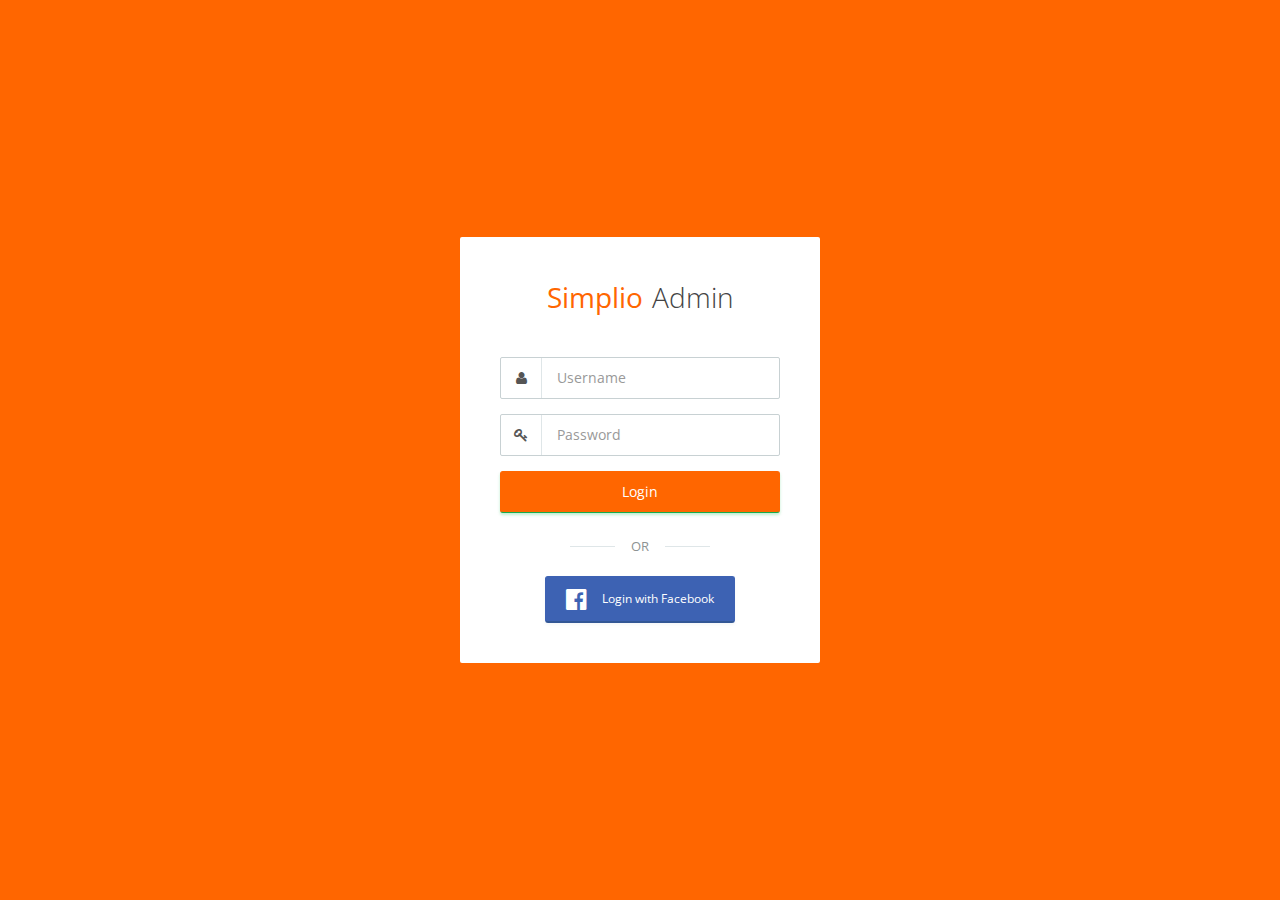
<file: app/static/pages/login.html>
<!DOCTYPE html>
<html>
<head>
  <title>Flat Admin V.3 - Free flat-design bootstrap administrator templates</title>
  
  <meta name="viewport" content="width=device-width, initial-scale=1">

  <link rel="stylesheet" type="text/css" href="../assets/css/vendor.css">
  <link rel="stylesheet" type="text/css" href="../assets/css/flat-admin.css">

  <!-- Theme -->
  <link rel="stylesheet" type="text/css" href="../assets/css/theme/blue-sky.css">
  <link rel="stylesheet" type="text/css" href="../assets/css/theme/blue.css">
  <link rel="stylesheet" type="text/css" href="../assets/css/theme/red.css">
  <link rel="stylesheet" type="text/css" href="../assets/css/theme/yellow.css">

</head>
<body>
  <div class="app app-default">

<div class="app-container app-login">
  <div class="flex-center">
    <div class="app-header"></div>
    <div class="app-body">
      <div class="loader-container text-center">
          <div class="icon">
            <div class="sk-folding-cube">
                <div class="sk-cube1 sk-cube"></div>
                <div class="sk-cube2 sk-cube"></div>
                <div class="sk-cube4 sk-cube"></div>
                <div class="sk-cube3 sk-cube"></div>
              </div>
            </div>
          <div class="title">Logging in...</div>
      </div>
      <div class="app-block">
      <div class="app-form">
        <div class="form-header">
          <div class="app-brand"><span class="highlight">Simplio</span> Admin</div>
        </div>
        <form action="/" method="POST">
            <div class="input-group">
              <span class="input-group-addon" id="basic-addon1">
                <i class="fa fa-user" aria-hidden="true"></i></span>
              <input type="text" class="form-control" placeholder="Username" aria-describedby="basic-addon1">
            </div>
            <div class="input-group">
              <span class="input-group-addon" id="basic-addon2">
                <i class="fa fa-key" aria-hidden="true"></i></span>
              <input type="text" class="form-control" placeholder="Password" aria-describedby="basic-addon2">
            </div>
            <div class="text-center">
                <input type="submit" class="btn btn-success btn-submit" value="Login">
            </div>
        </form>

        <div class="form-line">
          <div class="title">OR</div>
        </div>
        <div class="form-footer">
          <button type="button" class="btn btn-default btn-sm btn-social __facebook">
            <div class="info">
              <i class="icon fa fa-facebook-official" aria-hidden="true"></i>
              <span class="title">Login with Facebook</span>
            </div>
          </button>
        </div>
      </div>
      </div>
    </div>
    <div class="app-footer">
    </div>
  </div>
</div>

  </div>
  
  <script type="text/javascript" src="../assets/js/vendor.js"></script>
  <script type="text/javascript" src="../assets/js/app.js"></script>

</body>
</html>
</file>
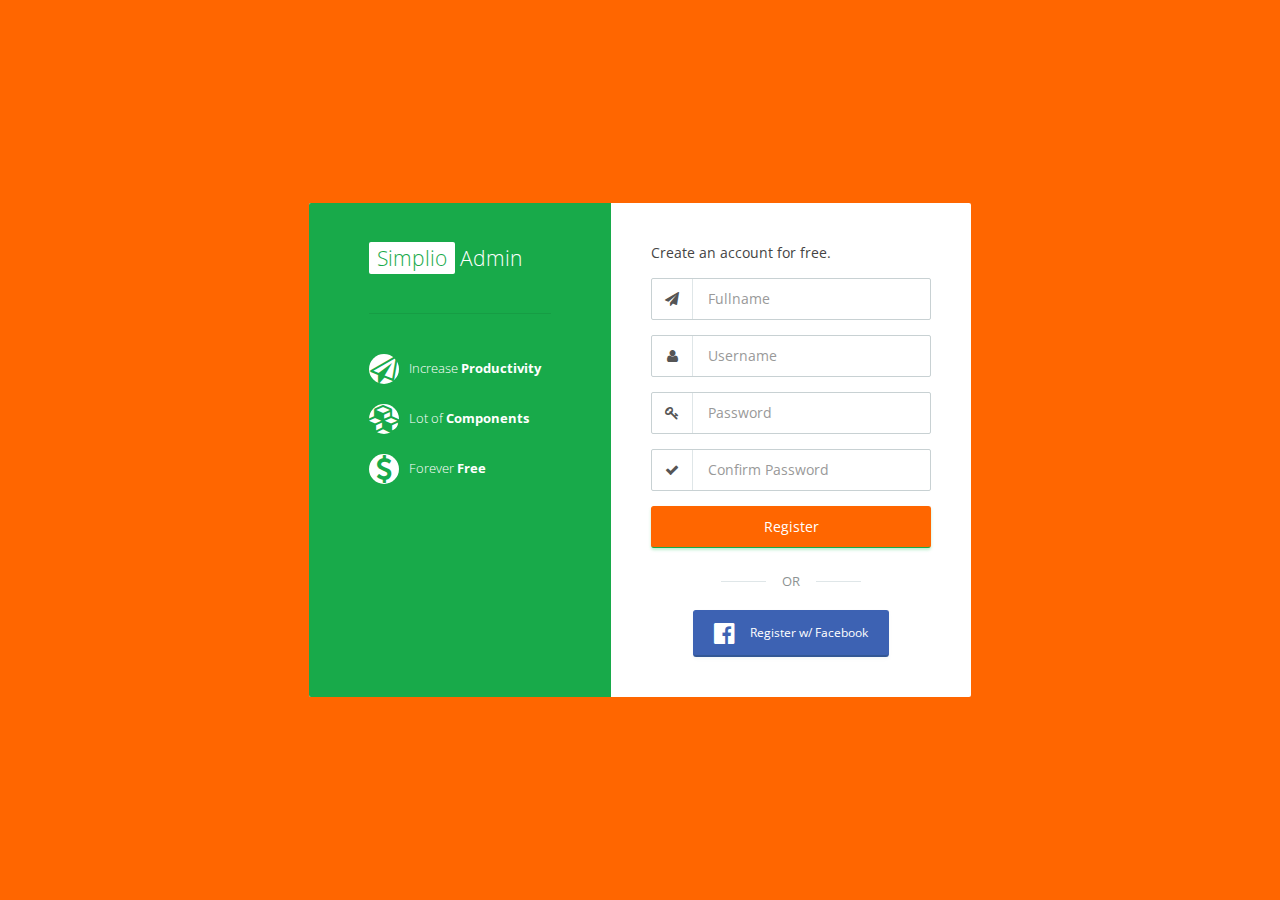
<file: app/static/pages/register.html>
<!DOCTYPE html>
<html>
<head>
  <title>Flat Admin V.3 - Free flat-design bootstrap administrator templates</title>
  
  <meta name="viewport" content="width=device-width, initial-scale=1">

  <link rel="stylesheet" type="text/css" href="../assets/css/vendor.css">
  <link rel="stylesheet" type="text/css" href="../assets/css/flat-admin.css">

  <!-- Theme -->
  <link rel="stylesheet" type="text/css" href="../assets/css/theme/blue-sky.css">
  <link rel="stylesheet" type="text/css" href="../assets/css/theme/blue.css">
  <link rel="stylesheet" type="text/css" href="../assets/css/theme/red.css">
  <link rel="stylesheet" type="text/css" href="../assets/css/theme/yellow.css">

</head>
<body>
  <div class="app app-default">

<div class="app-container app-login">
  <div class="flex-center">
    <div class="app-header"></div>
    <div class="app-body">
      <div class="loader-container text-center">
          <div class="icon">
            <div class="sk-folding-cube">
                <div class="sk-cube1 sk-cube"></div>
                <div class="sk-cube2 sk-cube"></div>
                <div class="sk-cube4 sk-cube"></div>
                <div class="sk-cube3 sk-cube"></div>
              </div>
            </div>
          <div class="title">Logging in...</div>
      </div>
      <div class="app-block">
        <div class="app-right-section">
          <div class="app-brand"><span class="highlight">Simplio</span> Admin</div>
          <div class="app-info">
            
            <ul class="list">
              <li>
                <div class="icon">
                  <i class="fa fa-paper-plane-o" aria-hidden="true"></i>
                </div>
                <div class="title">Increase <b>Productivity</b></div>
              </li>
              <li>
                <div class="icon">
                  <i class="fa fa-cubes" aria-hidden="true"></i>
                </div>
                <div class="title">Lot of <b>Components</b></div>
              </li>
              <li>
                <div class="icon">
                  <i class="fa fa-usd" aria-hidden="true"></i>
                </div>
                <div class="title">Forever <b>Free</b></div>
              </li>
            </ul>
          </div>
        </div>
        <div class="app-form">
          <div class="form-suggestion">
            Create an account for free.
          </div>
          <form action="/" method="POST">
              <div class="input-group">
                <span class="input-group-addon" id="basic-addon1">
                  <i class="fa fa-paper-plane" aria-hidden="true"></i></span>
                <input type="text" class="form-control" placeholder="Fullname" aria-describedby="basic-addon1">
              </div>
              <div class="input-group">
                <span class="input-group-addon" id="basic-addon2">
                  <i class="fa fa-user" aria-hidden="true"></i></span>
                <input type="text" class="form-control" placeholder="Username" aria-describedby="basic-addon2">
              </div>
              <div class="input-group">
                <span class="input-group-addon" id="basic-addon3">
                  <i class="fa fa-key" aria-hidden="true"></i></span>
                <input type="text" class="form-control" placeholder="Password" aria-describedby="basic-addon3">
              </div>
              <div class="input-group">
                <span class="input-group-addon" id="basic-addon4">
                  <i class="fa fa-check" aria-hidden="true"></i></span>
                <input type="text" class="form-control" placeholder="Confirm Password" aria-describedby="basic-addon4">
              </div>
              <div class="text-center">
                  <input type="submit" class="btn btn-success btn-submit" value="Register">
              </div>
          </form>
          <div class="form-line">
            <div class="title">OR</div>
          </div>
          <div class="form-footer">
            <button type="button" class="btn btn-default btn-sm btn-social __facebook">
              <div class="info">
                <i class="icon fa fa-facebook-official" aria-hidden="true"></i>
                <span class="title">Register w/ Facebook</span>
              </div>
            </button>
          </div>
        </div>
      </div>
    </div>
    <div class="app-footer">
    </div>
  </div>
</div>

  </div>
  
  <script type="text/javascript" src="../assets/js/vendor.js"></script>
  <script type="text/javascript" src="../assets/js/app.js"></script>

</body>
</html>
</file>
<file: app/static/assets/css/flat-admin.css>
@import 'https://fonts.googleapis.com/css?family=Open+Sans:300,400,600,700';
@keyframes fadeInUp {
  0% {
    opacity: 0;
    display: block;
    transform: translate(0, 25%); }
  100% {
    opacity: 1;
    display: block;
    transform: translate(0, 0); } }

@keyframes fadeInLeft {
  0% {
    opacity: 0;
    display: block;
    transform: translate(25%, 0); }
  100% {
    opacity: 1;
    display: block;
    transform: translate(0, 0); } }

@keyframes fadeOutDown {
  0% {
    opacity: 1;
    display: block;
    transform: translate(0, 0); }
  99% {
    opacity: 0;
    display: block;
    transform: translate(0, 25%); }
  100% {
    display: none; } }


body {
  font-size: 14px; }


.no-padding {
  padding: 0 !important; }

.flex-center {
  height: 100%;
  width: 100%;
  display: -ms-flexbox;
  display: flex;
  -ms-flex-direction: row;
      flex-direction: row;
  -ms-flex-wrap: nowrap;
      flex-wrap: nowrap;
  -ms-flex-align: center;
      align-items: center;
  -ms-flex-pack: center;
      justify-content: center; }

.no-border-radius {
  border-radius: 0 !important; }

.no-margin-top {
  margin-top: 0 !important; }

.a-center {
  text-align: center; }

.a-right {
  text-align: right; }


.sk-rotating-plane {
  width: 40px;
  height: 40px;
  background-color: #333;
  margin: 40px auto;
  animation: sk-rotatePlane 1.2s infinite ease-in-out; }

@keyframes sk-rotatePlane {
  0% {
    transform: perspective(120px) rotateX(0deg) rotateY(0deg); }
  50% {
    transform: perspective(120px) rotateX(-180.1deg) rotateY(0deg); }
  100% {
    transform: perspective(120px) rotateX(-180deg) rotateY(-179.9deg); } }


.sk-double-bounce {
  width: 40px;
  height: 40px;
  position: relative;
  margin: 40px auto; }
  .sk-double-bounce .sk-child {
    width: 100%;
    height: 100%;
    border-radius: 50%;
    background-color: #333;
    opacity: 0.6;
    position: absolute;
    top: 0;
    left: 0;
    animation: sk-doubleBounce 2.0s infinite ease-in-out; }
  .sk-double-bounce .sk-double-bounce2 {
    animation-delay: -1.0s; }

@keyframes sk-doubleBounce {
  0%, 100% {
    transform: scale(0); }
  50% {
    transform: scale(1); } }


.sk-wave {
  margin: 40px auto;
  width: 50px;
  height: 40px;
  text-align: center;
  font-size: 10px; }
  .sk-wave .sk-rect {
    background-color: #333;
    height: 100%;
    width: 6px;
    display: inline-block;
    animation: sk-waveStretchDelay 1.2s infinite ease-in-out; }
  .sk-wave .sk-rect1 {
    animation-delay: -1.2s; }
  .sk-wave .sk-rect2 {
    animation-delay: -1.1s; }
  .sk-wave .sk-rect3 {
    animation-delay: -1s; }
  .sk-wave .sk-rect4 {
    animation-delay: -0.9s; }
  .sk-wave .sk-rect5 {
    animation-delay: -0.8s; }

@keyframes sk-waveStretchDelay {
  0%, 40%, 100% {
    transform: scaleY(0.4); }
  20% {
    transform: scaleY(1); } }


.sk-wandering-cubes {
  margin: 40px auto;
  width: 40px;
  height: 40px;
  position: relative; }
  .sk-wandering-cubes .sk-cube {
    background-color: #333;
    width: 10px;
    height: 10px;
    position: absolute;
    top: 0;
    left: 0;
    animation: sk-wanderingCube 1.8s ease-in-out -1.8s infinite both; }
  .sk-wandering-cubes .sk-cube2 {
    animation-delay: -0.9s; }

@keyframes sk-wanderingCube {
  0% {
    transform: rotate(0deg); }
  25% {
    transform: translateX(30px) rotate(-90deg) scale(0.5); }
  50% {

    transform: translateX(30px) translateY(30px) rotate(-179deg); }
  50.1% {
    transform: translateX(30px) translateY(30px) rotate(-180deg); }
  75% {
    transform: translateX(0) translateY(30px) rotate(-270deg) scale(0.5); }
  100% {
    transform: rotate(-360deg); } }


.sk-spinner-pulse {
  width: 40px;
  height: 40px;
  margin: 40px auto;
  background-color: #333;
  border-radius: 100%;
  animation: sk-pulseScaleOut 1.0s infinite ease-in-out; }

@keyframes sk-pulseScaleOut {
  0% {
    transform: scale(0); }
  100% {
    transform: scale(1);
    opacity: 0; } }


.sk-chasing-dots {
  margin: 40px auto;
  width: 40px;
  height: 40px;
  position: relative;
  text-align: center;
  animation: sk-chasingDotsRotate 2s infinite linear; }
  .sk-chasing-dots .sk-child {
    width: 60%;
    height: 60%;
    display: inline-block;
    position: absolute;
    top: 0;
    background-color: #333;
    border-radius: 100%;
    animation: sk-chasingDotsBounce 2s infinite ease-in-out; }
  .sk-chasing-dots .sk-dot2 {
    top: auto;
    bottom: 0;
    animation-delay: -1s; }

@keyframes sk-chasingDotsRotate {
  100% {
    transform: rotate(360deg); } }

@keyframes sk-chasingDotsBounce {
  0%, 100% {
    transform: scale(0); }
  50% {
    transform: scale(1); } }


.sk-three-bounce {
  margin: 40px auto;
  width: 80px;
  text-align: center; }
  .sk-three-bounce .sk-child {
    width: 20px;
    height: 20px;
    background-color: #333;
    border-radius: 100%;
    display: inline-block;
    animation: sk-three-bounce 1.4s ease-in-out 0s infinite both; }
  .sk-three-bounce .sk-bounce1 {
    animation-delay: -0.32s; }
  .sk-three-bounce .sk-bounce2 {
    animation-delay: -0.16s; }

@keyframes sk-three-bounce {
  0%, 80%, 100% {
    transform: scale(0); }
  40% {
    transform: scale(1); } }


.sk-circle {
  margin: 40px auto;
  width: 40px;
  height: 40px;
  position: relative; }
  .sk-circle .sk-child {
    width: 100%;
    height: 100%;
    position: absolute;
    left: 0;
    top: 0; }
  .sk-circle .sk-child:before {
    content: '';
    display: block;
    margin: 0 auto;
    width: 15%;
    height: 15%;
    background-color: #333;
    border-radius: 100%;
    animation: sk-circleBounceDelay 1.2s infinite ease-in-out both; }
  .sk-circle .sk-circle2 {
    transform: rotate(30deg); }
  .sk-circle .sk-circle3 {
    transform: rotate(60deg); }
  .sk-circle .sk-circle4 {
    transform: rotate(90deg); }
  .sk-circle .sk-circle5 {
    transform: rotate(120deg); }
  .sk-circle .sk-circle6 {
    transform: rotate(150deg); }
  .sk-circle .sk-circle7 {
    transform: rotate(180deg); }
  .sk-circle .sk-circle8 {
    transform: rotate(210deg); }
  .sk-circle .sk-circle9 {
    transform: rotate(240deg); }
  .sk-circle .sk-circle10 {
    transform: rotate(270deg); }
  .sk-circle .sk-circle11 {
    transform: rotate(300deg); }
  .sk-circle .sk-circle12 {
    transform: rotate(330deg); }
  .sk-circle .sk-circle2:before {
    animation-delay: -1.1s; }
  .sk-circle .sk-circle3:before {
    animation-delay: -1s; }
  .sk-circle .sk-circle4:before {
    animation-delay: -0.9s; }
  .sk-circle .sk-circle5:before {
    animation-delay: -0.8s; }
  .sk-circle .sk-circle6:before {
    animation-delay: -0.7s; }
  .sk-circle .sk-circle7:before {
    animation-delay: -0.6s; }
  .sk-circle .sk-circle8:before {
    animation-delay: -0.5s; }
  .sk-circle .sk-circle9:before {
    animation-delay: -0.4s; }
  .sk-circle .sk-circle10:before {
    animation-delay: -0.3s; }
  .sk-circle .sk-circle11:before {
    animation-delay: -0.2s; }
  .sk-circle .sk-circle12:before {
    animation-delay: -0.1s; }

@keyframes sk-circleBounceDelay {
  0%, 80%, 100% {
    transform: scale(0); }
  40% {
    transform: scale(1); } }


.sk-cube-grid {
  width: 40px;
  height: 40px;
  margin: 40px auto;
   }
  .sk-cube-grid .sk-cube {
    width: 33.33%;
    height: 33.33%;
    background-color: #333;
    float: left;
    animation: sk-cubeGridScaleDelay 1.3s infinite ease-in-out; }
  .sk-cube-grid .sk-cube1 {
    animation-delay: 0.2s; }
  .sk-cube-grid .sk-cube2 {
    animation-delay: 0.3s; }
  .sk-cube-grid .sk-cube3 {
    animation-delay: 0.4s; }
  .sk-cube-grid .sk-cube4 {
    animation-delay: 0.1s; }
  .sk-cube-grid .sk-cube5 {
    animation-delay: 0.2s; }
  .sk-cube-grid .sk-cube6 {
    animation-delay: 0.3s; }
  .sk-cube-grid .sk-cube7 {
    animation-delay: 0.0s; }
  .sk-cube-grid .sk-cube8 {
    animation-delay: 0.1s; }
  .sk-cube-grid .sk-cube9 {
    animation-delay: 0.2s; }

@keyframes sk-cubeGridScaleDelay {
  0%, 70%, 100% {
    transform: scale3D(1, 1, 1); }
  35% {
    transform: scale3D(0, 0, 1); } }


.sk-fading-circle {
  margin: 40px auto;
  width: 40px;
  height: 40px;
  position: relative; }
  .sk-fading-circle .sk-circle {
    width: 100%;
    height: 100%;
    position: absolute;
    left: 0;
    top: 0; }
  .sk-fading-circle .sk-circle:before {
    content: '';
    display: block;
    margin: 0 auto;
    width: 15%;
    height: 15%;
    background-color: #333;
    border-radius: 100%;
    animation: sk-circleFadeDelay 1.2s infinite ease-in-out both; }
  .sk-fading-circle .sk-circle2 {
    transform: rotate(30deg); }
  .sk-fading-circle .sk-circle3 {
    transform: rotate(60deg); }
  .sk-fading-circle .sk-circle4 {
    transform: rotate(90deg); }
  .sk-fading-circle .sk-circle5 {
    transform: rotate(120deg); }
  .sk-fading-circle .sk-circle6 {
    transform: rotate(150deg); }
  .sk-fading-circle .sk-circle7 {
    transform: rotate(180deg); }
  .sk-fading-circle .sk-circle8 {
    transform: rotate(210deg); }
  .sk-fading-circle .sk-circle9 {
    transform: rotate(240deg); }
  .sk-fading-circle .sk-circle10 {
    transform: rotate(270deg); }
  .sk-fading-circle .sk-circle11 {
    transform: rotate(300deg); }
  .sk-fading-circle .sk-circle12 {
    transform: rotate(330deg); }
  .sk-fading-circle .sk-circle2:before {
    animation-delay: -1.1s; }
  .sk-fading-circle .sk-circle3:before {
    animation-delay: -1s; }
  .sk-fading-circle .sk-circle4:before {
    animation-delay: -0.9s; }
  .sk-fading-circle .sk-circle5:before {
    animation-delay: -0.8s; }
  .sk-fading-circle .sk-circle6:before {
    animation-delay: -0.7s; }
  .sk-fading-circle .sk-circle7:before {
    animation-delay: -0.6s; }
  .sk-fading-circle .sk-circle8:before {
    animation-delay: -0.5s; }
  .sk-fading-circle .sk-circle9:before {
    animation-delay: -0.4s; }
  .sk-fading-circle .sk-circle10:before {
    animation-delay: -0.3s; }
  .sk-fading-circle .sk-circle11:before {
    animation-delay: -0.2s; }
  .sk-fading-circle .sk-circle12:before {
    animation-delay: -0.1s; }

@keyframes sk-circleFadeDelay {
  0%, 39%, 100% {
    opacity: 0; }
  40% {
    opacity: 1; } }


.sk-folding-cube {
  margin: 40px auto;
  width: 40px;
  height: 40px;
  position: relative;
  transform: rotateZ(45deg); }
  .sk-folding-cube .sk-cube {
    float: left;
    width: 50%;
    height: 50%;
    position: relative;
    transform: scale(1.1); }
  .sk-folding-cube .sk-cube:before {
    content: '';
    position: absolute;
    top: 0;
    left: 0;
    width: 100%;
    height: 100%;
    background-color: #333;
    animation: sk-foldCubeAngle 2.4s infinite linear both;
    transform-origin: 100% 100%; }
  .sk-folding-cube .sk-cube2 {
    transform: scale(1.1) rotateZ(90deg); }
  .sk-folding-cube .sk-cube3 {
    transform: scale(1.1) rotateZ(180deg); }
  .sk-folding-cube .sk-cube4 {
    transform: scale(1.1) rotateZ(270deg); }
  .sk-folding-cube .sk-cube2:before {
    animation-delay: 0.3s; }
  .sk-folding-cube .sk-cube3:before {
    animation-delay: 0.6s; }
  .sk-folding-cube .sk-cube4:before {
    animation-delay: 0.9s; }

@keyframes sk-foldCubeAngle {
  0%, 10% {
    transform: perspective(140px) rotateX(-180deg);
    opacity: 0; }
  25%, 75% {
    transform: perspective(140px) rotateX(0deg);
    opacity: 1; }
  90%, 100% {
    transform: perspective(140px) rotateY(180deg);
    opacity: 0; } }

.flag-icon {
  background-size: contain;
  background-position: 50%;
  background-repeat: no-repeat;
  position: relative;
  display: inline-block;
  width: 1.33333em;
  line-height: 1em; }
  .flag-icon:before {
    content: '\00a0'; }
  .flag-icon.flag-icon-squared {
    width: 1em; }

.flag-icon-ad {
  background-image: url(flags/4x3/ad.svg); }
  .flag-icon-ad.flag-icon-squared {
    background-image: url(flags/1x1/ad.svg); }

.flag-icon-ae {
  background-image: url(flags/4x3/ae.svg); }
  .flag-icon-ae.flag-icon-squared {
    background-image: url(flags/1x1/ae.svg); }

.flag-icon-af {
  background-image: url(flags/4x3/af.svg); }
  .flag-icon-af.flag-icon-squared {
    background-image: url(flags/1x1/af.svg); }

.flag-icon-ag {
  background-image: url(flags/4x3/ag.svg); }
  .flag-icon-ag.flag-icon-squared {
    background-image: url(flags/1x1/ag.svg); }

.flag-icon-ai {
  background-image: url(flags/4x3/ai.svg); }
  .flag-icon-ai.flag-icon-squared {
    background-image: url(flags/1x1/ai.svg); }

.flag-icon-al {
  background-image: url(flags/4x3/al.svg); }
  .flag-icon-al.flag-icon-squared {
    background-image: url(flags/1x1/al.svg); }

.flag-icon-am {
  background-image: url(flags/4x3/am.svg); }
  .flag-icon-am.flag-icon-squared {
    background-image: url(flags/1x1/am.svg); }

.flag-icon-ao {
  background-image: url(flags/4x3/ao.svg); }
  .flag-icon-ao.flag-icon-squared {
    background-image: url(flags/1x1/ao.svg); }

.flag-icon-aq {
  background-image: url(flags/4x3/aq.svg); }
  .flag-icon-aq.flag-icon-squared {
    background-image: url(flags/1x1/aq.svg); }

.flag-icon-ar {
  background-image: url(flags/4x3/ar.svg); }
  .flag-icon-ar.flag-icon-squared {
    background-image: url(flags/1x1/ar.svg); }

.flag-icon-as {
  background-image: url(flags/4x3/as.svg); }
  .flag-icon-as.flag-icon-squared {
    background-image: url(flags/1x1/as.svg); }

.flag-icon-at {
  background-image: url(flags/4x3/at.svg); }
  .flag-icon-at.flag-icon-squared {
    background-image: url(flags/1x1/at.svg); }

.flag-icon-au {
  background-image: url(flags/4x3/au.svg); }
  .flag-icon-au.flag-icon-squared {
    background-image: url(flags/1x1/au.svg); }

.flag-icon-aw {
  background-image: url(flags/4x3/aw.svg); }
  .flag-icon-aw.flag-icon-squared {
    background-image: url(flags/1x1/aw.svg); }

.flag-icon-ax {
  background-image: url(flags/4x3/ax.svg); }
  .flag-icon-ax.flag-icon-squared {
    background-image: url(flags/1x1/ax.svg); }

.flag-icon-az {
  background-image: url(flags/4x3/az.svg); }
  .flag-icon-az.flag-icon-squared {
    background-image: url(flags/1x1/az.svg); }

.flag-icon-ba {
  background-image: url(flags/4x3/ba.svg); }
  .flag-icon-ba.flag-icon-squared {
    background-image: url(flags/1x1/ba.svg); }

.flag-icon-bb {
  background-image: url(flags/4x3/bb.svg); }
  .flag-icon-bb.flag-icon-squared {
    background-image: url(flags/1x1/bb.svg); }

.flag-icon-bd {
  background-image: url(flags/4x3/bd.svg); }
  .flag-icon-bd.flag-icon-squared {
    background-image: url(flags/1x1/bd.svg); }

.flag-icon-be {
  background-image: url(flags/4x3/be.svg); }
  .flag-icon-be.flag-icon-squared {
    background-image: url(flags/1x1/be.svg); }

.flag-icon-bf {
  background-image: url(flags/4x3/bf.svg); }
  .flag-icon-bf.flag-icon-squared {
    background-image: url(flags/1x1/bf.svg); }

.flag-icon-bg {
  background-image: url(flags/4x3/bg.svg); }
  .flag-icon-bg.flag-icon-squared {
    background-image: url(flags/1x1/bg.svg); }

.flag-icon-bh {
  background-image: url(flags/4x3/bh.svg); }
  .flag-icon-bh.flag-icon-squared {
    background-image: url(flags/1x1/bh.svg); }

.flag-icon-bi {
  background-image: url(flags/4x3/bi.svg); }
  .flag-icon-bi.flag-icon-squared {
    background-image: url(flags/1x1/bi.svg); }

.flag-icon-bj {
  background-image: url(flags/4x3/bj.svg); }
  .flag-icon-bj.flag-icon-squared {
    background-image: url(flags/1x1/bj.svg); }

.flag-icon-bl {
  background-image: url(flags/4x3/bl.svg); }
  .flag-icon-bl.flag-icon-squared {
    background-image: url(flags/1x1/bl.svg); }

.flag-icon-bm {
  background-image: url(flags/4x3/bm.svg); }
  .flag-icon-bm.flag-icon-squared {
    background-image: url(flags/1x1/bm.svg); }

.flag-icon-bn {
  background-image: url(flags/4x3/bn.svg); }
  .flag-icon-bn.flag-icon-squared {
    background-image: url(flags/1x1/bn.svg); }

.flag-icon-bo {
  background-image: url(flags/4x3/bo.svg); }
  .flag-icon-bo.flag-icon-squared {
    background-image: url(flags/1x1/bo.svg); }

.flag-icon-bq {
  background-image: url(flags/4x3/bq.svg); }
  .flag-icon-bq.flag-icon-squared {
    background-image: url(flags/1x1/bq.svg); }

.flag-icon-br {
  background-image: url(flags/4x3/br.svg); }
  .flag-icon-br.flag-icon-squared {
    background-image: url(flags/1x1/br.svg); }

.flag-icon-bs {
  background-image: url(flags/4x3/bs.svg); }
  .flag-icon-bs.flag-icon-squared {
    background-image: url(flags/1x1/bs.svg); }

.flag-icon-bt {
  background-image: url(flags/4x3/bt.svg); }
  .flag-icon-bt.flag-icon-squared {
    background-image: url(flags/1x1/bt.svg); }

.flag-icon-bv {
  background-image: url(flags/4x3/bv.svg); }
  .flag-icon-bv.flag-icon-squared {
    background-image: url(flags/1x1/bv.svg); }

.flag-icon-bw {
  background-image: url(flags/4x3/bw.svg); }
  .flag-icon-bw.flag-icon-squared {
    background-image: url(flags/1x1/bw.svg); }

.flag-icon-by {
  background-image: url(flags/4x3/by.svg); }
  .flag-icon-by.flag-icon-squared {
    background-image: url(flags/1x1/by.svg); }

.flag-icon-bz {
  background-image: url(flags/4x3/bz.svg); }
  .flag-icon-bz.flag-icon-squared {
    background-image: url(flags/1x1/bz.svg); }

.flag-icon-ca {
  background-image: url(flags/4x3/ca.svg); }
  .flag-icon-ca.flag-icon-squared {
    background-image: url(flags/1x1/ca.svg); }

.flag-icon-cc {
  background-image: url(flags/4x3/cc.svg); }
  .flag-icon-cc.flag-icon-squared {
    background-image: url(flags/1x1/cc.svg); }

.flag-icon-cd {
  background-image: url(flags/4x3/cd.svg); }
  .flag-icon-cd.flag-icon-squared {
    background-image: url(flags/1x1/cd.svg); }

.flag-icon-cf {
  background-image: url(flags/4x3/cf.svg); }
  .flag-icon-cf.flag-icon-squared {
    background-image: url(flags/1x1/cf.svg); }

.flag-icon-cg {
  background-image: url(flags/4x3/cg.svg); }
  .flag-icon-cg.flag-icon-squared {
    background-image: url(flags/1x1/cg.svg); }

.flag-icon-ch {
  background-image: url(flags/4x3/ch.svg); }
  .flag-icon-ch.flag-icon-squared {
    background-image: url(flags/1x1/ch.svg); }

.flag-icon-ci {
  background-image: url(flags/4x3/ci.svg); }
  .flag-icon-ci.flag-icon-squared {
    background-image: url(flags/1x1/ci.svg); }

.flag-icon-ck {
  background-image: url(flags/4x3/ck.svg); }
  .flag-icon-ck.flag-icon-squared {
    background-image: url(flags/1x1/ck.svg); }

.flag-icon-cl {
  background-image: url(flags/4x3/cl.svg); }
  .flag-icon-cl.flag-icon-squared {
    background-image: url(flags/1x1/cl.svg); }

.flag-icon-cm {
  background-image: url(flags/4x3/cm.svg); }
  .flag-icon-cm.flag-icon-squared {
    background-image: url(flags/1x1/cm.svg); }

.flag-icon-cn {
  background-image: url(flags/4x3/cn.svg); }
  .flag-icon-cn.flag-icon-squared {
    background-image: url(flags/1x1/cn.svg); }

.flag-icon-co {
  background-image: url(flags/4x3/co.svg); }
  .flag-icon-co.flag-icon-squared {
    background-image: url(flags/1x1/co.svg); }

.flag-icon-cr {
  background-image: url(flags/4x3/cr.svg); }
  .flag-icon-cr.flag-icon-squared {
    background-image: url(flags/1x1/cr.svg); }

.flag-icon-cu {
  background-image: url(flags/4x3/cu.svg); }
  .flag-icon-cu.flag-icon-squared {
    background-image: url(flags/1x1/cu.svg); }

.flag-icon-cv {
  background-image: url(flags/4x3/cv.svg); }
  .flag-icon-cv.flag-icon-squared {
    background-image: url(flags/1x1/cv.svg); }

.flag-icon-cw {
  background-image: url(flags/4x3/cw.svg); }
  .flag-icon-cw.flag-icon-squared {
    background-image: url(flags/1x1/cw.svg); }

.flag-icon-cx {
  background-image: url(flags/4x3/cx.svg); }
  .flag-icon-cx.flag-icon-squared {
    background-image: url(flags/1x1/cx.svg); }

.flag-icon-cy {
  background-image: url(flags/4x3/cy.svg); }
  .flag-icon-cy.flag-icon-squared {
    background-image: url(flags/1x1/cy.svg); }

.flag-icon-cz {
  background-image: url(flags/4x3/cz.svg); }
  .flag-icon-cz.flag-icon-squared {
    background-image: url(flags/1x1/cz.svg); }

.flag-icon-de {
  background-image: url(flags/4x3/de.svg); }
  .flag-icon-de.flag-icon-squared {
    background-image: url(flags/1x1/de.svg); }

.flag-icon-dj {
  background-image: url(flags/4x3/dj.svg); }
  .flag-icon-dj.flag-icon-squared {
    background-image: url(flags/1x1/dj.svg); }

.flag-icon-dk {
  background-image: url(flags/4x3/dk.svg); }
  .flag-icon-dk.flag-icon-squared {
    background-image: url(flags/1x1/dk.svg); }

.flag-icon-dm {
  background-image: url(flags/4x3/dm.svg); }
  .flag-icon-dm.flag-icon-squared {
    background-image: url(flags/1x1/dm.svg); }

.flag-icon-do {
  background-image: url(flags/4x3/do.svg); }
  .flag-icon-do.flag-icon-squared {
    background-image: url(flags/1x1/do.svg); }

.flag-icon-dz {
  background-image: url(flags/4x3/dz.svg); }
  .flag-icon-dz.flag-icon-squared {
    background-image: url(flags/1x1/dz.svg); }

.flag-icon-ec {
  background-image: url(flags/4x3/ec.svg); }
  .flag-icon-ec.flag-icon-squared {
    background-image: url(flags/1x1/ec.svg); }

.flag-icon-ee {
  background-image: url(flags/4x3/ee.svg); }
  .flag-icon-ee.flag-icon-squared {
    background-image: url(flags/1x1/ee.svg); }

.flag-icon-eg {
  background-image: url(flags/4x3/eg.svg); }
  .flag-icon-eg.flag-icon-squared {
    background-image: url(flags/1x1/eg.svg); }

.flag-icon-eh {
  background-image: url(flags/4x3/eh.svg); }
  .flag-icon-eh.flag-icon-squared {
    background-image: url(flags/1x1/eh.svg); }

.flag-icon-er {
  background-image: url(flags/4x3/er.svg); }
  .flag-icon-er.flag-icon-squared {
    background-image: url(flags/1x1/er.svg); }

.flag-icon-es {
  background-image: url(flags/4x3/es.svg); }
  .flag-icon-es.flag-icon-squared {
    background-image: url(flags/1x1/es.svg); }

.flag-icon-et {
  background-image: url(flags/4x3/et.svg); }
  .flag-icon-et.flag-icon-squared {
    background-image: url(flags/1x1/et.svg); }

.flag-icon-fi {
  background-image: url(flags/4x3/fi.svg); }
  .flag-icon-fi.flag-icon-squared {
    background-image: url(flags/1x1/fi.svg); }

.flag-icon-fj {
  background-image: url(flags/4x3/fj.svg); }
  .flag-icon-fj.flag-icon-squared {
    background-image: url(flags/1x1/fj.svg); }

.flag-icon-fk {
  background-image: url(flags/4x3/fk.svg); }
  .flag-icon-fk.flag-icon-squared {
    background-image: url(flags/1x1/fk.svg); }

.flag-icon-fm {
  background-image: url(flags/4x3/fm.svg); }
  .flag-icon-fm.flag-icon-squared {
    background-image: url(flags/1x1/fm.svg); }

.flag-icon-fo {
  background-image: url(flags/4x3/fo.svg); }
  .flag-icon-fo.flag-icon-squared {
    background-image: url(flags/1x1/fo.svg); }

.flag-icon-fr {
  background-image: url(flags/4x3/fr.svg); }
  .flag-icon-fr.flag-icon-squared {
    background-image: url(flags/1x1/fr.svg); }

.flag-icon-ga {
  background-image: url(flags/4x3/ga.svg); }
  .flag-icon-ga.flag-icon-squared {
    background-image: url(flags/1x1/ga.svg); }

.flag-icon-gb {
  background-image: url(flags/4x3/gb.svg); }
  .flag-icon-gb.flag-icon-squared {
    background-image: url(flags/1x1/gb.svg); }

.flag-icon-gd {
  background-image: url(flags/4x3/gd.svg); }
  .flag-icon-gd.flag-icon-squared {
    background-image: url(flags/1x1/gd.svg); }

.flag-icon-ge {
  background-image: url(flags/4x3/ge.svg); }
  .flag-icon-ge.flag-icon-squared {
    background-image: url(flags/1x1/ge.svg); }

.flag-icon-gf {
  background-image: url(flags/4x3/gf.svg); }
  .flag-icon-gf.flag-icon-squared {
    background-image: url(flags/1x1/gf.svg); }

.flag-icon-gg {
  background-image: url(flags/4x3/gg.svg); }
  .flag-icon-gg.flag-icon-squared {
    background-image: url(flags/1x1/gg.svg); }

.flag-icon-gh {
  background-image: url(flags/4x3/gh.svg); }
  .flag-icon-gh.flag-icon-squared {
    background-image: url(flags/1x1/gh.svg); }

.flag-icon-gi {
  background-image: url(flags/4x3/gi.svg); }
  .flag-icon-gi.flag-icon-squared {
    background-image: url(flags/1x1/gi.svg); }

.flag-icon-gl {
  background-image: url(flags/4x3/gl.svg); }
  .flag-icon-gl.flag-icon-squared {
    background-image: url(flags/1x1/gl.svg); }

.flag-icon-gm {
  background-image: url(flags/4x3/gm.svg); }
  .flag-icon-gm.flag-icon-squared {
    background-image: url(flags/1x1/gm.svg); }

.flag-icon-gn {
  background-image: url(flags/4x3/gn.svg); }
  .flag-icon-gn.flag-icon-squared {
    background-image: url(flags/1x1/gn.svg); }

.flag-icon-gp {
  background-image: url(flags/4x3/gp.svg); }
  .flag-icon-gp.flag-icon-squared {
    background-image: url(flags/1x1/gp.svg); }

.flag-icon-gq {
  background-image: url(flags/4x3/gq.svg); }
  .flag-icon-gq.flag-icon-squared {
    background-image: url(flags/1x1/gq.svg); }

.flag-icon-gr {
  background-image: url(flags/4x3/gr.svg); }
  .flag-icon-gr.flag-icon-squared {
    background-image: url(flags/1x1/gr.svg); }

.flag-icon-gs {
  background-image: url(flags/4x3/gs.svg); }
  .flag-icon-gs.flag-icon-squared {
    background-image: url(flags/1x1/gs.svg); }

.flag-icon-gt {
  background-image: url(flags/4x3/gt.svg); }
  .flag-icon-gt.flag-icon-squared {
    background-image: url(flags/1x1/gt.svg); }

.flag-icon-gu {
  background-image: url(flags/4x3/gu.svg); }
  .flag-icon-gu.flag-icon-squared {
    background-image: url(flags/1x1/gu.svg); }

.flag-icon-gw {
  background-image: url(flags/4x3/gw.svg); }
  .flag-icon-gw.flag-icon-squared {
    background-image: url(flags/1x1/gw.svg); }

.flag-icon-gy {
  background-image: url(flags/4x3/gy.svg); }
  .flag-icon-gy.flag-icon-squared {
    background-image: url(flags/1x1/gy.svg); }

.flag-icon-hk {
  background-image: url(flags/4x3/hk.svg); }
  .flag-icon-hk.flag-icon-squared {
    background-image: url(flags/1x1/hk.svg); }

.flag-icon-hm {
  background-image: url(flags/4x3/hm.svg); }
  .flag-icon-hm.flag-icon-squared {
    background-image: url(flags/1x1/hm.svg); }

.flag-icon-hn {
  background-image: url(flags/4x3/hn.svg); }
  .flag-icon-hn.flag-icon-squared {
    background-image: url(flags/1x1/hn.svg); }

.flag-icon-hr {
  background-image: url(flags/4x3/hr.svg); }
  .flag-icon-hr.flag-icon-squared {
    background-image: url(flags/1x1/hr.svg); }

.flag-icon-ht {
  background-image: url(flags/4x3/ht.svg); }
  .flag-icon-ht.flag-icon-squared {
    background-image: url(flags/1x1/ht.svg); }

.flag-icon-hu {
  background-image: url(flags/4x3/hu.svg); }
  .flag-icon-hu.flag-icon-squared {
    background-image: url(flags/1x1/hu.svg); }

.flag-icon-id {
  background-image: url(flags/4x3/id.svg); }
  .flag-icon-id.flag-icon-squared {
    background-image: url(flags/1x1/id.svg); }

.flag-icon-ie {
  background-image: url(flags/4x3/ie.svg); }
  .flag-icon-ie.flag-icon-squared {
    background-image: url(flags/1x1/ie.svg); }

.flag-icon-il {
  background-image: url(flags/4x3/il.svg); }
  .flag-icon-il.flag-icon-squared {
    background-image: url(flags/1x1/il.svg); }

.flag-icon-im {
  background-image: url(flags/4x3/im.svg); }
  .flag-icon-im.flag-icon-squared {
    background-image: url(flags/1x1/im.svg); }

.flag-icon-in {
  background-image: url(flags/4x3/in.svg); }
  .flag-icon-in.flag-icon-squared {
    background-image: url(flags/1x1/in.svg); }

.flag-icon-io {
  background-image: url(flags/4x3/io.svg); }
  .flag-icon-io.flag-icon-squared {
    background-image: url(flags/1x1/io.svg); }

.flag-icon-iq {
  background-image: url(flags/4x3/iq.svg); }
  .flag-icon-iq.flag-icon-squared {
    background-image: url(flags/1x1/iq.svg); }

.flag-icon-ir {
  background-image: url(flags/4x3/ir.svg); }
  .flag-icon-ir.flag-icon-squared {
    background-image: url(flags/1x1/ir.svg); }

.flag-icon-is {
  background-image: url(flags/4x3/is.svg); }
  .flag-icon-is.flag-icon-squared {
    background-image: url(flags/1x1/is.svg); }

.flag-icon-it {
  background-image: url(flags/4x3/it.svg); }
  .flag-icon-it.flag-icon-squared {
    background-image: url(flags/1x1/it.svg); }

.flag-icon-je {
  background-image: url(flags/4x3/je.svg); }
  .flag-icon-je.flag-icon-squared {
    background-image: url(flags/1x1/je.svg); }

.flag-icon-jm {
  background-image: url(flags/4x3/jm.svg); }
  .flag-icon-jm.flag-icon-squared {
    background-image: url(flags/1x1/jm.svg); }

.flag-icon-jo {
  background-image: url(flags/4x3/jo.svg); }
  .flag-icon-jo.flag-icon-squared {
    background-image: url(flags/1x1/jo.svg); }

.flag-icon-jp {
  background-image: url(flags/4x3/jp.svg); }
  .flag-icon-jp.flag-icon-squared {
    background-image: url(flags/1x1/jp.svg); }

.flag-icon-ke {
  background-image: url(flags/4x3/ke.svg); }
  .flag-icon-ke.flag-icon-squared {
    background-image: url(flags/1x1/ke.svg); }

.flag-icon-kg {
  background-image: url(flags/4x3/kg.svg); }
  .flag-icon-kg.flag-icon-squared {
    background-image: url(flags/1x1/kg.svg); }

.flag-icon-kh {
  background-image: url(flags/4x3/kh.svg); }
  .flag-icon-kh.flag-icon-squared {
    background-image: url(flags/1x1/kh.svg); }

.flag-icon-ki {
  background-image: url(flags/4x3/ki.svg); }
  .flag-icon-ki.flag-icon-squared {
    background-image: url(flags/1x1/ki.svg); }

.flag-icon-km {
  background-image: url(flags/4x3/km.svg); }
  .flag-icon-km.flag-icon-squared {
    background-image: url(flags/1x1/km.svg); }

.flag-icon-kn {
  background-image: url(flags/4x3/kn.svg); }
  .flag-icon-kn.flag-icon-squared {
    background-image: url(flags/1x1/kn.svg); }

.flag-icon-kp {
  background-image: url(flags/4x3/kp.svg); }
  .flag-icon-kp.flag-icon-squared {
    background-image: url(flags/1x1/kp.svg); }

.flag-icon-kr {
  background-image: url(flags/4x3/kr.svg); }
  .flag-icon-kr.flag-icon-squared {
    background-image: url(flags/1x1/kr.svg); }

.flag-icon-kw {
  background-image: url(flags/4x3/kw.svg); }
  .flag-icon-kw.flag-icon-squared {
    background-image: url(flags/1x1/kw.svg); }

.flag-icon-ky {
  background-image: url(flags/4x3/ky.svg); }
  .flag-icon-ky.flag-icon-squared {
    background-image: url(flags/1x1/ky.svg); }

.flag-icon-kz {
  background-image: url(flags/4x3/kz.svg); }
  .flag-icon-kz.flag-icon-squared {
    background-image: url(flags/1x1/kz.svg); }

.flag-icon-la {
  background-image: url(flags/4x3/la.svg); }
  .flag-icon-la.flag-icon-squared {
    background-image: url(flags/1x1/la.svg); }

.flag-icon-lb {
  background-image: url(flags/4x3/lb.svg); }
  .flag-icon-lb.flag-icon-squared {
    background-image: url(flags/1x1/lb.svg); }

.flag-icon-lc {
  background-image: url(flags/4x3/lc.svg); }
  .flag-icon-lc.flag-icon-squared {
    background-image: url(flags/1x1/lc.svg); }

.flag-icon-li {
  background-image: url(flags/4x3/li.svg); }
  .flag-icon-li.flag-icon-squared {
    background-image: url(flags/1x1/li.svg); }

.flag-icon-lk {
  background-image: url(flags/4x3/lk.svg); }
  .flag-icon-lk.flag-icon-squared {
    background-image: url(flags/1x1/lk.svg); }

.flag-icon-lr {
  background-image: url(flags/4x3/lr.svg); }
  .flag-icon-lr.flag-icon-squared {
    background-image: url(flags/1x1/lr.svg); }

.flag-icon-ls {
  background-image: url(flags/4x3/ls.svg); }
  .flag-icon-ls.flag-icon-squared {
    background-image: url(flags/1x1/ls.svg); }

.flag-icon-lt {
  background-image: url(flags/4x3/lt.svg); }
  .flag-icon-lt.flag-icon-squared {
    background-image: url(flags/1x1/lt.svg); }

.flag-icon-lu {
  background-image: url(flags/4x3/lu.svg); }
  .flag-icon-lu.flag-icon-squared {
    background-image: url(flags/1x1/lu.svg); }

.flag-icon-lv {
  background-image: url(flags/4x3/lv.svg); }
  .flag-icon-lv.flag-icon-squared {
    background-image: url(flags/1x1/lv.svg); }

.flag-icon-ly {
  background-image: url(flags/4x3/ly.svg); }
  .flag-icon-ly.flag-icon-squared {
    background-image: url(flags/1x1/ly.svg); }

.flag-icon-ma {
  background-image: url(flags/4x3/ma.svg); }
  .flag-icon-ma.flag-icon-squared {
    background-image: url(flags/1x1/ma.svg); }

.flag-icon-mc {
  background-image: url(flags/4x3/mc.svg); }
  .flag-icon-mc.flag-icon-squared {
    background-image: url(flags/1x1/mc.svg); }

.flag-icon-md {
  background-image: url(flags/4x3/md.svg); }
  .flag-icon-md.flag-icon-squared {
    background-image: url(flags/1x1/md.svg); }

.flag-icon-me {
  background-image: url(flags/4x3/me.svg); }
  .flag-icon-me.flag-icon-squared {
    background-image: url(flags/1x1/me.svg); }

.flag-icon-mf {
  background-image: url(flags/4x3/mf.svg); }
  .flag-icon-mf.flag-icon-squared {
    background-image: url(flags/1x1/mf.svg); }

.flag-icon-mg {
  background-image: url(flags/4x3/mg.svg); }
  .flag-icon-mg.flag-icon-squared {
    background-image: url(flags/1x1/mg.svg); }

.flag-icon-mh {
  background-image: url(flags/4x3/mh.svg); }
  .flag-icon-mh.flag-icon-squared {
    background-image: url(flags/1x1/mh.svg); }

.flag-icon-mk {
  background-image: url(flags/4x3/mk.svg); }
  .flag-icon-mk.flag-icon-squared {
    background-image: url(flags/1x1/mk.svg); }

.flag-icon-ml {
  background-image: url(flags/4x3/ml.svg); }
  .flag-icon-ml.flag-icon-squared {
    background-image: url(flags/1x1/ml.svg); }

.flag-icon-mm {
  background-image: url(flags/4x3/mm.svg); }
  .flag-icon-mm.flag-icon-squared {
    background-image: url(flags/1x1/mm.svg); }

.flag-icon-mn {
  background-image: url(flags/4x3/mn.svg); }
  .flag-icon-mn.flag-icon-squared {
    background-image: url(flags/1x1/mn.svg); }

.flag-icon-mo {
  background-image: url(flags/4x3/mo.svg); }
  .flag-icon-mo.flag-icon-squared {
    background-image: url(flags/1x1/mo.svg); }

.flag-icon-mp {
  background-image: url(flags/4x3/mp.svg); }
  .flag-icon-mp.flag-icon-squared {
    background-image: url(flags/1x1/mp.svg); }

.flag-icon-mq {
  background-image: url(flags/4x3/mq.svg); }
  .flag-icon-mq.flag-icon-squared {
    background-image: url(flags/1x1/mq.svg); }

.flag-icon-mr {
  background-image: url(flags/4x3/mr.svg); }
  .flag-icon-mr.flag-icon-squared {
    background-image: url(flags/1x1/mr.svg); }

.flag-icon-ms {
  background-image: url(flags/4x3/ms.svg); }
  .flag-icon-ms.flag-icon-squared {
    background-image: url(flags/1x1/ms.svg); }

.flag-icon-mt {
  background-image: url(flags/4x3/mt.svg); }
  .flag-icon-mt.flag-icon-squared {
    background-image: url(flags/1x1/mt.svg); }

.flag-icon-mu {
  background-image: url(flags/4x3/mu.svg); }
  .flag-icon-mu.flag-icon-squared {
    background-image: url(flags/1x1/mu.svg); }

.flag-icon-mv {
  background-image: url(flags/4x3/mv.svg); }
  .flag-icon-mv.flag-icon-squared {
    background-image: url(flags/1x1/mv.svg); }

.flag-icon-mw {
  background-image: url(flags/4x3/mw.svg); }
  .flag-icon-mw.flag-icon-squared {
    background-image: url(flags/1x1/mw.svg); }

.flag-icon-mx {
  background-image: url(flags/4x3/mx.svg); }
  .flag-icon-mx.flag-icon-squared {
    background-image: url(flags/1x1/mx.svg); }

.flag-icon-my {
  background-image: url(flags/4x3/my.svg); }
  .flag-icon-my.flag-icon-squared {
    background-image: url(flags/1x1/my.svg); }

.flag-icon-mz {
  background-image: url(flags/4x3/mz.svg); }
  .flag-icon-mz.flag-icon-squared {
    background-image: url(flags/1x1/mz.svg); }

.flag-icon-na {
  background-image: url(flags/4x3/na.svg); }
  .flag-icon-na.flag-icon-squared {
    background-image: url(flags/1x1/na.svg); }

.flag-icon-nc {
  background-image: url(flags/4x3/nc.svg); }
  .flag-icon-nc.flag-icon-squared {
    background-image: url(flags/1x1/nc.svg); }

.flag-icon-ne {
  background-image: url(flags/4x3/ne.svg); }
  .flag-icon-ne.flag-icon-squared {
    background-image: url(flags/1x1/ne.svg); }

.flag-icon-nf {
  background-image: url(flags/4x3/nf.svg); }
  .flag-icon-nf.flag-icon-squared {
    background-image: url(flags/1x1/nf.svg); }

.flag-icon-ng {
  background-image: url(flags/4x3/ng.svg); }
  .flag-icon-ng.flag-icon-squared {
    background-image: url(flags/1x1/ng.svg); }

.flag-icon-ni {
  background-image: url(flags/4x3/ni.svg); }
  .flag-icon-ni.flag-icon-squared {
    background-image: url(flags/1x1/ni.svg); }

.flag-icon-nl {
  background-image: url(flags/4x3/nl.svg); }
  .flag-icon-nl.flag-icon-squared {
    background-image: url(flags/1x1/nl.svg); }

.flag-icon-no {
  background-image: url(flags/4x3/no.svg); }
  .flag-icon-no.flag-icon-squared {
    background-image: url(flags/1x1/no.svg); }

.flag-icon-np {
  background-image: url(flags/4x3/np.svg); }
  .flag-icon-np.flag-icon-squared {
    background-image: url(flags/1x1/np.svg); }

.flag-icon-nr {
  background-image: url(flags/4x3/nr.svg); }
  .flag-icon-nr.flag-icon-squared {
    background-image: url(flags/1x1/nr.svg); }

.flag-icon-nu {
  background-image: url(flags/4x3/nu.svg); }
  .flag-icon-nu.flag-icon-squared {
    background-image: url(flags/1x1/nu.svg); }

.flag-icon-nz {
  background-image: url(flags/4x3/nz.svg); }
  .flag-icon-nz.flag-icon-squared {
    background-image: url(flags/1x1/nz.svg); }

.flag-icon-om {
  background-image: url(flags/4x3/om.svg); }
  .flag-icon-om.flag-icon-squared {
    background-image: url(flags/1x1/om.svg); }

.flag-icon-pa {
  background-image: url(flags/4x3/pa.svg); }
  .flag-icon-pa.flag-icon-squared {
    background-image: url(flags/1x1/pa.svg); }

.flag-icon-pe {
  background-image: url(flags/4x3/pe.svg); }
  .flag-icon-pe.flag-icon-squared {
    background-image: url(flags/1x1/pe.svg); }

.flag-icon-pf {
  background-image: url(flags/4x3/pf.svg); }
  .flag-icon-pf.flag-icon-squared {
    background-image: url(flags/1x1/pf.svg); }

.flag-icon-pg {
  background-image: url(flags/4x3/pg.svg); }
  .flag-icon-pg.flag-icon-squared {
    background-image: url(flags/1x1/pg.svg); }

.flag-icon-ph {
  background-image: url(flags/4x3/ph.svg); }
  .flag-icon-ph.flag-icon-squared {
    background-image: url(flags/1x1/ph.svg); }

.flag-icon-pk {
  background-image: url(flags/4x3/pk.svg); }
  .flag-icon-pk.flag-icon-squared {
    background-image: url(flags/1x1/pk.svg); }

.flag-icon-pl {
  background-image: url(flags/4x3/pl.svg); }
  .flag-icon-pl.flag-icon-squared {
    background-image: url(flags/1x1/pl.svg); }

.flag-icon-pm {
  background-image: url(flags/4x3/pm.svg); }
  .flag-icon-pm.flag-icon-squared {
    background-image: url(flags/1x1/pm.svg); }

.flag-icon-pn {
  background-image: url(flags/4x3/pn.svg); }
  .flag-icon-pn.flag-icon-squared {
    background-image: url(flags/1x1/pn.svg); }

.flag-icon-pr {
  background-image: url(flags/4x3/pr.svg); }
  .flag-icon-pr.flag-icon-squared {
    background-image: url(flags/1x1/pr.svg); }

.flag-icon-ps {
  background-image: url(flags/4x3/ps.svg); }
  .flag-icon-ps.flag-icon-squared {
    background-image: url(flags/1x1/ps.svg); }

.flag-icon-pt {
  background-image: url(flags/4x3/pt.svg); }
  .flag-icon-pt.flag-icon-squared {
    background-image: url(flags/1x1/pt.svg); }

.flag-icon-pw {
  background-image: url(flags/4x3/pw.svg); }
  .flag-icon-pw.flag-icon-squared {
    background-image: url(flags/1x1/pw.svg); }

.flag-icon-py {
  background-image: url(flags/4x3/py.svg); }
  .flag-icon-py.flag-icon-squared {
    background-image: url(flags/1x1/py.svg); }

.flag-icon-qa {
  background-image: url(flags/4x3/qa.svg); }
  .flag-icon-qa.flag-icon-squared {
    background-image: url(flags/1x1/qa.svg); }

.flag-icon-re {
  background-image: url(flags/4x3/re.svg); }
  .flag-icon-re.flag-icon-squared {
    background-image: url(flags/1x1/re.svg); }

.flag-icon-ro {
  background-image: url(flags/4x3/ro.svg); }
  .flag-icon-ro.flag-icon-squared {
    background-image: url(flags/1x1/ro.svg); }

.flag-icon-rs {
  background-image: url(flags/4x3/rs.svg); }
  .flag-icon-rs.flag-icon-squared {
    background-image: url(flags/1x1/rs.svg); }

.flag-icon-ru {
  background-image: url(flags/4x3/ru.svg); }
  .flag-icon-ru.flag-icon-squared {
    background-image: url(flags/1x1/ru.svg); }

.flag-icon-rw {
  background-image: url(flags/4x3/rw.svg); }
  .flag-icon-rw.flag-icon-squared {
    background-image: url(flags/1x1/rw.svg); }

.flag-icon-sa {
  background-image: url(flags/4x3/sa.svg); }
  .flag-icon-sa.flag-icon-squared {
    background-image: url(flags/1x1/sa.svg); }

.flag-icon-sb {
  background-image: url(flags/4x3/sb.svg); }
  .flag-icon-sb.flag-icon-squared {
    background-image: url(flags/1x1/sb.svg); }

.flag-icon-sc {
  background-image: url(flags/4x3/sc.svg); }
  .flag-icon-sc.flag-icon-squared {
    background-image: url(flags/1x1/sc.svg); }

.flag-icon-sd {
  background-image: url(flags/4x3/sd.svg); }
  .flag-icon-sd.flag-icon-squared {
    background-image: url(flags/1x1/sd.svg); }

.flag-icon-se {
  background-image: url(flags/4x3/se.svg); }
  .flag-icon-se.flag-icon-squared {
    background-image: url(flags/1x1/se.svg); }

.flag-icon-sg {
  background-image: url(flags/4x3/sg.svg); }
  .flag-icon-sg.flag-icon-squared {
    background-image: url(flags/1x1/sg.svg); }

.flag-icon-sh {
  background-image: url(flags/4x3/sh.svg); }
  .flag-icon-sh.flag-icon-squared {
    background-image: url(flags/1x1/sh.svg); }

.flag-icon-si {
  background-image: url(flags/4x3/si.svg); }
  .flag-icon-si.flag-icon-squared {
    background-image: url(flags/1x1/si.svg); }

.flag-icon-sj {
  background-image: url(flags/4x3/sj.svg); }
  .flag-icon-sj.flag-icon-squared {
    background-image: url(flags/1x1/sj.svg); }

.flag-icon-sk {
  background-image: url(flags/4x3/sk.svg); }
  .flag-icon-sk.flag-icon-squared {
    background-image: url(flags/1x1/sk.svg); }

.flag-icon-sl {
  background-image: url(flags/4x3/sl.svg); }
  .flag-icon-sl.flag-icon-squared {
    background-image: url(flags/1x1/sl.svg); }

.flag-icon-sm {
  background-image: url(flags/4x3/sm.svg); }
  .flag-icon-sm.flag-icon-squared {
    background-image: url(flags/1x1/sm.svg); }

.flag-icon-sn {
  background-image: url(flags/4x3/sn.svg); }
  .flag-icon-sn.flag-icon-squared {
    background-image: url(flags/1x1/sn.svg); }

.flag-icon-so {
  background-image: url(flags/4x3/so.svg); }
  .flag-icon-so.flag-icon-squared {
    background-image: url(flags/1x1/so.svg); }

.flag-icon-sr {
  background-image: url(flags/4x3/sr.svg); }
  .flag-icon-sr.flag-icon-squared {
    background-image: url(flags/1x1/sr.svg); }

.flag-icon-ss {
  background-image: url(flags/4x3/ss.svg); }
  .flag-icon-ss.flag-icon-squared {
    background-image: url(flags/1x1/ss.svg); }

.flag-icon-st {
  background-image: url(flags/4x3/st.svg); }
  .flag-icon-st.flag-icon-squared {
    background-image: url(flags/1x1/st.svg); }

.flag-icon-sv {
  background-image: url(flags/4x3/sv.svg); }
  .flag-icon-sv.flag-icon-squared {
    background-image: url(flags/1x1/sv.svg); }

.flag-icon-sx {
  background-image: url(flags/4x3/sx.svg); }
  .flag-icon-sx.flag-icon-squared {
    background-image: url(flags/1x1/sx.svg); }

.flag-icon-sy {
  background-image: url(flags/4x3/sy.svg); }
  .flag-icon-sy.flag-icon-squared {
    background-image: url(flags/1x1/sy.svg); }

.flag-icon-sz {
  background-image: url(flags/4x3/sz.svg); }
  .flag-icon-sz.flag-icon-squared {
    background-image: url(flags/1x1/sz.svg); }

.flag-icon-tc {
  background-image: url(flags/4x3/tc.svg); }
  .flag-icon-tc.flag-icon-squared {
    background-image: url(flags/1x1/tc.svg); }

.flag-icon-td {
  background-image: url(flags/4x3/td.svg); }
  .flag-icon-td.flag-icon-squared {
    background-image: url(flags/1x1/td.svg); }

.flag-icon-tf {
  background-image: url(flags/4x3/tf.svg); }
  .flag-icon-tf.flag-icon-squared {
    background-image: url(flags/1x1/tf.svg); }

.flag-icon-tg {
  background-image: url(flags/4x3/tg.svg); }
  .flag-icon-tg.flag-icon-squared {
    background-image: url(flags/1x1/tg.svg); }

.flag-icon-th {
  background-image: url(flags/4x3/th.svg); }
  .flag-icon-th.flag-icon-squared {
    background-image: url(flags/1x1/th.svg); }

.flag-icon-tj {
  background-image: url(flags/4x3/tj.svg); }
  .flag-icon-tj.flag-icon-squared {
    background-image: url(flags/1x1/tj.svg); }

.flag-icon-tk {
  background-image: url(flags/4x3/tk.svg); }
  .flag-icon-tk.flag-icon-squared {
    background-image: url(flags/1x1/tk.svg); }

.flag-icon-tl {
  background-image: url(flags/4x3/tl.svg); }
  .flag-icon-tl.flag-icon-squared {
    background-image: url(flags/1x1/tl.svg); }

.flag-icon-tm {
  background-image: url(flags/4x3/tm.svg); }
  .flag-icon-tm.flag-icon-squared {
    background-image: url(flags/1x1/tm.svg); }

.flag-icon-tn {
  background-image: url(flags/4x3/tn.svg); }
  .flag-icon-tn.flag-icon-squared {
    background-image: url(flags/1x1/tn.svg); }

.flag-icon-to {
  background-image: url(flags/4x3/to.svg); }
  .flag-icon-to.flag-icon-squared {
    background-image: url(flags/1x1/to.svg); }

.flag-icon-tr {
  background-image: url(flags/4x3/tr.svg); }
  .flag-icon-tr.flag-icon-squared {
    background-image: url(flags/1x1/tr.svg); }

.flag-icon-tt {
  background-image: url(flags/4x3/tt.svg); }
  .flag-icon-tt.flag-icon-squared {
    background-image: url(flags/1x1/tt.svg); }

.flag-icon-tv {
  background-image: url(flags/4x3/tv.svg); }
  .flag-icon-tv.flag-icon-squared {
    background-image: url(flags/1x1/tv.svg); }

.flag-icon-tw {
  background-image: url(flags/4x3/tw.svg); }
  .flag-icon-tw.flag-icon-squared {
    background-image: url(flags/1x1/tw.svg); }

.flag-icon-tz {
  background-image: url(flags/4x3/tz.svg); }
  .flag-icon-tz.flag-icon-squared {
    background-image: url(flags/1x1/tz.svg); }

.flag-icon-ua {
  background-image: url(flags/4x3/ua.svg); }
  .flag-icon-ua.flag-icon-squared {
    background-image: url(flags/1x1/ua.svg); }

.flag-icon-ug {
  background-image: url(flags/4x3/ug.svg); }
  .flag-icon-ug.flag-icon-squared {
    background-image: url(flags/1x1/ug.svg); }

.flag-icon-um {
  background-image: url(flags/4x3/um.svg); }
  .flag-icon-um.flag-icon-squared {
    background-image: url(flags/1x1/um.svg); }

.flag-icon-us {
  background-image: url(flags/4x3/us.svg); }
  .flag-icon-us.flag-icon-squared {
    background-image: url(flags/1x1/us.svg); }

.flag-icon-uy {
  background-image: url(flags/4x3/uy.svg); }
  .flag-icon-uy.flag-icon-squared {
    background-image: url(flags/1x1/uy.svg); }

.flag-icon-uz {
  background-image: url(flags/4x3/uz.svg); }
  .flag-icon-uz.flag-icon-squared {
    background-image: url(flags/1x1/uz.svg); }

.flag-icon-va {
  background-image: url(flags/4x3/va.svg); }
  .flag-icon-va.flag-icon-squared {
    background-image: url(flags/1x1/va.svg); }

.flag-icon-vc {
  background-image: url(flags/4x3/vc.svg); }
  .flag-icon-vc.flag-icon-squared {
    background-image: url(flags/1x1/vc.svg); }

.flag-icon-ve {
  background-image: url(flags/4x3/ve.svg); }
  .flag-icon-ve.flag-icon-squared {
    background-image: url(flags/1x1/ve.svg); }

.flag-icon-vg {
  background-image: url(flags/4x3/vg.svg); }
  .flag-icon-vg.flag-icon-squared {
    background-image: url(flags/1x1/vg.svg); }

.flag-icon-vi {
  background-image: url(flags/4x3/vi.svg); }
  .flag-icon-vi.flag-icon-squared {
    background-image: url(flags/1x1/vi.svg); }

.flag-icon-vn {
  background-image: url(flags/4x3/vn.svg); }
  .flag-icon-vn.flag-icon-squared {
    background-image: url(flags/1x1/vn.svg); }

.flag-icon-vu {
  background-image: url(flags/4x3/vu.svg); }
  .flag-icon-vu.flag-icon-squared {
    background-image: url(flags/1x1/vu.svg); }

.flag-icon-wf {
  background-image: url(flags/4x3/wf.svg); }
  .flag-icon-wf.flag-icon-squared {
    background-image: url(flags/1x1/wf.svg); }

.flag-icon-ws {
  background-image: url(flags/4x3/ws.svg); }
  .flag-icon-ws.flag-icon-squared {
    background-image: url(flags/1x1/ws.svg); }

.flag-icon-ye {
  background-image: url(flags/4x3/ye.svg); }
  .flag-icon-ye.flag-icon-squared {
    background-image: url(flags/1x1/ye.svg); }

.flag-icon-yt {
  background-image: url(flags/4x3/yt.svg); }
  .flag-icon-yt.flag-icon-squared {
    background-image: url(flags/1x1/yt.svg); }

.flag-icon-za {
  background-image: url(flags/4x3/za.svg); }
  .flag-icon-za.flag-icon-squared {
    background-image: url(flags/1x1/za.svg); }

.flag-icon-zm {
  background-image: url(flags/4x3/zm.svg); }
  .flag-icon-zm.flag-icon-squared {
    background-image: url(flags/1x1/zm.svg); }

.flag-icon-zw {
  background-image: url(flags/4x3/zw.svg); }
  .flag-icon-zw.flag-icon-squared {
    background-image: url(flags/1x1/zw.svg); }

.flag-icon-eu {
  background-image: url(flags/4x3/eu.svg); }
  .flag-icon-eu.flag-icon-squared {
    background-image: url(flags/1x1/eu.svg); }

.flag-icon-gb-eng {
  background-image: url(flags/4x3/gb-eng.svg); }
  .flag-icon-gb-eng.flag-icon-squared {
    background-image: url(flags/1x1/gb-eng.svg); }

.flag-icon-gb-nir {
  background-image: url(flags/4x3/gb-nir.svg); }
  .flag-icon-gb-nir.flag-icon-squared {
    background-image: url(flags/1x1/gb-nir.svg); }

.flag-icon-gb-sct {
  background-image: url(flags/4x3/gb-sct.svg); }
  .flag-icon-gb-sct.flag-icon-squared {
    background-image: url(flags/1x1/gb-sct.svg); }

.flag-icon-gb-wls {
  background-image: url(flags/4x3/gb-wls.svg); }
  .flag-icon-gb-wls.flag-icon-squared {
    background-image: url(flags/1x1/gb-wls.svg); }

.flag-icon-un {
  background-image: url(flags/4x3/un.svg); }
  .flag-icon-un.flag-icon-squared {
    background-image: url(flags/1x1/un.svg); }

html, body {
  width: 100%;
  font-family: 'Open Sans', sans-serif;
  color: #444;
  position: relative; }

body {
  min-height: 100vh;
  background-color: #e7edee;
  overflow-x: hidden; }
  body .app {
    min-height: 100vh; }
  body .app-container {
    padding: 0px;
    min-height: 100vh;
    position: relative;
    overflow-x: hidden;
    padding-left: 180px; }
    body .app-container .content-heading {
      margin-bottom: 30px; }
      body .app-container .content-heading .title {
        font-size: 1.75em;
        font-weight: 200; }
    body .app-container > div:first-child, body .app-container > ui-view > div:first-child, body .app-container > ui-view > ui-view > div:first-child, body .app-container > ui-view > ui-view > ui-view > div:first-child {
      margin-top: 30px; }
    body .app-container > div.row, body .app-container > ui-view > div.row, body .app-container > ui-view > ui-view > div.row, body .app-container > ui-view > ui-view > ui-view > div.row {
      padding-left: 30px;
      padding-right: 30px; }
      body .app-container > div.row > [class*="col-"], body .app-container > ui-view > div.row > [class*="col-"], body .app-container > ui-view > ui-view > div.row > [class*="col-"], body .app-container > ui-view > ui-view > ui-view > div.row > [class*="col-"] {
        margin-bottom: 30px; }
    body .app-container .app-heading {
      display: -ms-flexbox;
      display: flex;
      -ms-flex-direction: row;
          flex-direction: row;
      -ms-flex-wrap: nowrap;
          flex-wrap: nowrap;
      -ms-flex-align: center;
          align-items: center;
      -ms-flex-pack: start;
          justify-content: flex-start;
      padding-left: 30px;
      padding-right: 30px; }
      body .app-container .app-heading .profile-img {
        width: 80px;
        height: 80px;
        border-radius: 50%;
        margin-right: 30px; }
      body .app-container .app-heading .app-title {
        -ms-flex: 1;
            flex: 1; }
        body .app-container .app-heading .app-title .title {
          font-size: 2em;
          font-weight: 200; }
          body .app-container .app-heading .app-title .title .highlight {
            color: #ff6600; }
        body .app-container .app-heading .app-title .description {
          margin-top: 5px;
          color: #8d9293; }
    body .app-container.app-login {
      min-height: 100vh !important; }
      body .app-container.app-login > div:first-child, body .app-container.app-login > ui-view > div:first-child, body .app-container.app-login > ui-view > ui-view > div:first-child, body .app-container.app-login > ui-view > ui-view > ui-view > div:first-child {
        margin-top: 0;
        min-height: 100vh !important; }
    body .app-container.app-full {
      height: 100vh !important;
      display: -ms-flexbox;
      display: flex;
      -ms-flex-direction: column;
          flex-direction: column;
      -ms-flex-wrap: nowrap;
          flex-wrap: nowrap;
      -ms-flex-align: start;
          align-items: flex-start;
      -ms-flex-pack: start;
          justify-content: flex-start; }
      body .app-container.app-full > ui-view {
        display: -ms-flexbox;
        display: flex;
        -ms-flex-direction: column;
            flex-direction: column;
        -ms-flex-wrap: nowrap;
            flex-wrap: nowrap;
        -ms-flex-align: start;
            align-items: flex-start;
        -ms-flex-pack: start;
            justify-content: flex-start;
        padding: 0 30px;
        margin-bottom: 30px;
        -ms-flex: 1;
            flex: 1; }
      body .app-container.app-full > div:first-child, body .app-container.app-full > ui-view > div:first-child, body .app-container.app-full > ui-view > ui-view > div:first-child, body .app-container.app-full > ui-view > ui-view > ui-view > div:first-child {
        margin-top: 0; }
      body .app-container.app-full > * {
        width: 100%; }

* {
  box-sizing: border-box; }

*:focus {
  outline: 0; }

a:hover {
  text-decoration: none; }

.full-height {
  height: 100%; }

.row {
  margin-bottom: 0; }
  .row > [class*="col-"] {
    padding-left: 15px;
    padding-right: 15px; }
  .row.full-height {
    height: 100%; }
    .row.full-height > [class*="col-"] {
      height: 100%; }
  .row.no-gap {
    margin-left: 0;
    margin-right: 0; }
    .row.no-gap > [class*="col-"] {
      padding-left: 0;
      padding-right: 0; }
  .row.full-width {
    padding-left: 0px !important;
    padding-right: 0px !important; }

@media (max-width: 767px) {
  .row {
    margin-left: -10.75px;
    margin-right: -10.75px; }
    .row > [class*="col-"] {
      padding-left: 10.75px;
      padding-right: 10.75px; }
  body .app-container {
    padding-left: 0;
    padding-top: 90px; }
    body .app-container .app-heading {
      padding-left: 15px;
      padding-right: 15px; }
    body .app-container.app-full {
      padding-top: 70px; }
    body .app-container > div:first-child, body .app-container > ui-view > div:first-child, body .app-container > ui-view > ui-view > div:first-child, body .app-container > ui-view > ui-view > ui-view > div:first-child {
      margin-top: 0px; }
    body .app-container > div.app-heading-container, body .app-container > ui-view > div.app-heading-container, body .app-container > ui-view > ui-view > div.app-heading-container, body .app-container > ui-view > ui-view > ui-view > div.app-heading-container {
      margin-top: 0; }
      body .app-container > div.app-heading-container .app-heading, body .app-container > ui-view > div.app-heading-container .app-heading, body .app-container > ui-view > ui-view > div.app-heading-container .app-heading, body .app-container > ui-view > ui-view > ui-view > div.app-heading-container .app-heading {
        padding: 30px; }
      body .app-container > div.app-heading-container ul.app-tab, body .app-container > ui-view > div.app-heading-container ul.app-tab, body .app-container > ui-view > ui-view > div.app-heading-container ul.app-tab, body .app-container > ui-view > ui-view > ui-view > div.app-heading-container ul.app-tab {
        margin-bottom: 15px;
        padding: 0px 15px; }
    body .app-container > div.row, body .app-container > ui-view > div.row, body .app-container > ui-view > ui-view > div.row, body .app-container > ui-view > ui-view > ui-view > div.row {
      padding-left: 15px;
      padding-right: 15px; }
      body .app-container > div.row > [class*="col-"], body .app-container > ui-view > div.row > [class*="col-"], body .app-container > ui-view > ui-view > div.row > [class*="col-"], body .app-container > ui-view > ui-view > ui-view > div.row > [class*="col-"] {
        margin-bottom: 15px;
        padding-left: 7.5px;
        padding-right: 7.5px; } }

.colorbox {
  width: 100%;
  overflow: hidden;
  background-color: #FFF;
  border-radius: 3px;
  box-shadow: 0 1px 2px rgba(0, 0, 0, 0.2);
  margin-bottom: 30px; }
  .colorbox .color1, .colorbox .color2 {
    width: 50%;
    float: left; }
    .colorbox .color1 .color, .colorbox .color2 .color {
      width: 100%;
      min-height: 60px; }
  .colorbox .heading {
    text-align: center;
    padding: 5px 10px; }
    .colorbox .heading .title {
      font-size: 0.9em; }
    .colorbox .heading .subtitle {
      font-size: 0.7em; }

@media (max-width: 767px) {
  .colorbox {
    margin-bottom: 10px; } }

.navbar {
  height: 90px;
  z-index: 100008;
  background-color: transparent;
  border-bottom: 0 solid transparent;
  border-top: 0;
  border-radius: 0;
  margin-bottom: 0;
  padding: 0 15px;
  margin-bottom: 30px; }
  .navbar .navbar-header {
    height: 90px;
    padding: 0px;
    width: 180px;
    margin-left: -15px;
    position: relative;
    text-align: center;
    display: -ms-flexbox;
    display: flex;
    -ms-flex-direction: row;
        flex-direction: row;
    -ms-flex-wrap: nowrap;
        flex-wrap: nowrap;
    -ms-flex-align: start;
        align-items: flex-start;
    -ms-flex-pack: start;
        justify-content: flex-start; }
    .navbar .navbar-header .navbar-toggle {
      position: relative;
      display: none;
      height: 100%;
      border: 0;
      border-right: 1px solid #dfe6e8;
      padding: 2rem;
      margin: 0;
      border-radius: 0;
      z-index: 1; }
      .navbar .navbar-header .navbar-toggle:hover, .navbar .navbar-header .navbar-toggle:focus {
        cursor: pointer;
        background-color: transparent; }
    .navbar .navbar-header .navbar-brand {
      display: -ms-flexbox;
      display: flex;
      -ms-flex-direction: row;
          flex-direction: row;
      -ms-flex-wrap: nowrap;
          flex-wrap: nowrap;
      -ms-flex-align: center;
          align-items: center;
      -ms-flex-pack: center;
          justify-content: center;
      height: 90px;
      font-size: 1.2em;
      font-weight: 300;
      position: relative;
      margin: 0 auto;
      width: 100%;
      text-align: center;
      color: #444; }
      .navbar .navbar-header .navbar-brand .highlight {
        padding: 2px 5px;
        font-weight: 200;
        color: #FFF;
        border-radius: 2px;
        margin-right: 5px; }
  .navbar .navbar-collapse {
    background-color: #FFF;
    border-radius: 2px;
    border-top-left-radius: 0;
    border-top-right-radius: 0;
    box-shadow: 0 1px 2px #c8d1d3; }
    .navbar .navbar-collapse .navbar-nav {
      height: 89px;
      border-bottom: 1px solid transparent;
      display: -ms-flexbox;
      display: flex;
      -ms-flex-direction: row;
          flex-direction: row;
      -ms-flex-wrap: nowrap;
          flex-wrap: nowrap;
      -ms-flex-align: center;
          align-items: center;
      -ms-flex-pack: start;
          justify-content: flex-start;
      margin-top: 0;
      margin-bottom: 0; }
      .navbar .navbar-collapse .navbar-nav > li {
        display: -ms-flexbox;
        display: flex;
        -ms-flex-direction: row;
            flex-direction: row;
        -ms-flex-wrap: nowrap;
            flex-wrap: nowrap;
        -ms-flex-align: center;
            align-items: center;
        -ms-flex-pack: start;
            justify-content: flex-start;
        height: 100%; }
        .navbar .navbar-collapse .navbar-nav > li a, .navbar .navbar-collapse .navbar-nav > li a:hover, .navbar .navbar-collapse .navbar-nav > li a:focus {
          background-color: transparent;
          font-size: 1.1em;
          font-family: 'Open Sans', sans-serif; }
        .navbar .navbar-collapse .navbar-nav > li.navbar-title {
          display: -ms-flexbox;
          display: flex;
          -ms-flex-direction: row;
              flex-direction: row;
          -ms-flex-wrap: nowrap;
              flex-wrap: nowrap;
          -ms-flex-align: center;
              align-items: center;
          -ms-flex-pack: start;
              justify-content: flex-start;
          font-weight: 300;
          font-size: 1.3em;
          height: 50%;
          padding: 0 6rem;
          padding-left: 45px; }
          .navbar .navbar-collapse .navbar-nav > li.navbar-title span {
            padding: 0.5rem 0; }
          .navbar .navbar-collapse .navbar-nav > li.navbar-title .highlight {
            font-weight: 400; }
        .navbar .navbar-collapse .navbar-nav > li.navbar-search input {
          border: none;
          height: 40px;
          padding: 0 20px;
          font-weight: 200;
          border-top-left-radius: 20px;
          border-bottom-left-radius: 20px;
          border: 1px solid #dfe6e8;
          border-right: none;
          background-color: transparent; }
        .navbar .navbar-collapse .navbar-nav > li.navbar-search .btn-search {
          width: 40px;
          height: 40px;
          border-top-right-radius: 20px;
          border-bottom-right-radius: 20px;
          border: 1px solid #dfe6e8;
          border-left: none;
          background-color: transparent;
          color: #dfe6e8;
          font-size: 1.4em; }
        .navbar .navbar-collapse .navbar-nav > li.dropdown:after {
          position: absolute;
          top: auto;
          left: 50%;
          bottom: 0;
          right: auto;
          width: 100%;
          height: 100%;
          content: '';
          display: block;
          width: 0;
          height: 0;
          opacity: 0;
          visibility: hidden;
          border-left: 16px solid transparent;
          border-right: 16px solid transparent;
          border-bottom: 16px solid #dfe6e8;
          transform: translate(-50%, 0);
          transition: all 0.3s ease; }
        .navbar .navbar-collapse .navbar-nav > li.dropdown:hover .dropdown-menu {
          display: block;
          visibility: visible;
          opacity: 1;
          transform: translate(0, -24px); }
        .navbar .navbar-collapse .navbar-nav > li.dropdown:hover:after {
          display: block;
          visibility: visible;
          opacity: 1;
          transform: translate(-50%, -22px); }
        .navbar .navbar-collapse .navbar-nav > li.dropdown .dropdown-menu {
          display: block;
          visibility: hidden;
          position: absolute;
          right: 0;
          top: 100%;
          opacity: 0;
          min-width: 300px;
          transition: all 0.3s ease;
          transform: translate(0, 0);
          padding-top: 0;
          padding-bottom: 0;
          border: 1px solid #dfe6e8; }
          .navbar .navbar-collapse .navbar-nav > li.dropdown .dropdown-menu .profile-info .username {
            margin-top: 0;
            margin-bottom: 0;
            background-color: rgba(141, 146, 147, 0.1);
            color: #444;
            border-radius: 3px;
            padding: 1.2rem;
            font-size: 1.6em;
            width: 100%;
            overflow: hidden;
            text-overflow: ellipsis;
            white-space: nowrap;
            margin: 0 auto;
            font-weight: 200; }
          .navbar .navbar-collapse .navbar-nav > li.dropdown .dropdown-menu > ul {
            list-style: none;
            padding: 0;
            margin: 0; }
            .navbar .navbar-collapse .navbar-nav > li.dropdown .dropdown-menu > ul > li {
              border: 0;
              border-radius: 0;
              padding: 0;
              border-bottom: 1px solid rgba(141, 146, 147, 0.1);
              margin-bottom: 0;
              font-weight: 300;
              font-size: 0.9em; }
              .navbar .navbar-collapse .navbar-nav > li.dropdown .dropdown-menu > ul > li a {
                display: block;
                text-decoration: none;
                color: #444;
                padding: 1.2rem;
                font-weight: 400; }
                .navbar .navbar-collapse .navbar-nav > li.dropdown .dropdown-menu > ul > li a .message {
                  display: -ms-flexbox;
                  display: flex;
                  -ms-flex-direction: row;
                      flex-direction: row;
                  -ms-flex-wrap: nowrap;
                      flex-wrap: nowrap;
                  -ms-flex-align: center;
                      align-items: center;
                  -ms-flex-pack: start;
                      justify-content: flex-start;
                  padding-right: 40px; }
                  .navbar .navbar-collapse .navbar-nav > li.dropdown .dropdown-menu > ul > li a .message .content {
                    -ms-flex: 1;
                        flex: 1; }
                    .navbar .navbar-collapse .navbar-nav > li.dropdown .dropdown-menu > ul > li a .message .content .title {
                      font-weight: 400;
                      font-size: 1em; }
                    .navbar .navbar-collapse .navbar-nav > li.dropdown .dropdown-menu > ul > li a .message .content .description {
                      font-weight: 400;
                      font-size: 0.85em;
                      opacity: 0.4; }
                  .navbar .navbar-collapse .navbar-nav > li.dropdown .dropdown-menu > ul > li a .message .profile {
                    width: 30px;
                    height: 30px;
                    border-radius: 50%;
                    margin-right: 8px; }
              .navbar .navbar-collapse .navbar-nav > li.dropdown .dropdown-menu > ul > li span.badge {
                border-radius: 3px;
                font-weight: 400;
                font-weight: 1.4em; }
              .navbar .navbar-collapse .navbar-nav > li.dropdown .dropdown-menu > ul > li:hover a {
                background-color: rgba(141, 146, 147, 0.1);
                color: #222;
                cursor: pointer; }
              .navbar .navbar-collapse .navbar-nav > li.dropdown .dropdown-menu > ul > li.empty {
                color: #8d9293;
                font-weight: 200; }
              .navbar .navbar-collapse .navbar-nav > li.dropdown .dropdown-menu > ul > li.dropdown-header {
                background: transparent;
                padding: 1.2rem;
                color: #222;
                font-weight: 400;
                background-color: rgba(141, 146, 147, 0.1);
                border-bottom: none; }
              .navbar .navbar-collapse .navbar-nav > li.dropdown .dropdown-menu > ul > li.dropdown-footer {
                background-color: transparent;
                border-top: 0;
                font-weight: 300;
                font-size: 0.9em;
                text-align: right; }
                .navbar .navbar-collapse .navbar-nav > li.dropdown .dropdown-menu > ul > li.dropdown-footer a {
                  color: #8d9293;
                  padding: 1.2rem; }
              .navbar .navbar-collapse .navbar-nav > li.dropdown .dropdown-menu > ul > li:last-child {
                border-bottom: 0; }
              .navbar .navbar-collapse .navbar-nav > li.dropdown .dropdown-menu > ul > li.dropdown-empty {
                padding: 2rem;
                text-align: center; }
        .navbar .navbar-collapse .navbar-nav > li.dropdown.notification a.dropdown-toggle {
          text-align: center;
          display: block;
          padding: 0 8px; }
          .navbar .navbar-collapse .navbar-nav > li.dropdown.notification a.dropdown-toggle .icon {
            font-size: 1.6em;
            width: 45px;
            height: 45px;
            background-color: rgba(141, 146, 147, 0.15);
            color: rgba(141, 146, 147, 0.3);
            transition: all 0.2s ease;
            border-radius: 50%;
            display: -ms-flexbox;
            display: flex;
            -ms-flex-direction: row;
                flex-direction: row;
            -ms-flex-wrap: nowrap;
                flex-wrap: nowrap;
            -ms-flex-align: center;
                align-items: center;
            -ms-flex-pack: center;
                justify-content: center; }
          .navbar .navbar-collapse .navbar-nav > li.dropdown.notification a.dropdown-toggle .count {
            position: absolute;
            top: 0;
            left: auto;
            bottom: auto;
            right: 0;
            width: 100%;
            height: 100%;
            display: -ms-flexbox;
            display: flex;
            -ms-flex-direction: row;
                flex-direction: row;
            -ms-flex-wrap: nowrap;
                flex-wrap: nowrap;
            -ms-flex-align: center;
                align-items: center;
            -ms-flex-pack: center;
                justify-content: center;
            font-size: 0.70em;
            font-weight: 400;
            color: #FFF;
            background-color: rgba(141, 146, 147, 0.6);
            box-shadow: 0 1px 2px rgba(141, 146, 147, 0.1);
            padding: 3px;
            border-radius: 50%;
            width: 20px;
            height: 20px;
            line-height: 1em; }
          .navbar .navbar-collapse .navbar-nav > li.dropdown.notification a.dropdown-toggle .title {
            display: none; }
          .navbar .navbar-collapse .navbar-nav > li.dropdown.notification a.dropdown-toggle:hover .icon {
            transform: scale(1.1) rotate(7deg); }
        .navbar .navbar-collapse .navbar-nav > li.dropdown.notification.danger a.dropdown-toggle .icon {
          background-color: rgba(231, 76, 60, 0.15);
          color: rgba(231, 76, 60, 0.3); }
        .navbar .navbar-collapse .navbar-nav > li.dropdown.notification.danger a.dropdown-toggle .count {
          background-color: rgba(231, 76, 60, 0.7);
          box-shadow: 0 1px 2px rgba(231, 76, 60, 0.1); }
        .navbar .navbar-collapse .navbar-nav > li.dropdown.notification.warning a.dropdown-toggle .icon {
          background-color: rgba(252, 130, 41, 0.15);
          color: rgba(252, 130, 41, 0.3); }
        .navbar .navbar-collapse .navbar-nav > li.dropdown.notification.warning a.dropdown-toggle .count {
          background-color: rgba(252, 130, 41, 0.7);
          box-shadow: 0 1px 2px rgba(252, 130, 41, 0.1); }
        .navbar .navbar-collapse .navbar-nav > li.dropdown.profile > a {
          display: -ms-flexbox;
          display: flex;
          -ms-flex-direction: row;
              flex-direction: row;
          -ms-flex-wrap: nowrap;
              flex-wrap: nowrap;
          -ms-flex-align: center;
              align-items: center;
          -ms-flex-pack: start;
              justify-content: flex-start; }
          .navbar .navbar-collapse .navbar-nav > li.dropdown.profile > a .profile-img {
            width: 60px;
            height: 60px;
            border-radius: 50%; }
          .navbar .navbar-collapse .navbar-nav > li.dropdown.profile > a .title {
            display: none; }
        .navbar .navbar-collapse .navbar-nav > li.dropdown.open > a, .navbar .navbar-collapse .navbar-nav > li.dropdown.open > a:hover, .navbar .navbar-collapse .navbar-nav > li.dropdown.open > a a:focus {
          background-color: transparent; }
      .navbar .navbar-collapse .navbar-nav.navbar-mobile {
        display: -ms-flexbox;
        display: flex;
        -ms-flex-direction: row;
            flex-direction: row;
        -ms-flex-wrap: nowrap;
            flex-wrap: nowrap;
        -ms-flex-align: start;
            align-items: flex-start;
        -ms-flex-pack: start;
            justify-content: flex-start;
        display: none;
        position: relative; }
        .navbar .navbar-collapse .navbar-nav.navbar-mobile > li {
          height: 100%; }
          .navbar .navbar-collapse .navbar-nav.navbar-mobile > li .navbar-toggle, .navbar .navbar-collapse .navbar-nav.navbar-mobile > li .sidebar-toggle {
            height: 100%;
            border: 0;
            margin-top: 0;
            margin-right: 0;
            margin-bottom: 0;
            border-radius: 0;
            padding: 0 15px;
            display: block;
            background-color: transparent;
            font-size: 1.4em;
            display: -ms-flexbox;
            display: flex;
            -ms-flex-direction: row;
                flex-direction: row;
            -ms-flex-wrap: nowrap;
                flex-wrap: nowrap;
            -ms-flex-align: center;
                align-items: center;
            -ms-flex-pack: center;
                justify-content: center; }
            .navbar .navbar-collapse .navbar-nav.navbar-mobile > li .navbar-toggle .profile-img, .navbar .navbar-collapse .navbar-nav.navbar-mobile > li .sidebar-toggle .profile-img {
              width: 40px;
              height: 40px;
              border-radius: 50%; }
          .navbar .navbar-collapse .navbar-nav.navbar-mobile > li .sidebar-toggle {
            position: absolute;
            top: 0;
            left: 0;
            bottom: auto;
            right: auto;
            width: auto;
            height: 100%;
            z-index: 100010; }
          .navbar .navbar-collapse .navbar-nav.navbar-mobile > li .navbar-toggle {
            position: absolute;
            top: 0;
            left: auto;
            bottom: auto;
            right: 0;
            width: auto;
            height: 100%;
            z-index: 100010; }
          .navbar .navbar-collapse .navbar-nav.navbar-mobile > li.logo {
            -ms-flex: 1;
                flex: 1; }
        .navbar .navbar-collapse .navbar-nav.navbar-mobile .navbar-brand {
          display: -ms-flexbox;
          display: flex;
          -ms-flex-direction: row;
              flex-direction: row;
          -ms-flex-wrap: nowrap;
              flex-wrap: nowrap;
          -ms-flex-align: center;
              align-items: center;
          -ms-flex-pack: center;
              justify-content: center;
          height: 90px;
          font-size: 1.2em;
          font-weight: 300;
          position: relative;
          margin: 0 auto;
          width: 100%;
          text-align: center;
          color: #444; }
          .navbar .navbar-collapse .navbar-nav.navbar-mobile .navbar-brand .highlight {
            padding: 2px 5px;
            font-weight: 200;
            color: #FFF;
            border-radius: 2px;
            margin-right: 5px;
            background-color: #ff6600; }

.app-landing .navbar .navbar-collapse {
  background-color: transparent;
  box-shadow: none; }

@media (max-width: 767px) {
  .navbar {
    position: fixed;
    top: 0;
    left: 0;
    bottom: auto;
    right: auto;
    width: 100%;
    height: 100%;
    transform: translateZ(0);
    height: 70px;
    padding: 0px; }
    .navbar .navbar-header {
      height: 70px;
      width: auto; }
      .navbar .navbar-header .navbar-brand {
        height: 70px; }
      .navbar .navbar-header .navbar-toggle {
        display: block; }
    .navbar .navbar-collapse {
      border-radius: 0; }
      .navbar .navbar-collapse .navbar-nav {
        height: 70px;
        display: none; }
        .navbar .navbar-collapse .navbar-nav > li.dropdown:after, .navbar .navbar-collapse .navbar-nav > li.dropdown > .dropdown-menu {
          display: none !important; }
        .navbar .navbar-collapse .navbar-nav > li.dropdown.notification a.dropdown-toggle {
          padding: 10px;
          width: 100%;
          display: -ms-flexbox;
          display: flex;
          -ms-flex-direction: row;
              flex-direction: row;
          -ms-flex-wrap: nowrap;
              flex-wrap: nowrap;
          -ms-flex-align: center;
              align-items: center;
          -ms-flex-pack: start;
              justify-content: flex-start; }
          .navbar .navbar-collapse .navbar-nav > li.dropdown.notification a.dropdown-toggle .icon {
            margin-right: 10px;
            background-color: transparent !important; }
          .navbar .navbar-collapse .navbar-nav > li.dropdown.notification a.dropdown-toggle .count {
            position: relative;
            font-size: 0.9em;
            width: 30px;
            height: 30px; }
          .navbar .navbar-collapse .navbar-nav > li.dropdown.notification a.dropdown-toggle .title {
            -ms-flex: 1;
                flex: 1;
            text-align: left;
            display: block; }
        .navbar .navbar-collapse .navbar-nav > li.dropdown.profile {
          border-bottom: none !important; }
          .navbar .navbar-collapse .navbar-nav > li.dropdown.profile > a {
            width: 100%; }
            .navbar .navbar-collapse .navbar-nav > li.dropdown.profile > a .profile-img {
              width: 40px;
              height: 40px;
              margin-right: 10px; }
            .navbar .navbar-collapse .navbar-nav > li.dropdown.profile > a .title {
              display: block; }
        .navbar .navbar-collapse .navbar-nav.navbar-mobile {
          display: -ms-flexbox;
          display: flex; }
  .app-container.__navbar .navbar .navbar-collapse .navbar-nav {
    height: auto;
    display: -ms-flexbox;
    display: flex;
    -ms-flex-direction: column;
        flex-direction: column; }
    .app-container.__navbar .navbar .navbar-collapse .navbar-nav > li {
      width: 100%;
      border-bottom: 1px solid #f0f4f5; }
      .app-container.__navbar .navbar .navbar-collapse .navbar-nav > li.navbar-title {
        display: none; }
      .app-container.__navbar .navbar .navbar-collapse .navbar-nav > li.navbar-search {
        padding: 4px;
        background-color: #dfe6e8; }
        .app-container.__navbar .navbar .navbar-collapse .navbar-nav > li.navbar-search input {
          padding: 15px;
          width: 100%;
          background-color: #FFF; }
        .app-container.__navbar .navbar .navbar-collapse .navbar-nav > li.navbar-search .btn-search {
          background-color: #FFF; }
  .app-container.__navbar .navbar .navbar-collapse .navbar-mobile {
    height: 70px;
    -ms-flex-direction: row;
        flex-direction: row;
    border-bottom: none; }
    .app-container.__navbar .navbar .navbar-collapse .navbar-mobile > li {
      width: auto; } }

@media (max-width: 480px) {
  .navbar .navbar-header .navbar-toggle {
    position: absolute; } }

.navbar .navbar-header .navbar-brand .highlight, .navbar .navbar-mobile .navbar-brand .highlight {
  background-color: #ff6600; }

.navbar.__inverse .navbar-header .navbar-brand, .navbar.__inverse .navbar-mobile .navbar-brand {
  color: #FFF; }
  .navbar.__inverse .navbar-header .navbar-brand .highlight, .navbar.__inverse .navbar-mobile .navbar-brand .highlight {
    background-color: #ff6600; }

aside.app-sidebar {
  position: absolute;
  top: auto;
  left: 0;
  bottom: auto;
  right: auto;
  width: auto;
  height: 100%;
  display: -ms-flexbox;
  display: flex;
  -ms-flex-direction: column;
      flex-direction: column;
  -ms-flex-wrap: nowrap;
      flex-wrap: nowrap;
  -ms-flex-align: start;
      align-items: flex-start;
  -ms-flex-pack: start;
      justify-content: flex-start;
  z-index: 100108;
  min-height: 100vh;
  background-color: #FFF;
  box-shadow: 0 2px 2px rgba(68, 68, 68, 0.2);
  transition: all 0.3s ease; }
  aside.app-sidebar .sidebar-header {
    height: 90px;
    width: 180px;
    padding: 0 10px;
    position: relative; }
    aside.app-sidebar .sidebar-header .sidebar-brand {
      display: -ms-flexbox;
      display: flex;
      -ms-flex-direction: row;
          flex-direction: row;
      -ms-flex-wrap: nowrap;
          flex-wrap: nowrap;
      -ms-flex-align: center;
          align-items: center;
      -ms-flex-pack: center;
          justify-content: center;
      height: 90px;
      font-size: 1.2em;
      font-weight: 300;
      color: #444; }
      aside.app-sidebar .sidebar-header .sidebar-brand .highlight {
        padding: 2px 5px;
        font-weight: 200;
        color: #FFF;
        border-radius: 2px;
        margin-right: 5px; }
    aside.app-sidebar .sidebar-header .sidebar-toggle {
      display: none;
      position: absolute;
      top: 0;
      left: auto;
      bottom: auto;
      right: 0;
      width: auto;
      height: 100%;
      height: 100%;
      border: 0;
      border-radius: 0;
      padding: 0 15px;
      background-color: transparent;
      font-size: 1.4em; }
  aside.app-sidebar .sidebar-menu {
    display: -ms-flexbox;
    display: flex;
    -ms-flex-direction: column;
        flex-direction: column;
    -ms-flex-wrap: nowrap;
        flex-wrap: nowrap;
    -ms-flex-align: center;
        align-items: center;
    -ms-flex-pack: start;
        justify-content: flex-start;
    width: 180px;
    -ms-flex: 1;
        flex: 1; }
    aside.app-sidebar .sidebar-menu ul.sidebar-nav {
      display: -ms-flexbox;
      display: flex;
      -ms-flex-direction: column;
          flex-direction: column;
      -ms-flex-wrap: nowrap;
          flex-wrap: nowrap;
      -ms-flex-align: center;
          align-items: center;
      -ms-flex-pack: start;
          justify-content: flex-start;
      height: 100%;
      width: 100%;
      list-style: none;
      margin: 0;
      padding: 4rem 0; }
      aside.app-sidebar .sidebar-menu ul.sidebar-nav > li {
        width: 100%; }
        aside.app-sidebar .sidebar-menu ul.sidebar-nav > li > a {
          padding: 1rem 0;
          display: block;
          text-align: center;
          color: #444;
          text-decoration: none; }
          aside.app-sidebar .sidebar-menu ul.sidebar-nav > li > a .icon {
            display: -ms-flexbox;
            display: flex;
            -ms-flex-direction: row;
                flex-direction: row;
            -ms-flex-wrap: nowrap;
                flex-wrap: nowrap;
            -ms-flex-align: center;
                align-items: center;
            -ms-flex-pack: center;
                justify-content: center;
            display: block;
            margin: 0 auto;
            width: 60px;
            height: 60px;
            border-radius: 50%;
            color: #FFF;
            margin-bottom: 0.6em; }
            aside.app-sidebar .sidebar-menu ul.sidebar-nav > li > a .icon i.fa, aside.app-sidebar .sidebar-menu ul.sidebar-nav > li > a .icon i.ion {
              width: 100%;
              height: 100%;
              font-size: 2em;
              display: -ms-flexbox;
              display: flex;
              -ms-flex-direction: row;
                  flex-direction: row;
              -ms-flex-wrap: nowrap;
                  flex-wrap: nowrap;
              -ms-flex-align: center;
                  align-items: center;
              -ms-flex-pack: center;
                  justify-content: center;
              transition: transform 0.2s ease; }
          aside.app-sidebar .sidebar-menu ul.sidebar-nav > li > a .title {
            font-weight: 400;
            font-size: 0.95em;
            color: #8d9293;
            text-transform: uppercase; }
          aside.app-sidebar .sidebar-menu ul.sidebar-nav > li > a:hover .icon i.fa, aside.app-sidebar .sidebar-menu ul.sidebar-nav > li > a:hover .icon i.ion {
            transform: scale(1.25); }
        aside.app-sidebar .sidebar-menu ul.sidebar-nav > li.dropdown .dropdown-toggle {
          position: relative; }
          aside.app-sidebar .sidebar-menu ul.sidebar-nav > li.dropdown .dropdown-toggle:before {
            position: absolute;
            top: 0;
            left: auto;
            bottom: auto;
            right: 30px;
            width: auto;
            height: 100%;
            display: -ms-flexbox;
            display: flex;
            -ms-flex-direction: row;
                flex-direction: row;
            -ms-flex-wrap: nowrap;
                flex-wrap: nowrap;
            -ms-flex-align: center;
                align-items: center;
            -ms-flex-pack: center;
                justify-content: center;
            font-family: FontAwesome;
            content: "\f107";
            color: #dfe6e8;
            font-size: 1.4em;
            transition: all 0.3s ease;
            display: none; }
        aside.app-sidebar .sidebar-menu ul.sidebar-nav > li.dropdown .dropdown-menu {
          display: block;
          visibility: hidden;
          position: absolute;
          opacity: 0;
          left: 100%;
          top: 50%;
          min-width: 300px;
          transition: all 0.3s ease;
          transform: translate(0px, -50%);
          border: 1px solid #dfe6e8; }
          aside.app-sidebar .sidebar-menu ul.sidebar-nav > li.dropdown .dropdown-menu > ul {
            list-style: none;
            padding: 1rem 2rem;
            margin: 0; }
            aside.app-sidebar .sidebar-menu ul.sidebar-nav > li.dropdown .dropdown-menu > ul:after {
              position: absolute;
              top: 50%;
              left: 0;
              bottom: auto;
              right: auto;
              width: 100%;
              height: 100%;
              content: '';
              display: block;
              width: 0;
              height: 0;
              transform: translate(-100%, -100%);
              border-top: 15px solid transparent;
              border-bottom: 15px solid transparent;
              border-right: 15px solid #dfe6e8; }
            aside.app-sidebar .sidebar-menu ul.sidebar-nav > li.dropdown .dropdown-menu > ul > li {
              border: 0;
              border-radius: 0;
              padding: 0;
              margin-bottom: 0;
              font-weight: 400;
              font-size: 1em; }
              aside.app-sidebar .sidebar-menu ul.sidebar-nav > li.dropdown .dropdown-menu > ul > li.section {
                padding: 1rem;
                padding-left: 3rem;
                font-weight: 300;
                font-size: 1.1em;
                position: relative; }
                aside.app-sidebar .sidebar-menu ul.sidebar-nav > li.dropdown .dropdown-menu > ul > li.section i {
                  position: absolute;
                  top: 0;
                  left: 0;
                  bottom: auto;
                  right: auto;
                  width: auto;
                  height: 100%;
                  display: -ms-flexbox;
                  display: flex;
                  -ms-flex-direction: row;
                      flex-direction: row;
                  -ms-flex-wrap: nowrap;
                      flex-wrap: nowrap;
                  -ms-flex-align: center;
                      align-items: center;
                  -ms-flex-pack: center;
                      justify-content: center;
                  font-size: 1.2em; }
              aside.app-sidebar .sidebar-menu ul.sidebar-nav > li.dropdown .dropdown-menu > ul > li.line {
                height: 1px;
                background-color: rgba(223, 230, 232, 0.5);
                position: relative;
                width: 100%;
                margin-top: 1rem;
                margin-bottom: 1rem; }
              aside.app-sidebar .sidebar-menu ul.sidebar-nav > li.dropdown .dropdown-menu > ul > li a {
                display: block;
                text-decoration: none;
                color: #666;
                padding: 1rem 1rem;
                padding-left: 3rem;
                position: relative; }
                aside.app-sidebar .sidebar-menu ul.sidebar-nav > li.dropdown .dropdown-menu > ul > li a:before {
                  position: absolute;
                  top: 0;
                  left: auto;
                  bottom: auto;
                  right: 15px;
                  width: auto;
                  height: 100%;
                  display: -ms-flexbox;
                  display: flex;
                  -ms-flex-direction: row;
                      flex-direction: row;
                  -ms-flex-wrap: nowrap;
                      flex-wrap: nowrap;
                  -ms-flex-align: center;
                      align-items: center;
                  -ms-flex-pack: center;
                      justify-content: center;
                  font-family: FontAwesome;
                  content: "\f105";
                  color: #666;
                  opacity: 0;
                  transition: all 0.3s ease;
                  transform: translate(50%, 0); }
                aside.app-sidebar .sidebar-menu ul.sidebar-nav > li.dropdown .dropdown-menu > ul > li a:hover {
                  color: #666; }
                  aside.app-sidebar .sidebar-menu ul.sidebar-nav > li.dropdown .dropdown-menu > ul > li a:hover:before {
                    opacity: 1;
                    transform: translate(0, 0); }
  aside.app-sidebar .sidebar-footer {
    width: 180px;
    padding: 0;
    position: relative;
    box-shadow: 0 -1px 2px #dfe6e8; }
    aside.app-sidebar .sidebar-footer ul.menu {
      list-style: none;
      margin: 0;
      padding: 0;
      display: -ms-flexbox;
      display: flex;
      -ms-flex-direction: row;
          flex-direction: row;
      -ms-flex-wrap: nowrap;
          flex-wrap: nowrap;
      -ms-flex-align: start;
          align-items: flex-start;
      -ms-flex-pack: center;
          justify-content: center; }
      aside.app-sidebar .sidebar-footer ul.menu > li > a {
        padding: 15px 8px;
        font-size: 1em;
        display: block;
        color: #c8d1d3; }
        aside.app-sidebar .sidebar-footer ul.menu > li > a .flag-icon {
          border-radius: 50%;
          height: 15px;
          width: 15px;
          box-shadow: none; }
      aside.app-sidebar .sidebar-footer ul.menu > li.dropdown {
        position: static !important; }
        aside.app-sidebar .sidebar-footer ul.menu > li.dropdown > a {
          position: relative; }
        aside.app-sidebar .sidebar-footer ul.menu > li.dropdown .dropdown-menu {
          width: 100%;
          left: 0;
          padding: 0;
          top: auto;
          bottom: 100%;
          z-index: 100113;
          border-radius: 2px;
          border: 0;
          box-shadow: none; }
          aside.app-sidebar .sidebar-footer ul.menu > li.dropdown .dropdown-menu > li {
            border: 0;
            border-radius: 0;
            padding: 0;
            margin-bottom: 0;
            font-weight: 300;
            border-bottom: 1px solid rgba(200, 209, 211, 0.2);
            font-size: 0.9em;
            background-color: #FFF; }
            aside.app-sidebar .sidebar-footer ul.menu > li.dropdown .dropdown-menu > li a {
              display: block;
              text-decoration: none;
              color: #666;
              padding: 0.9rem 1.5rem; }
              aside.app-sidebar .sidebar-footer ul.menu > li.dropdown .dropdown-menu > li a:hover {
                background-color: #FFF;
                color: #18aa4a; }
  aside.app-sidebar.active {
    transform: translate(0, 0); }

@media (min-width: 767.01px) {
  aside.app-sidebar .sidebar-menu ul.sidebar-nav > li.dropdown:hover .dropdown-menu {
    display: block;
    visibility: visible;
    opacity: 1;
    transform: translate(-40px, -50%); } }

@media (max-width: 767px) {
  aside.app-sidebar {
    transform: translate(-100%, 0);
    box-shadow: none;
    width: 100%; }
    aside.app-sidebar .sidebar-header, aside.app-sidebar .sidebar-menu, aside.app-sidebar .sidebar-footer {
      width: 100%; }
    aside.app-sidebar .sidebar-header {
      height: 70px;
      border-bottom: 1px solid #f0f4f5; }
      aside.app-sidebar .sidebar-header .sidebar-brand {
        height: 70px; }
      aside.app-sidebar .sidebar-header .sidebar-toggle {
        display: block; }
    aside.app-sidebar .sidebar-menu {
      position: relative;
      overflow: auto; }
      aside.app-sidebar .sidebar-menu ul.sidebar-nav {
        padding: 0; }
        aside.app-sidebar .sidebar-menu ul.sidebar-nav > li > a {
          display: -ms-flexbox;
          display: flex;
          -ms-flex-direction: row;
              flex-direction: row;
          -ms-flex-wrap: nowrap;
              flex-wrap: nowrap;
          -ms-flex-align: center;
              align-items: center;
          -ms-flex-pack: start;
              justify-content: flex-start;
          padding: 15px;
          border-bottom: 1px solid #f0f4f5; }
          aside.app-sidebar .sidebar-menu ul.sidebar-nav > li > a .icon {
            margin: 0;
            background-color: transparent !important;
            border-radius: 0;
            margin-right: 15px;
            width: 40px;
            height: 40px; }
        aside.app-sidebar .sidebar-menu ul.sidebar-nav > li.dropdown .dropdown-toggle:before {
          display: -ms-flexbox;
          display: flex; }
        aside.app-sidebar .sidebar-menu ul.sidebar-nav > li.dropdown .dropdown-menu {
          display: none;
          visibility: visible;
          opacity: 1;
          width: 100%;
          left: 0;
          position: relative;
          transform: translate(0, 0);
          margin-top: 0;
          border-radius: 0;
          border: 0;
          box-shadow: none;
          padding: 0;
          background-color: rgba(223, 230, 232, 0.2); }
          aside.app-sidebar .sidebar-menu ul.sidebar-nav > li.dropdown .dropdown-menu > ul {
            padding: 0; }
            aside.app-sidebar .sidebar-menu ul.sidebar-nav > li.dropdown .dropdown-menu > ul > li {
              border-bottom: 1px solid rgba(223, 230, 232, 0.5); }
              aside.app-sidebar .sidebar-menu ul.sidebar-nav > li.dropdown .dropdown-menu > ul > li a {
                padding: 15px;
                padding-left: 70px; }
              aside.app-sidebar .sidebar-menu ul.sidebar-nav > li.dropdown .dropdown-menu > ul > li.section {
                padding: 15px;
                padding-left: 70px; }
                aside.app-sidebar .sidebar-menu ul.sidebar-nav > li.dropdown .dropdown-menu > ul > li.section > i {
                  left: 15px;
                  margin-right: 15px;
                  width: 40px;
                  height: 100%; }
              aside.app-sidebar .sidebar-menu ul.sidebar-nav > li.dropdown .dropdown-menu > ul > li.line {
                display: none; }
        aside.app-sidebar .sidebar-menu ul.sidebar-nav > li.dropdown.open .dropdown-toggle:before {
          content: "\f106"; }
        aside.app-sidebar .sidebar-menu ul.sidebar-nav > li.dropdown.open .dropdown-menu {
          display: block; }
    aside.app-sidebar.active {
      transform: translate(0, 0); }
  .app-container.__sidebar {
    overflow: hidden;
    height: 100vh; }
    .app-container.__sidebar .app-container {
      height: 100vh;
      overflow: hidden; } }


aside.app-sidebar {
  background-color: #FFF; }
  aside.app-sidebar .sidebar-header .sidebar-brand .highlight {
    background-color: #ff6600; }
  aside.app-sidebar .sidebar-menu ul.sidebar-nav > li > a .icon {
    background-color: rgba(141, 146, 147, 0.15);
    color: rgba(141, 146, 147, 0.45); }
  aside.app-sidebar .sidebar-menu ul.sidebar-nav > li > a .title {
    color: #8d9293; }
  aside.app-sidebar .sidebar-menu ul.sidebar-nav > li.active > a .icon {
    /*background-color: rgba(41, 199, 95, 0.25);*/
    color: rgba(255, 102, 0, 0.75); }
  aside.app-sidebar .sidebar-menu ul.sidebar-nav > li.active > a .title {
    color: #ff6600; }
  aside.app-sidebar .sidebar-menu ul.sidebar-nav > li.dropdown > .dropdown-menu > ul > li.section {
    color: #ff6600; }
  aside.app-sidebar .sidebar-menu ul.sidebar-nav > li.dropdown.open > a:after {
    border-right-color: #FFF; }
  aside.app-sidebar .sidebar-footer {
    border-top-color: rgba(0, 0, 0, 0.1);
    background-color: #FFF; }
    aside.app-sidebar .sidebar-footer ul.menu > li.dropdown .dropdown-menu {
      border-bottom-color: #ff6600; }

.app-login {
  background: #ff6600;
  padding: 0 !important; }
  .app-login .app-body {
    position: relative;
    display: -ms-flexbox;
    display: flex; }
    .app-login .app-body .app-block {
      transition: all 0.2s ease;
      background-color: #FFF;
      border-radius: 2px;
      position: relative;
      display: -ms-flexbox;
      display: flex;
      -ms-flex-direction: row;
          flex-direction: row;
      -ms-flex-wrap: nowrap;
          flex-wrap: nowrap;
      -ms-flex-align: center;
          align-items: center;
      -ms-flex-pack: center;
          justify-content: center; }
      .app-login .app-body .app-block .app-right-section {
        background-color: #18aa4a;
        border-top-left-radius: 2px;
        border-bottom-left-radius: 2px;
        height: 100%;
        position: relative;
        padding: 4rem 6rem; }
        .app-login .app-body .app-block .app-right-section .app-brand {
          font-size: 1.5em;
          font-weight: 200;
          color: #FFF;
          padding-bottom: 4rem;
          margin-bottom: 4rem;
          border-bottom: 1px solid rgba(15, 121, 51, 0.25); }
          .app-login .app-body .app-block .app-right-section .app-brand .highlight {
            color: #18aa4a;
            background-color: white;
            border-radius: 2px;
            padding: 2px 8px;
            font-weight: 200; }
        .app-login .app-body .app-block .app-right-section .app-info ul.list {
          list-style: none;
          padding: 0;
          margin: 0; }
          .app-login .app-body .app-block .app-right-section .app-info ul.list li {
            margin-bottom: 2rem;
            display: -ms-flexbox;
            display: flex;
            -ms-flex-direction: row;
                flex-direction: row;
            -ms-flex-wrap: nowrap;
                flex-wrap: nowrap;
            -ms-flex-align: center;
                align-items: center;
            -ms-flex-pack: start;
                justify-content: flex-start; }
            .app-login .app-body .app-block .app-right-section .app-info ul.list li .icon {
              display: -ms-flexbox;
              display: flex;
              -ms-flex-direction: row;
                  flex-direction: row;
              -ms-flex-wrap: nowrap;
                  flex-wrap: nowrap;
              -ms-flex-align: center;
                  align-items: center;
              -ms-flex-pack: center;
                  justify-content: center;
              display: block;
              margin: 0 auto;
              background-color: #FFF;
              color: #18aa4a;
              width: 30px;
              height: 30px;
              border-radius: 50%;
              transition: all 0.2s ease; }
              .app-login .app-body .app-block .app-right-section .app-info ul.list li .icon i.fa, .app-login .app-body .app-block .app-right-section .app-info ul.list li .icon i.ion {
                width: 100%;
                height: 100%;
                font-size: 2em;
                display: -ms-flexbox;
                display: flex;
                -ms-flex-direction: row;
                    flex-direction: row;
                -ms-flex-wrap: nowrap;
                    flex-wrap: nowrap;
                -ms-flex-align: center;
                    align-items: center;
                -ms-flex-pack: center;
                    justify-content: center;
                transition: all 0.2s ease; }
            .app-login .app-body .app-block .app-right-section .app-info ul.list li .title {
              -ms-flex: 1;
                  flex: 1;
              font-weight: 300;
              padding: 0 1rem;
              font-size: 0.9em;
              color: #FFF; }
      .app-login .app-body .app-block .app-form {
        padding: 4rem;
        position: relative;
        -ms-flex: 1;
            flex: 1; }
        .app-login .app-body .app-block .app-form .form-header {
          display: -ms-flexbox;
          display: flex;
          -ms-flex-direction: row;
              flex-direction: row;
          -ms-flex-wrap: nowrap;
              flex-wrap: nowrap;
          -ms-flex-align: center;
              align-items: center;
          -ms-flex-pack: center;
              justify-content: center;
          font-size: 2em;
          font-weight: 200;
          color: #444;
          margin-bottom: 4rem; }
          .app-login .app-body .app-block .app-form .form-header .highlight {
            font-weight: 400;
            color: #ff6600;
            margin-right: 2px; }
        .app-login .app-body .app-block .app-form .form-suggestion {
          margin-bottom: 15px; }
        .app-login .app-body .app-block .app-form form {
          min-width: 280px; }
          .app-login .app-body .app-block .app-form form .btn-submit {
            width: 100%; }
        .app-login .app-body .app-block .app-form .form-line {
          width: 100%;
          position: relative;
          text-align: center;
          font-size: 0.9em;
          z-index: 2;
          margin-top: 20px;
          margin-bottom: 20px;
          color: #8d9293; }
          .app-login .app-body .app-block .app-form .form-line .title {
            background-color: #FFF;
            position: relative;
            z-index: 2;
            width: 50px;
            margin: 0 auto; }
          .app-login .app-body .app-block .app-form .form-line:after {
            content: '';
            position: absolute;
            width: 50%;
            bottom: 50%;
            left: 50%;
            transform: translate(-50%, 0);
            z-index: 1;
            border-bottom: 1px solid #dfe6e8; }
        .app-login .app-body .app-block .app-form .form-footer {
          text-align: center; }
          .app-login .app-body .app-block .app-form .form-footer .btn {
            margin: 0 auto; }
  .app-login.__loading .app-block {
    filter: url("/assets/images/blur.svg#blur");
    -webkit-filter: blur(2px);
    filter: blur(2px);
    transform: scale(0.8); }
  .app-login.__loading .loader-container {
    color: #FFF;
    font-size: 2em;
    font-weight: 200; }
    .app-login.__loading .loader-container .sk-folding-cube .sk-cube:before {
      background-color: #FFF; }
  .app-login.__loading:after {
    background-color: rgba(255, 102, 0, 0.75); }

ul.icons {
  list-style: none;
  padding: 0;
  margin-bottom: 30px;
  overflow: auto; }
  ul.icons > li {
    float: left;
    width: 100px;
    height: 100px;
    border: 1px solid #e7edee;
    text-align: center;
    padding: 5px;
    margin-bottom: 5px;
    margin-right: 5px;
    font-size: 0.8em; }
    ul.icons > li .fa {
      font-size: 2.5em;
      padding: 15px; }
    ul.icons > li div {
      display: block; }

@media (max-width: 767px) {
  ul.icons {
    margin-bottom: 15px; }
    ul.icons > li {
      width: 60px;
      height: 60px;
      display: -ms-flexbox;
      display: flex;
      -ms-flex-direction: row;
          flex-direction: row;
      -ms-flex-wrap: nowrap;
          flex-wrap: nowrap;
      -ms-flex-align: center;
          align-items: center;
      -ms-flex-pack: center;
          justify-content: center; }
      ul.icons > li .fa {
        font-size: 1.5em;
        padding: 0; }
      ul.icons > li div {
        display: none; } }

.app-inbox .messaging {
  display: -ms-flexbox;
  display: flex;
  -ms-flex-direction: column;
      flex-direction: column;
  -ms-flex-wrap: nowrap;
      flex-wrap: nowrap;
  -ms-flex-align: start;
      align-items: flex-start;
  -ms-flex-pack: start;
      justify-content: flex-start;
  height: 100%;
  width: 100%; }
  .app-inbox .messaging > .heading {
    padding: 20px;
    width: 100%;
    background-color: #FFF;
    color: #8d9293;
    border-bottom: 1px solid #dfe6e8; }
    .app-inbox .messaging > .heading .badge {
      margin-left: 10px;
      font-size: 0.7em; }
      .app-inbox .messaging > .heading .badge.badge-success {
        background-color: #ff6600; }
  .app-inbox .messaging ul.chat {
    -ms-flex: 1;
        flex: 1;
    display: -ms-flexbox;
    display: flex;
    -ms-flex-direction: column;
        flex-direction: column;
    -ms-flex-wrap: nowrap;
        flex-wrap: nowrap;
    -ms-flex-align: start;
        align-items: flex-start;
    -ms-flex-pack: start;
        justify-content: flex-start;
    background-color: #FFF;
    width: 100%;
    list-style: none;
    padding: 0;
    margin: 0;
    overflow: auto; }
    .app-inbox .messaging ul.chat > li {
      padding: 20px;
      padding-top: 0;
      padding-right: 20%; }
      .app-inbox .messaging ul.chat > li .message {
        background-color: #e7edee;
        border-radius: 3px;
        padding: 15px; }
      .app-inbox .messaging ul.chat > li .info {
        padding: 5px 0;
        font-size: 0.85em;
        color: #8d9293;
        display: -ms-flexbox;
        display: flex;
        -ms-flex-direction: row;
            flex-direction: row;
        -ms-flex-wrap: nowrap;
            flex-wrap: nowrap;
        -ms-flex-align: start;
            align-items: flex-start;
        -ms-flex-pack: start;
            justify-content: flex-start; }
        .app-inbox .messaging ul.chat > li .info > * {
          margin-right: 10px; }
      .app-inbox .messaging ul.chat > li.right {
        -ms-flex-item-align: end;
            align-self: flex-end;
        padding-left: 20%;
        padding-right: 20px;
        text-align: right; }
        .app-inbox .messaging ul.chat > li.right .message {
          text-align: left; }
        .app-inbox .messaging ul.chat > li.right .info {
          display: -ms-flexbox;
          display: flex;
          -ms-flex-direction: row;
              flex-direction: row;
          -ms-flex-wrap: nowrap;
              flex-wrap: nowrap;
          -ms-flex-align: start;
              align-items: flex-start;
          -ms-flex-pack: end;
              justify-content: flex-end; }
          .app-inbox .messaging ul.chat > li.right .info > * {
            margin-left: 10px;
            margin-right: 0px; }
      .app-inbox .messaging ul.chat > li.line {
        width: 100%;
        position: relative;
        text-align: center;
        font-size: 0.9em;
        z-index: 2;
        padding-right: 20px;
        padding-top: 20px;
        color: #8d9293; }
        .app-inbox .messaging ul.chat > li.line .title {
          background-color: #FFF;
          position: relative;
          z-index: 2;
          width: 140px;
          margin: 0 auto; }
        .app-inbox .messaging ul.chat > li.line:after {
          content: '';
          position: absolute;
          width: 50%;
          bottom: 50%;
          left: 50%;
          transform: translate(-50%, 0);
          z-index: 1;
          border-bottom: 1px solid #dfe6e8; }

.app-inbox .chat-group {
  height: 100%;
  width: 100%;
  display: -ms-flexbox;
  display: flex;
  -ms-flex-direction: column;
      flex-direction: column;
  -ms-flex-wrap: nowrap;
      flex-wrap: nowrap;
  -ms-flex-align: start;
      align-items: flex-start;
  -ms-flex-pack: start;
      justify-content: flex-start; }
  .app-inbox .chat-group .heading {
    width: 100%;
    padding: 20px;
    background-color: #FFF;
    color: #8d9293;
    border-right: 1px solid #dfe6e8;
    border-bottom: 1px solid #dfe6e8; }
  .app-inbox .chat-group ul.group {
    background-color: #FFF;
    -ms-flex: 1;
        flex: 1;
    width: 100%;
    box-shadow: 0 2px 2px rgba(68, 68, 68, 0.2);
    padding: 0;
    list-style: none;
    margin-bottom: 0;
    border-right: 1px solid #dfe6e8;
    overflow: auto; }
    .app-inbox .chat-group ul.group > li {
      padding: 20px; }
      .app-inbox .chat-group ul.group > li.section {
        padding: 6px 20px;
        background-color: #e7edee;
        border-bottom: 1px solid #dfe6e8;
        color: #8d9293;
        font-size: 0.9em; }
      .app-inbox .chat-group ul.group > li.message {
        padding: 0;
        border-bottom: 1px solid #dfe6e8; }
        .app-inbox .chat-group ul.group > li.message a {
          display: block;
          text-decoration: none;
          color: #444;
          padding: 20px; }
          .app-inbox .chat-group ul.group > li.message a .message {
            display: -ms-flexbox;
            display: flex;
            -ms-flex-direction: row;
                flex-direction: row;
            -ms-flex-wrap: nowrap;
                flex-wrap: nowrap;
            -ms-flex-align: center;
                align-items: center;
            -ms-flex-pack: start;
                justify-content: flex-start; }
            .app-inbox .chat-group ul.group > li.message a .message .content {
              -ms-flex: 1;
                  flex: 1; }
              .app-inbox .chat-group ul.group > li.message a .message .content .description {
                font-size: 0.8em;
                opacity: 0.4; }
            .app-inbox .chat-group ul.group > li.message a .message .profile {
              width: 40px;
              height: 40px;
              border-radius: 50%;
              margin-right: 8px; }
        .app-inbox .chat-group ul.group > li.message span.badge {
          border-radius: 3px;
          font-weight: 400;
          font-weight: 0.8em; }

.app-messaging-container {
  display: -ms-flexbox;
  display: flex;
  -ms-flex-direction: column;
      flex-direction: column;
  -ms-flex-wrap: nowrap;
      flex-wrap: nowrap;
  -ms-flex-align: start;
      align-items: flex-start;
  -ms-flex-pack: start;
      justify-content: flex-start;
  padding: 0 30px;
  margin-bottom: 30px;
  -ms-flex: 1;
      flex: 1; }

ui-view > .app-messaging-container {
  padding: 0;
  width: 100%;
  margin-bottom: 0; }

.app-messaging {
  display: -ms-flexbox;
  display: flex;
  -ms-flex-direction: row;
      flex-direction: row;
  -ms-flex-wrap: nowrap;
      flex-wrap: nowrap;
  -ms-flex-align: start;
      align-items: flex-start;
  -ms-flex-pack: start;
      justify-content: flex-start;
  -ms-flex: 1;
      flex: 1;
  width: 100%;
  background-color: #FFF;
  border-radius: 3px;
  box-shadow: 0 1px 2px #c8d1d3; }
  .app-messaging.collapse.in {
    display: -ms-flexbox;
    display: flex; }
  .app-messaging .messaging {
    display: -ms-flexbox;
    display: flex;
    -ms-flex-direction: column;
        flex-direction: column;
    -ms-flex-wrap: nowrap;
        flex-wrap: nowrap;
    -ms-flex-align: start;
        align-items: flex-start;
    -ms-flex-pack: start;
        justify-content: flex-start;
    height: 100%;
    width: auto;
    min-width: auto;
    -ms-flex: 1;
        flex: 1;
    transition: all 0.3s ease; }
    .app-messaging .messaging > .heading {
      padding: 0 20px;
      height: 60px;
      display: -ms-flexbox;
      display: flex;
      -ms-flex-direction: row;
          flex-direction: row;
      -ms-flex-wrap: nowrap;
          flex-wrap: nowrap;
      -ms-flex-align: center;
          align-items: center;
      -ms-flex-pack: start;
          justify-content: flex-start;
      width: 100%;
      color: #8d9293;
      border-bottom: 1px solid #dfe6e8; }
      .app-messaging .messaging > .heading .title {
        display: -ms-flexbox;
        display: flex;
        -ms-flex-direction: row;
            flex-direction: row;
        -ms-flex-wrap: nowrap;
            flex-wrap: nowrap;
        -ms-flex-align: center;
            align-items: center;
        -ms-flex-pack: start;
            justify-content: flex-start; }
        .app-messaging .messaging > .heading .title .btn-back {
          font-size: 2em;
          color: #444;
          display: inline-block;
          text-decoration: none;
          width: 30px;
          text-align: center;
          display: -ms-flexbox;
          display: flex;
          -ms-flex-direction: row;
              flex-direction: row;
          -ms-flex-wrap: nowrap;
              flex-wrap: nowrap;
          -ms-flex-align: center;
              align-items: center;
          -ms-flex-pack: start;
              justify-content: flex-start; }
        .app-messaging .messaging > .heading .title .badge {
          margin-left: 10px;
          font-size: 0.7em; }
    .app-messaging .messaging > .footer {
      width: 100%;
      padding: 8px;
      background-color: #dfe6e8; }
      .app-messaging .messaging > .footer .message-box {
        background-color: #FFF;
        border-radius: 2px;
        box-shadow: 0 1px 1px #c8d1d3;
        width: 100%;
        height: 80px;
        display: -ms-flexbox;
        display: flex;
        -ms-flex-direction: row;
            flex-direction: row;
        -ms-flex-wrap: nowrap;
            flex-wrap: nowrap;
        -ms-flex-align: start;
            align-items: flex-start;
        -ms-flex-pack: start;
            justify-content: flex-start;
        border-top: 1px solid #dfe6e8; }
        .app-messaging .messaging > .footer .message-box textarea, .app-messaging .messaging > .footer .message-box button {
          margin-bottom: 0;
          border: 0;
          height: 100%;
          border-radius: 0; }
        .app-messaging .messaging > .footer .message-box textarea {
          -ms-flex: 1;
              flex: 1; }
        .app-messaging .messaging > .footer .message-box button {
          border-left: 1px solid #dfe6e8;
          color: #ff6600; }
          .app-messaging .messaging > .footer .message-box button .fa {
            margin-right: 1rem; }
    .app-messaging .messaging ul.chat {
      -ms-flex: 1;
          flex: 1;
      min-width: 0;
      display: -ms-flexbox;
      display: flex;
      -ms-flex-direction: column;
          flex-direction: column;
      -ms-flex-wrap: nowrap;
          flex-wrap: nowrap;
      -ms-flex-align: start;
          align-items: flex-start;
      -ms-flex-pack: start;
          justify-content: flex-start;
      background-color: #FFF;
      width: 100%;
      list-style: none;
      padding: 0;
      margin: 0;
      overflow: auto;
      position: relative; }
      .app-messaging .messaging ul.chat > li {
        width: 100%;
        padding: 0 20px;
        padding-right: 20%;
        margin-bottom: 10px; }
        .app-messaging .messaging ul.chat > li .message {
          background-color: #e7edee;
          border-radius: 3px;
          padding: 15px; }
        .app-messaging .messaging ul.chat > li .info {
          padding: 5px 0;
          font-size: 0.85em;
          color: #8d9293;
          display: -ms-flexbox;
          display: flex;
          -ms-flex-direction: row;
              flex-direction: row;
          -ms-flex-wrap: nowrap;
              flex-wrap: nowrap;
          -ms-flex-align: start;
              align-items: flex-start;
          -ms-flex-pack: start;
              justify-content: flex-start; }
          .app-messaging .messaging ul.chat > li .info > * {
            margin-right: 10px; }
        .app-messaging .messaging ul.chat > li.right {
          -ms-flex-item-align: end;
              align-self: flex-end;
          padding-left: 20%;
          padding-right: 20px;
          text-align: right; }
          .app-messaging .messaging ul.chat > li.right .message {
            text-align: left; }
          .app-messaging .messaging ul.chat > li.right .info {
            display: -ms-flexbox;
            display: flex;
            -ms-flex-direction: row;
                flex-direction: row;
            -ms-flex-wrap: nowrap;
                flex-wrap: nowrap;
            -ms-flex-align: start;
                align-items: flex-start;
            -ms-flex-pack: end;
                justify-content: flex-end; }
            .app-messaging .messaging ul.chat > li.right .info > * {
              margin-left: 10px;
              margin-right: 0px; }
        .app-messaging .messaging ul.chat > li.line {
          width: 100%;
          position: relative;
          text-align: center;
          font-size: 0.9em;
          z-index: 2;
          padding-right: 20px;
          margin-top: 20px;
          margin-bottom: 20px;
          color: #8d9293; }
          .app-messaging .messaging ul.chat > li.line .title {
            background-color: #FFF;
            position: relative;
            z-index: 2;
            width: 140px;
            margin: 0 auto; }
          .app-messaging .messaging ul.chat > li.line:after {
            content: '';
            position: absolute;
            width: 50%;
            bottom: 50%;
            left: 50%;
            transform: translate(-50%, 0);
            z-index: 1;
            border-bottom: 1px solid #dfe6e8; }
  .app-messaging .chat-group {
    height: 100% !important;
    width: 300px;
    min-width: 0;
    display: -ms-flexbox;
    display: flex;
    -ms-flex-direction: column;
        flex-direction: column;
    -ms-flex-wrap: nowrap;
        flex-wrap: nowrap;
    -ms-flex-align: start;
        align-items: flex-start;
    -ms-flex-pack: start;
        justify-content: flex-start;
    transition: all 0.3s ease; }
    .app-messaging .chat-group .heading {
      width: 100%;
      padding: 0 20px;
      height: 60px;
      display: -ms-flexbox;
      display: flex;
      -ms-flex-direction: row;
          flex-direction: row;
      -ms-flex-wrap: nowrap;
          flex-wrap: nowrap;
      -ms-flex-align: center;
          align-items: center;
      -ms-flex-pack: start;
          justify-content: flex-start;
      color: #8d9293;
      border-right: 1px solid #dfe6e8;
      border-bottom: 1px solid #dfe6e8; }
    .app-messaging .chat-group ul.group {
      background-color: #FFF;
      -ms-flex: 1;
          flex: 1;
      width: 100%;
      padding: 0;
      list-style: none;
      margin-bottom: 0;
      border-right: 1px solid #dfe6e8;
      overflow: auto;
      position: relative; }
      .app-messaging .chat-group ul.group > li {
        padding: 20px; }
        .app-messaging .chat-group ul.group > li.section {
          padding: 6px 20px;
          background-color: #e7edee;
          border-bottom: 1px solid #dfe6e8;
          color: #8d9293;
          font-size: 0.9em; }
        .app-messaging .chat-group ul.group > li.message {
          padding: 0;
          border-bottom: 1px solid #dfe6e8; }
          .app-messaging .chat-group ul.group > li.message a {
            display: block;
            text-decoration: none;
            color: #444;
            padding: 20px; }
            .app-messaging .chat-group ul.group > li.message a .message {
              display: -ms-flexbox;
              display: flex;
              -ms-flex-direction: row;
                  flex-direction: row;
              -ms-flex-wrap: nowrap;
                  flex-wrap: nowrap;
              -ms-flex-align: center;
                  align-items: center;
              -ms-flex-pack: start;
                  justify-content: flex-start; }
              .app-messaging .chat-group ul.group > li.message a .message .content {
                -ms-flex: 1;
                    flex: 1; }
                .app-messaging .chat-group ul.group > li.message a .message .content .description {
                  font-size: 0.8em;
                  opacity: 0.4; }
              .app-messaging .chat-group ul.group > li.message a .message .profile {
                width: 40px;
                height: 40px;
                border-radius: 50%;
                margin-right: 8px; }
          .app-messaging .chat-group ul.group > li.message span.badge {
            border-radius: 3px;
            font-weight: 400;
            font-weight: 0.8em; }

@media (max-width: 991px) {
  .app-messaging {
    border-radius: 0;
    overflow: hidden; }
    .app-messaging .chat-group, .app-messaging .messaging {
      min-width: 100%;
      width: 100%;
      -ms-flex: 1;
          flex: 1; }
    .app-messaging .chat-group {
      transform: translate(0, 0); }
    .app-messaging .messaging {
      transform: translate(100%, 0); }
    .app-messaging.collapse .chat-group {
      transform: translate(0, 0); }
    .app-messaging.collapse .messaging {
      transform: translate(100%, 0); }
    .app-messaging.collapse.in {
      display: -ms-flexbox;
      display: flex; }
      .app-messaging.collapse.in .chat-group {
        transform: translate(-100%, 0); }
      .app-messaging.collapse.in .messaging {
        transform: translate(-100%, 0); } }

@media (max-width: 767px) {
  .app-messaging-container {
    padding: 0;
    margin-bottom: 0; } }

.search-result {
  background-color: #FFF;
  border-radius: 3px; }
  .search-result > .footer {
    padding: 20px 30px; }
  .search-result > ul.result {
    list-style: none;
    padding: 0;
    margin: 0; }
    .search-result > ul.result > li {
      border-radius: 0px;
      border-bottom: 1px solid #e7edee;
      padding: 20px 30px;
      display: -ms-flexbox;
      display: flex;
      -ms-flex-direction: row;
          flex-direction: row;
      -ms-flex-wrap: nowrap;
          flex-wrap: nowrap;
      -ms-flex-align: start;
          align-items: flex-start;
      -ms-flex-pack: start;
          justify-content: flex-start; }
      .search-result > ul.result > li .img {
        margin-right: 20px;
        margin-bottom: 0; }
        .search-result > ul.result > li .img img {
          max-width: 200px;
          height: auto; }
      .search-result > ul.result > li .info a {
        color: #666; }
      .search-result > ul.result > li .info .title {
        font-size: 1.2em;
        margin-bottom: 5px;
        color: #666; }
        .search-result > ul.result > li .info .title .highlight {
          color: #ff6600; }
      .search-result > ul.result > li .info .description {
        color: #8d9293;
        font-size: 0.9em; }

@media (max-width: 767px) {
  .search-result > .footer {
    padding: 15px; }
  .search-result > ul.result > li {
    padding: 15px;
    -ms-flex-direction: column;
        flex-direction: column; }
    .search-result > ul.result > li .img {
      margin-bottom: 15px;
      margin-right: 0; }
      .search-result > ul.result > li .img img {
        max-width: 100%; } }

.badge {
  border-radius: 2px;
  text-transform: uppercase;
  font-size: 0.75em;
  font-weight: 400;
  padding: 6px;
  background-color: #8d9293; }
  .badge.badge-icon {
    padding: 0; }
    .badge.badge-icon i {
      padding: 6px; }
    .badge.badge-icon span {
      padding: 6px; }
  .badge.badge-primary {
    color: #095077;
    background-color: rgba(9, 80, 119, 0.2); }
    .badge.badge-primary.badge-icon i {
      background-color: rgba(9, 80, 119, 0.1); }
  .badge.badge-danger {
    color: #E74C3C;
    background-color: rgba(231, 76, 60, 0.2); }
    .badge.badge-danger.badge-icon i {
      background-color: rgba(231, 76, 60, 0.1); }
  .badge.badge-warning {
    color: #fc8229;
    background-color: rgba(252, 130, 41, 0.2); }
    .badge.badge-warning.badge-icon i {
      background-color: rgba(252, 130, 41, 0.1); }
  .badge.badge-info {
    color: #20a3b9;
    background-color: rgba(32, 163, 185, 0.2); }
    .badge.badge-info.badge-icon i {
      background-color: rgba(32, 163, 185, 0.1); }
  .badge.badge-success {
    color: #ff6600;
    background-color: rgba(41, 199, 95, 0.2); }
    .badge.badge-success.badge-icon i {
      background-color: rgba(41, 199, 95, 0.1); }

.card {
  width: 100%;
  background-color: #FFF;
  border-radius: 3px;
  box-shadow: 0 1px 2px #c8d1d3; }
  .card .card-header {
    padding: 30px;
    font-size: 1.1em;
    font-weight: 400;
    border-bottom: 1px solid #dfe6e8;
    border-left: 0px solid transparent;
    color: #666;
    position: relative;
    display: -ms-flexbox;
    display: flex;
    -ms-flex-direction: row;
        flex-direction: row;
    -ms-flex-wrap: nowrap;
        flex-wrap: nowrap;
    -ms-flex-align: start;
        align-items: flex-start;
    -ms-flex-pack: start;
        justify-content: flex-start; }
    .card .card-header .card-title {
      -ms-flex: 1;
          flex: 1; }
    .card .card-header .card-action {
      list-style: none;
      margin: 0;
      padding: 0; }
      .card .card-header .card-action > li > a {
        color: #dfe6e8; }
      .card .card-header .card-action > li > .dropdown-menu {
        right: 0;
        left: auto;
        border-radius: 2px; }
  .card .card-body {
    padding: 30px; }
  .card.card-mini .card-header {
    padding: 20px 30px; }
  .card.card-mini .card-body {
    padding: 20px 30px; }
  .card.card-tab .card-header {
    padding: 0;
    background-color: #f0f4f5;
    border-bottom: 0;
    overflow-x: scroll;
    overflow-y: visible; }
  .card.card-tab .card-header > ul, .card.card-tab ul.nav-tabs {
    list-style: none;
    padding: 0;
    margin-bottom: 0;
    display: -ms-flexbox;
    display: flex;
    -ms-flex-direction: row;
        flex-direction: row;
    -ms-flex-wrap: nowrap;
        flex-wrap: nowrap;
    -ms-flex-align: start;
        align-items: flex-start;
    -ms-flex-pack: start;
        justify-content: flex-start;
    width: 100%;
    font-weight: 400;
    border-bottom: 1px solid #dfe6e8; }
    .card.card-tab .card-header > ul > li, .card.card-tab ul.nav-tabs > li {
      display: block;
      margin-bottom: -2px;
      z-index: 10;
      width: 140px;
      min-width: 140px; }
      .card.card-tab .card-header > ul > li a, .card.card-tab ul.nav-tabs > li a {
        padding: 20px 30px;
        width: 100%;
        text-align: center;
        display: block;
        text-decoration: none;
        color: #8d9293;
        white-space: nowrap;
        text-overflow: ellipsis;
        overflow: hidden; }
      .card.card-tab .card-header > ul > li.active, .card.card-tab ul.nav-tabs > li.active {
        border-left: 1px solid #dfe6e8;
        border-right: 1px solid #dfe6e8;
        background-color: #FFF; }
        .card.card-tab .card-header > ul > li.active a, .card.card-tab ul.nav-tabs > li.active a {
          color: #ff6600;
          border-bottom: none !important; }
      .card.card-tab .card-header > ul > li:first-child.active, .card.card-tab ul.nav-tabs > li:first-child.active {
        border-left: 0; }
  .card.card-tab .tab-content {
    padding: 0;
    position: relative;
    transition: all 0.3s ease; }
    .card.card-tab .tab-content .tab-pane {
      position: absolute;
      top: auto;
      left: auto;
      bottom: auto;
      right: auto;
      width: 100%;
      height: auto;
      display: none;
      padding: 30px;
      transition: all 0.3s ease;
      opacity: 0; }
      .card.card-tab .tab-content .tab-pane.active {
        transform: translate(0, 0);
        position: relative;
        opacity: 1;
        display: block; }
  .card.card-tab > .ng-isolate-scope > .nav-tabs {
    background-color: #f0f4f5; }
    .card.card-tab > .ng-isolate-scope > .nav-tabs > li.active {
      border-bottom: 2px solid #FFF;
      border-left: 1px solid #dfe6e8;
      border-right: 1px solid #dfe6e8;
      background-color: #FFF; }
      .card.card-tab > .ng-isolate-scope > .nav-tabs > li.active a {
        color: #ff6600; }
  .card.card-tab > .ng-isolate-scope .tab-content .tab-pane {
    opacity: 0; }
    .card.card-tab > .ng-isolate-scope .tab-content .tab-pane.active {
      opacity: 1; }
  .card.card-tab.card-mini .card-header > li a, .card.card-tab.card-mini ul.nav-tabs > li a {
    padding-top: 20px;
    padding-bottom: 20px; }
  .card.card-banner {
    width: 100%;
    position: relative;
    overflow: hidden;
    display: block;
    border-radius: 2px;
    transition: all 0.2s ease; }
    .card.card-banner:hover {
      cursor: pointer;
      text-decoration: none; }
    .card.card-banner .card-header {
      background-color: #FFF; }
    .card.card-banner .card-body {
      padding: 0px; }
      .card.card-banner .card-body .icon {
        position: absolute;
        top: 50%;
        transform: translate(0, -50%);
        font-size: 4em;
        color: #444;
        z-index: 0;
        padding: 10px;
        min-height: 100%;
        min-width: 100px;
        display: -ms-flexbox;
        display: flex;
        -ms-flex-direction: row;
            flex-direction: row;
        -ms-flex-wrap: nowrap;
            flex-wrap: nowrap;
        -ms-flex-align: center;
            align-items: center;
        -ms-flex-pack: center;
            justify-content: center; }
      .card.card-banner .card-body .content {
        display: -ms-flexbox;
        display: flex;
        -ms-flex-direction: column;
            flex-direction: column;
        -ms-flex-wrap: nowrap;
            flex-wrap: nowrap;
        -ms-flex-align: end;
            align-items: flex-end;
        -ms-flex-pack: end;
            justify-content: flex-end;
        position: relative;
        width: 100%;
        padding: 2rem;
        z-index: 100; }
        .card.card-banner .card-body .content .value {
          font-size: 4em;
          line-height: 3rem;
          font-weight: 200;
          padding-top: 2rem;
          color: #444; }
          .card.card-banner .card-body .content .value .sign {
            font-size: 0.4em;
            font-weight: 200;
            margin-right: 5px;
            opacity: 0.75; }
        .card.card-banner .card-body .content .title {
          font-size: 1em;
          font-weight: 400;
          color: #8d9293;
          text-transform: uppercase; }
      .card.card-banner .card-body::after {
        content: '';
        position: relative;
        display: block;
        clear: both; }
  .card.card-chart .card-header {
    border-bottom: 0; }
    .card.card-chart .card-header .card-title .title {
      background-color: #FFF;
      padding: 6px 12px;
      border-radius: 2px;
      font-weight: 400;
      width: auto;
      display: inline;
      text-transform: uppercase; }
  .card.card-green {
    background-color: #ff6600; }
    .card.card-green .card-body .icon {
      color: #FFF;
      background-color: rgba(255, 255, 255, 0.05); }
    .card.card-green .card-body .content .value {
      color: #FFF; }
    .card.card-green-light {
      background-color: #FFF; }
      .card.card-green-light .card-body .icon {
        color: #ff6600;
        background-color: rgba(41, 199, 95, 0.05); }
      .card.card-green-light .card-body .content .value {
        color: #ff6600; }
      .card.card-green-light:hover {
        background-color: #ff6600; }
        .card.card-green-light:hover .card-body .icon {
          color: #FFF;
          background-color: rgba(255, 255, 255, 0.1); }
        .card.card-green-light:hover .card-body .content .title, .card.card-green-light:hover .card-body .content .value {
          color: #FFF; }
    .card.card-green.card-chart .card-header {
      background-color: #ff6600;
      color: #ff6600; }
  .card.card-blue {
    background-color: #39c3da; }
    .card.card-blue .card-body .icon {
      color: #FFF;
      background-color: rgba(255, 255, 255, 0.05); }
    .card.card-blue .card-body .content .value {
      color: #FFF; }
    .card.card-blue-light {
      background-color: #FFF; }
      .card.card-blue-light .card-body .icon {
        color: #39c3da;
        background-color: rgba(57, 195, 218, 0.05); }
      .card.card-blue-light .card-body .content .value {
        color: #39c3da; }
      .card.card-blue-light:hover {
        background-color: #39c3da; }
        .card.card-blue-light:hover .card-body .icon {
          color: #FFF;
          background-color: rgba(255, 255, 255, 0.1); }
        .card.card-blue-light:hover .card-body .content .title, .card.card-blue-light:hover .card-body .content .value {
          color: #FFF; }
    .card.card-blue.card-chart .card-header {
      background-color: #39c3da;
      color: #39c3da; }
  .card.card-orange {
    background-color: #fc8229; }
    .card.card-orange .card-body .icon {
      color: #FFF;
      background-color: rgba(255, 255, 255, 0.05); }
    .card.card-orange .card-body .content .value {
      color: #FFF; }
    .card.card-orange-light {
      background-color: #FFF; }
      .card.card-orange-light .card-body .icon {
        color: #fc8229;
        background-color: rgba(252, 130, 41, 0.05); }
      .card.card-orange-light .card-body .content .value {
        color: #fc8229; }
      .card.card-orange-light:hover {
        background-color: #fc8229; }
        .card.card-orange-light:hover .card-body .icon {
          color: #FFF;
          background-color: rgba(255, 255, 255, 0.1); }
        .card.card-orange-light:hover .card-body .content .title, .card.card-orange-light:hover .card-body .content .value {
          color: #FFF; }
    .card.card-orange.card-chart .card-header {
      background-color: #fc8229;
      color: #fc8229; }
  .card.card-yellow {
    background-color: #FFBC11; }
    .card.card-yellow .card-body .icon {
      color: #FFF;
      background-color: rgba(255, 255, 255, 0.05); }
    .card.card-yellow .card-body .content .value {
      color: #FFF; }
    .card.card-yellow-light {
      background-color: #FFF; }
      .card.card-yellow-light .card-body .icon {
        color: #FFBC11;
        background-color: rgba(255, 188, 17, 0.05); }
      .card.card-yellow-light .card-body .content .value {
        color: #FFBC11; }
      .card.card-yellow-light:hover {
        background-color: #FFBC11; }
        .card.card-yellow-light:hover .card-body .icon {
          color: #FFF;
          background-color: rgba(255, 255, 255, 0.1); }
        .card.card-yellow-light:hover .card-body .content .title, .card.card-yellow-light:hover .card-body .content .value {
          color: #FFF; }
    .card.card-yellow.card-chart .card-header {
      background-color: #FFBC11;
      color: #FFBC11; }

@media (max-width: 767px) {
  .card .card-header {
    padding: 15px; }
  .card .card-body {
    padding: 15px; }
  .card.card-mini .card-header {
    padding: 15px; }
  .card.card-mini .card-body {
    padding: 15px; }
  .card.card-tab .card-header {
    padding: 0; }
  .card.card-tab .card-body {
    padding: 0; }
  .card.card-tab .tab-content .tab-pane {
    padding: 15px; }
  .card.card-tab.card-mini .card-header > li a, .card.card-tab.card-mini ul.nav-tabs > li a {
    padding-top: 15px;
    padding-bottom: 15px; }
  .card.card-banner .card-body .icon {
    font-size: 3em;
    min-width: 80px; }
  .card.card-banner .card-body .content {
    padding: 1rem; }
    .card.card-banner .card-body .content .value {
      font-size: 3em;
      padding-top: 1rem; }
    .card.card-banner .card-body .content .title {
      font-size: 0.9em; } }

.btn {
  padding: 10px 30px;
  border-radius: 0;
  border-width: 1px;
  border-style: solid;
  border-color: transparent;
  border-radius: 3px;
  box-shadow: 0 2px 3px rgba(223, 230, 232, 0.3);
  margin-bottom: 5px;
  transition: all .3s ease; }
  .btn:hover {
    transform: translate(0, -2px);
    box-shadow: 0 4px 6px rgba(223, 230, 232, 0.15); }
  .btn.btn-xs {
    padding: 5px 10px;
    border-bottom-width: 2px; }
  .btn.btn-sm {
    padding: 10px 20px;
    border-bottom-width: 2px; }
  .btn.btn-lg {
    font-size: 1.5em; }
  .btn.btn-default {
    border-color: #e7edee;
    background-color: #FFF; }
  .btn.btn-link {
    box-shadow: none;
    background-color: transparent;
    border-bottom-width: 0px; }
  .btn.btn-primary {
    border-color: #095077;
    border-bottom-color: #043D5D;
    background-color: #095077;
    box-shadow: 0 2px 3px rgba(9, 80, 119, 0.3); }
    .btn.btn-primary:hover {
      box-shadow: 0 4px 6px rgba(9, 80, 119, 0.15); }
  .btn.btn-success {
    border-color: #ff6600;
    border-bottom-color: #18aa4a;
    background-color: #ff6600;
    box-shadow: 0 2px 3px rgba(41, 199, 95, 0.3); }
    .btn.btn-success:hover {
      box-shadow: 0 4px 6px rgba(41, 199, 95, 0.15); }
  .btn.btn-warning {
    border-color: #fc8229;
    border-bottom-color: #eb6b0e;
    background-color: #fc8229;
    box-shadow: 0 2px 3px rgba(252, 130, 41, 0.3); }
    .btn.btn-warning:hover {
      box-shadow: 0 4px 6px rgba(252, 130, 41, 0.15); }
  .btn.btn-danger {
    border-color: #E74C3C;
    border-bottom-color: #d73727;
    background-color: #E74C3C;
    box-shadow: 0 2px 3px rgba(231, 76, 60, 0.3); }
    .btn.btn-danger:hover {
      box-shadow: 0 4px 6px rgba(231, 76, 60, 0.15); }
  .btn.btn-info {
    border-color: #39c3da;
    border-bottom-color: #20a3b9;
    background-color: #39c3da;
    box-shadow: 0 2px 3px rgba(57, 195, 218, 0.3); }
    .btn.btn-info:hover {
      box-shadow: 0 4px 6px rgba(57, 195, 218, 0.15); }
  .btn.btn-social {
    color: #FFF; }
    .btn.btn-social .info {
      display: -ms-flexbox;
      display: flex;
      -ms-flex-direction: row;
          flex-direction: row;
      -ms-flex-wrap: nowrap;
          flex-wrap: nowrap;
      -ms-flex-align: center;
          align-items: center;
      -ms-flex-pack: start;
          justify-content: flex-start; }
    .btn.btn-social .icon {
      font-size: 2em;
      margin-right: 15px; }
    .btn.btn-social.__facebook {
      border-color: #3D62B3;
      border-bottom-color: #335795;
      background-color: #3D62B3; }
    .btn.btn-social.__twitter {
      border-color: #03ABEA;
      border-bottom-color: #029ad3;
      background-color: #03ABEA; }

input.form-control, textarea.form-control {
  border-radius: 2px;
  padding: 10px 15px;
  height: auto;
  font-size: 1em;
  line-height: auto;
  border: 1px solid #c8d1d3;
  background-color: transparent;
  box-shadow: none;
  margin-bottom: 15px; }

textarea.form-control {
  padding: 15px; }

input ::-webkit-input-placeholder {
  line-height: normal; }

.input-group {
  border: 1px solid #c8d1d3;
  border-radius: 2px;
  margin-bottom: 15px;
  width: 100%; }
  .input-group .input-group-addon {
    font-size: 1em;
    width: auto;
    border: 0;
    background-color: transparent;
    width: 40px;
    text-align: center; }
  .input-group input.form-control, .input-group textarea.form-control {
    border: 0; }
  .input-group .input-group-addon + .form-control {
    border-left: 1px solid #dfe6e8; }

.form-horizontal .control-label {
  font-weight: 400;
  font-size: 1em;
  text-align: left; }

.form-horizontal .control-label-help {
  color: #8d9293;
  font-size: 0.9em; }

.form-horizontal .form-group .help-block {
  font-weight: 300;
  font-size: 0.9em; }

.form-group {
  margin-bottom: 0; }

.has-success .form-control {
  border-color: #18aa4a;
  box-shadow: none; }

.has-warning .form-control {
  border-color: #e9aa3a;
  box-shadow: none; }

.has-error .form-control {
  border-color: #E74C3C;
  box-shadow: none; }

.select2-dropdown {
  border: 1px solid #DDD;
  box-shadow: 0 1px 2px rgba(0, 0, 0, 0.1);
  border-bottom-right-radius: 2px;
  border-bottom-left-radius: 2px; }
  .select2-dropdown .select2-results__option[aria-selected=true] {
    background-color: #F9F9F9; }
  .select2-dropdown .select2-results__option__highlighted[aria-selected] {
    background-color: #095077;
    color: #FFF; }

.checkbox, .radio {
  position: relative;
  margin-top: 10px !important;
  margin-bottom: 15px !important; }
  .checkbox input[type='checkbox'], .checkbox input[type='radio'], .radio input[type='checkbox'], .radio input[type='radio'] {
    position: absolute;
    left: 0;
    margin-left: 0;
    opacity: 0; }
  .checkbox label, .radio label {
    padding-left: 30px; }
    .checkbox label:before, .checkbox label:after, .radio label:before, .radio label:after {
      display: block;
      position: absolute;
      left: 0;
      top: 50%;
      width: 20px;
      height: 20px;
      transform: translate(0, -50%);
      border-radius: 2px; }
    .checkbox label:before, .radio label:before {
      content: '';
      border: 1px solid #c8d1d3;
      border-bottom: 2px solid #c8d1d3; }
    .checkbox label:after, .radio label:after {
      content: '';
      font-family: FontAwesome;
      text-align: center;
      border-radius: 2px;
      color: #18aa4a;
      font-size: 0.95em;
      border: 1px solid transparent; }
  .checkbox input:checked + label::after, .radio input:checked + label::after {
    content: '\f00c';
    color: #FFF;
    background-color: #ff6600;
    border: 1px solid #ff6600;
    border-bottom: 2px solid #18aa4a; }
  .checkbox.checkbox-inline, .checkbox.radio-inline, .radio.checkbox-inline, .radio.radio-inline {
    padding-left: 0; }
  .checkbox + .checkbox-inline, .radio + .checkbox-inline {
    margin-top: 10px; }

.radio label:before, .radio label:after {
  border-radius: 50%;
  border-bottom-width: 1px; }

.radio label:after {
  width: 12px;
  height: 12px;
  left: 10px;
  transform: translate(-50%, -50%); }

.radio input:checked + label::after {
  content: '';
  background-color: #ff6600;
  border-bottom-width: 0; }

.radio + .radio-inline {
  margin-top: 10px; }

.form-horizontal .checkbox, .form-horizontal .radio {
  min-height: auto;
  padding-top: 0; }

.select2 {
  width: 100%;
  margin-bottom: 15px; }
  .select2 .select2-selection--single {
    border: 1px solid #c8d1d3;
    border-radius: 2px;
    height: auto; }
    .select2 .select2-selection--single .select2-selection__rendered {
      color: #666;
      padding: 10px 15px; }
    .select2 .select2-selection--single .select2-selection__arrow {
      height: auto;
      width: auto;
      right: 15px;
      top: 50%;
      transform: translate(-50%, 0); }

.select2-container .select2-search--dropdown {
  background-color: #e7edee;
  border-bottom: 1px solid #c8d1d3; }
  .select2-container .select2-search--dropdown .select2-search__field {
    border: 1px solid #dfe6e8; }

.select2-container .select2-dropdown .select2-results__option--highlighted {
  background-color: #ff6600; }

.select2-container .select2-dropdown .select2-results__option {
  padding: 10px 15px; }

.ui-select-container {
  margin-bottom: 15px; }
  .ui-select-container .ui-select-match .btn {
    border: 1px solid #c8d1d3;
    border-radius: 2px;
    height: auto;
    padding: 10px 15px;
    padding-right: 30px;
    margin-bottom: 0; }
    .ui-select-container .ui-select-match .btn .ui-select-match-text {
      display: -ms-flexbox;
      display: flex;
      -ms-flex-direction: row;
          flex-direction: row;
      -ms-flex-wrap: nowrap;
          flex-wrap: nowrap;
      -ms-flex-align: center;
          align-items: center;
      -ms-flex-pack: start;
          justify-content: flex-start; }
    .ui-select-container .ui-select-match .btn:hover {
      transform: translate(0, 0); }
  .ui-select-container input.form-control {
    margin-bottom: 0; }
  .ui-select-container .ui-select-dropdown {
    padding: 0;
    border-radius: 1px; }

.input-group .select2 {
  margin-bottom: 0;
  width: 100% !important; }
  .input-group .select2 .select2-selection--single {
    border: none;
    border-right: 1px solid #c8d1d3; }

.input-group .ui-select-container {
  margin-bottom: 0; }
  .input-group .ui-select-container .ui-select-match .btn {
    border-radius: 0;
    border: none;
    border-right: 1px solid #c8d1d3; }

.alert {
  padding: 15px 20px;
  margin-bottom: 15px;
  border-radius: 3px;
  border-width: 1px;
  border-style: solid;
  font-weight: 400; }
  .alert .alert-link {
    text-decoration: underline;
    font-weight: 400; }

.alert-dismissable .close, .alert-dismissible .close {
  float: right;
  right: 0px; }

.alert-success {
  color: #0f7933;
  border-color: #9df0b9;
  background-color: #bafed1; }
  .alert-success .alert-link {
    color: #0f7933; }

.alert-info {
  color: #12606d;
  border-color: #93e5f3;
  background-color: #c3f0f7; }
  .alert-info .alert-link {
    color: #12606d; }

.alert-warning {
  color: #851b10;
  border-color: #fbd490;
  background-color: #ffe5b6; }
  .alert-warning .alert-link {
    color: #851b10; }

.alert-danger {
  color: #d73727;
  border-color: #f3b1ab;
  background-color: #fdc3bd; }
  .alert-danger .alert-link {
    color: #d73727; }

.progress {
  border-radius: 2px; }

.progress-bar-success {
  background-color: #ff6600; }

.progress-bar-info {
  background-color: #39c3da; }

.progress-bar-warning {
  background-color: #FFBC11; }

.progress-bar-danger {
  background-color: #E74C3C; }

.pagination {
  font-size: 14px;
  margin: 0; }
  .pagination > li > a, .pagination > li > span {
    color: #444;
    border-radius: 2px;
    border-color: #dfe6e8;
    box-shadow: 0 1px 1px rgba(0, 0, 0, 0.05);
    margin-left: 2px; }
    .pagination > li > a:hover, .pagination > li > a:focus, .pagination > li > span:hover, .pagination > li > span:focus {
      color: #444;
      border-radius: 2px;
      border-color: #dfe6e8;
      box-shadow: 0 1px 1px rgba(0, 0, 0, 0.05);
      margin-left: 2px; }
  .pagination > li.active > a, .pagination > li.active > span {
    border: 0;
    border-bottom: 2px solid #18aa4a;
    background-color: #ff6600; }
    .pagination > li.active > a:hover, .pagination > li.active > a:focus, .pagination > li.active > span:hover, .pagination > li.active > span:focus {
      border: 0;
      border-bottom: 2px solid #18aa4a;
      background-color: #ff6600; }

table.table > tbody > tr td, table.table > tbody > tr th, table.table > thead > tr td, table.table > thead > tr th {
  font-size: 14px;
  padding: 15px 30px; }

table.table.card-table {
  margin-bottom: 0; }
  table.table.card-table > thead > tr > th {
    margin-left: 1px;
    font-size: 0.9em;
    background-color: #f0f4f5;
    border-bottom-color: #dfe6e8;
    color: #999;
    font-weight: 400;
    text-transform: uppercase;
    border-bottom-width: 1px; }
  table.table.card-table > tbody > tr > td {
    border-top-color: #f0f4f5;
    color: #666; }

.card-mini table.table.card-table > tbody > tr td, .card-mini table.table.card-table > thead > tr td {
  padding: 15px 30px; }

.card-mini table.table.card-table > tbody > tr th, .card-mini table.table.card-table > thead > tr th {
  padding: 15px 30px; }

.table-responsive {
  border: 0;
  margin-bottom: 0; }

@media (max-width: 767px) {
  table.table > tbody > tr td, table.table > tbody > tr th, table.table > thead > tr td, table.table > thead > tr th {
    padding: 15px 15px; }
  .card-mini table.table.card-table > tbody > tr td, .card-mini table.table.card-table > thead > tr td {
    padding: 15px 15px; }
  .card-mini table.table.card-table > tbody > tr th, .card-mini table.table.card-table > thead > tr th {
    padding: 15px 15px; } }

.nav-tabs {
  display: -ms-flexbox;
  display: flex;
  -ms-flex-direction: row;
      flex-direction: row;
  -ms-flex-wrap: nowrap;
      flex-wrap: nowrap;
  -ms-flex-align: start;
      align-items: flex-start;
  -ms-flex-pack: start;
      justify-content: flex-start;
  border-radius: 2px;
  margin-bottom: 15px; }
  .nav-tabs > li {
    border: 0;
    margin-bottom: -2px; }
    .nav-tabs > li a, .nav-tabs > li a:focus, .nav-tabs > li a:hover {
      padding: 15px 30px;
      background-color: transparent;
      border: 0;
      color: #8d9293; }
    .nav-tabs > li.active a, .nav-tabs > li.active a:focus, .nav-tabs > li.active a:hover {
      border: 0;
      background-color: transparent;
      border-radius: 1px;
      border-bottom: 4px solid #ff6600;
      color: #ff6600; }

@media (max-width: 767px) {
  .nav-tabs {
    overflow-x: auto;
    overflow-y: hidden; }
    .nav-tabs > li a, .nav-tabs > li a:focus, .nav-tabs > li a:hover {
      padding: 15px; } }

.step .nav-tabs {
  border-bottom: 0px;
  margin-left: 0;
  margin-right: 0;
  margin-bottom: 20px;
  border-radius: 1px;
  display: -ms-flexbox;
  display: flex;
  -ms-flex-direction: row;
      flex-direction: row;
  -ms-flex-wrap: nowrap;
      flex-wrap: nowrap;
  -ms-flex-align: start;
      align-items: flex-start;
  -ms-flex-pack: start;
      justify-content: flex-start;
  position: relative; }
  .step .nav-tabs > li {
    border-right: 0;
    z-index: 2;
    -ms-flex: 1;
        flex: 1;
    margin-bottom: 0px;
    position: relative;
    overflow: hidden; }
    .step .nav-tabs > li[class^="col-"] {
      padding-left: 0;
      padding-right: 0;
      border-radius: 0; }
    .step .nav-tabs > li > a, .step .nav-tabs > li uib-tab-heading {
      display: -ms-flexbox;
      display: flex;
      -ms-flex-direction: row;
          flex-direction: row;
      -ms-flex-wrap: nowrap;
          flex-wrap: nowrap;
      -ms-flex-align: center;
          align-items: center;
      -ms-flex-pack: start;
          justify-content: flex-start;
      border: 0;
      padding: 2rem;
      padding-left: 0;
      z-index: 2;
      color: #18aa4a; }
      .step .nav-tabs > li > a .icon, .step .nav-tabs > li uib-tab-heading .icon {
        display: -ms-flexbox;
        display: flex;
        -ms-flex-direction: row;
            flex-direction: row;
        -ms-flex-wrap: nowrap;
            flex-wrap: nowrap;
        -ms-flex-align: center;
            align-items: center;
        -ms-flex-pack: center;
            justify-content: center;
        font-size: 2.5em;
        margin-right: 0.5em;
        width: 60px;
        height: 60px;
        min-width: 60px;
        border-radius: 50%;
        background-color: #ff6600;
        color: #FFF; }
      .step .nav-tabs > li > a .heading, .step .nav-tabs > li uib-tab-heading .heading {
        -ms-flex: 1;
            flex: 1;
        text-align: left;
        overflow: hidden; }
        .step .nav-tabs > li > a .heading .title, .step .nav-tabs > li uib-tab-heading .heading .title {
          font-weight: bold;
          font-size: 1.1em;
          margin-bottom: 1rem;
          width: 100%;
          overflow: hidden;
          text-overflow: ellipsis;
          white-space: nowrap; }
        .step .nav-tabs > li > a .heading .description, .step .nav-tabs > li uib-tab-heading .heading .description {
          font-size: 0.8em;
          margin-bottom: 0.5rem;
          width: 100%;
          overflow: hidden;
          text-overflow: ellipsis;
          white-space: nowrap; }
      .step .nav-tabs > li > a:hover, .step .nav-tabs > li uib-tab-heading:hover {
        border: 0;
        background-color: transparent; }
    .step .nav-tabs > li.active > a, .step .nav-tabs > li.active > a:focus, .step .nav-tabs > li.active > a:hover, .step .nav-tabs > li.active uib-tab-heading {
      background-color: transparent;
      border: 0;
      color: #18aa4a; }
    .step .nav-tabs > li.active > a:hover {
      cursor: pointer; }
    .step .nav-tabs > li.active ~ li > a, .step .nav-tabs > li.active ~ li > a:focus, .step .nav-tabs > li.active ~ li > a:hover, .step .nav-tabs > li.active ~ li uib-tab-heading {
      color: #8d9293; }
      .step .nav-tabs > li.active ~ li > a .icon, .step .nav-tabs > li.active ~ li > a:focus .icon, .step .nav-tabs > li.active ~ li > a:hover .icon, .step .nav-tabs > li.active ~ li uib-tab-heading .icon {
        background-color: #c8d1d3;
        color: #FFF; }
    .step .nav-tabs > li.active ~ li > a, .step .nav-tabs > li.active ~ li > a:focus, .step .nav-tabs > li.active ~ li > a:hover, .step .nav-tabs > li.active ~ li uib-tab-heading {
      color: #8d9293; }
    .step .nav-tabs > li.active ~ li:after {
      content: '';
      z-index: 1;
      position: absolute;
      display: block;
      height: 4px;
      border-radius: 0px;
      top: 50%;
      transform: translate(0, -50%);
      width: 100%;
      background-color: #dfe6e8; }
    .step .nav-tabs > li:last-child {
      border-top-right-radius: 1px;
      border-bottom-right-radius: 1px; }
      .step .nav-tabs > li:last-child:before, .step .nav-tabs > li:last-child:after {
        display: none; }
  .step .nav-tabs:after {
    content: '';
    z-index: 1;
    position: absolute;
    display: block;
    height: 4px;
    border-radius: 2px;
    top: 50%;
    left: 0;
    transform: translate(0, -50%);
    width: 100%;
    background-color: #ff6600; }

.step .tab-content > div {
  padding: 0; }

@media (max-width: 767px) {
  .step .nav-tabs > li > a, .step .nav-tabs > li uib-tab-heading {
    -ms-flex-pack: center;
        justify-content: center;
    padding: 0; }
    .step .nav-tabs > li > a .icon, .step .nav-tabs > li uib-tab-heading .icon {
      margin-right: 0; }
    .step .nav-tabs > li > a .heading, .step .nav-tabs > li uib-tab-heading .heading {
      display: none; } }

.pricing-table {
  border-left: 1px solid #e7edee; }
  .pricing-table > .pricing-heading {
    border-bottom: 2px solid #ff6600;
    padding: 20px;
    text-align: center; }
    .pricing-table > .pricing-heading > .title {
      background-color: rgba(41, 199, 95, 0.9);
      color: #FFF;
      width: auto;
      margin: 0 auto;
      border-radius: 3px;
      padding: 2px 5px;
      display: inline-block;
      font-size: 0.9em;
      font-weight: 400; }
    .pricing-table > .pricing-heading > .price > .title {
      font-size: 4em;
      text-transform: uppercase;
      font-weight: 200; }
      .pricing-table > .pricing-heading > .price > .title .sign {
        font-size: 0.3em;
        color: #8d9293; }
    .pricing-table > .pricing-heading > .price > .subtitle {
      margin-top: -10px;
      font-size: 0.8em;
      font-weight: 400; }
  .pricing-table > .pricing-body {
    padding: 20px;
    color: #666; }
    .pricing-table > .pricing-body ul.description {
      list-style: none;
      padding: 0;
      margin: 0; }
      .pricing-table > .pricing-body ul.description > li {
        padding: 15px 0px;
        text-align: center;
        margin: 0;
        border-bottom: 1px solid #e7edee; }
        .pricing-table > .pricing-body ul.description > li .icon {
          float: left;
          min-width: 25px;
          text-align: center;
          margin-right: 8px; }
      .pricing-table > .pricing-body ul.description > li:last-child {
        border-bottom: 0; }
  .pricing-table > .pricing-footer {
    border-top: 2px solid #e7edee;
    text-align: center;
    padding: 15px; }
    .pricing-table > .pricing-footer .btn-default {
      text-transform: uppercase;
      font-weight: 400;
      color: #666; }
    .pricing-table > .pricing-footer .btn-success {
      color: #FFF; }
  .pricing-table.highlight {
    background-color: #ff6600; }
    .pricing-table.highlight > .pricing-heading {
      border-bottom: 2px solid #18aa4a;
      color: #FFF; }
      .pricing-table.highlight > .pricing-heading > .title {
        background-color: rgba(255, 255, 255, 0.9);
        color: #18aa4a; }
      .pricing-table.highlight > .pricing-heading > .price {
        color: #FFF; }
        .pricing-table.highlight > .pricing-heading > .price .sign {
          color: #FFF; }
    .pricing-table.highlight > .pricing-footer {
      border-top: 2px solid #18aa4a; }
      .pricing-table.highlight > .pricing-footer .btn-default {
        border-color: #18aa4a;
        color: #18aa4a; }
    .pricing-table.highlight > .pricing-body {
      color: #FFF; }
      .pricing-table.highlight > .pricing-body ul.description > li {
        border-bottom: 1px solid rgba(255, 255, 255, 0.2); }
      .pricing-table.highlight > .pricing-body ul.description > li:last-child {
        border-bottom: 0; }

.panel {
  margin-bottom: 30px;
  border-radius: 3px;
  border-bottom-width: 1px;
  background-color: #FFF;
  border-color: #dfe6e8; }
  .panel .panel-heading {
    padding: 20px;
    border-top-left-radius: 0;
    border-top-right-radius: 0;
    background-color: #e7edee; }
  .panel .panel-body {
    padding: 20px; }

.panel.panel-primary {
  border-color: #42b4f2;
  background-color: #FFF; }
  .panel.panel-primary .panel-heading {
    background-color: #86cff7;
    border-bottom-color: #42b4f2;
    color: #043D5D; }

.panel.panel-success {
  border-color: #9df0b9;
  background-color: #FFF; }
  .panel.panel-success .panel-heading {
    background-color: #bafed1;
    border-bottom-color: #9df0b9;
    color: #18aa4a; }

.panel.panel-info {
  border-color: #93e5f3;
  background-color: #FFF; }
  .panel.panel-info .panel-heading {
    background-color: #c3f0f7;
    border-bottom-color: #93e5f3;
    color: #20a3b9; }

.panel.panel-warning {
  border-color: #fbd490;
  background-color: #FFF; }
  .panel.panel-warning .panel-heading {
    background-color: #ffe5b6;
    border-bottom-color: #fbd490;
    color: #e9aa3a; }

.panel.panel-danger {
  border-color: #f3b1ab;
  background-color: #FFF; }
  .panel.panel-danger .panel-heading {
    background-color: #fdc3bd;
    border-bottom-color: #f3b1ab;
    color: #d73727; }

.dataTables_wrapper {
  border-radius: 2px;
  overflow: hidden;
  position: static !important; }
  .dataTables_wrapper .top {
    display: -ms-flexbox;
    display: flex;
    -ms-flex-direction: row;
        flex-direction: row;
    -ms-flex-wrap: nowrap;
        flex-wrap: nowrap;
    -ms-flex-align: start;
        align-items: flex-start;
    -ms-flex-pack: start;
        justify-content: flex-start;
    position: absolute;
    right: 0;
    top: 0;
    padding: 20px;
    padding-right: 45px; }
    .dataTables_wrapper .top .dataTables_filter {
      width: 100%;
      -ms-flex: 1;
          flex: 1;
      margin-right: 10px; }
      .dataTables_wrapper .top .dataTables_filter label {
        width: 100%;
        display: block;
        font-weight: normal;
        margin-bottom: 0; }
      .dataTables_wrapper .top .dataTables_filter .form-control {
        width: 100%;
        min-width: 200px;
        margin-left: 0;
        color: #8d9293;
        margin-bottom: 0;
        padding: 10px 15px;
        height: 40px;
        border-radius: 20px;
        background-color: transparent; }
    .dataTables_wrapper .top .dataTables_length label {
      width: 100px;
      display: block;
      font-weight: normal;
      margin-bottom: 0; }
    .dataTables_wrapper .top .dataTables_length select {
      width: 100%;
      height: 40px; }
    .dataTables_wrapper .top .dataTables_length .select2 {
      width: 100px !important; }
      .dataTables_wrapper .top .dataTables_length .select2 span.select2-selection {
        border: 1px solid #c8d1d3;
        border-radius: 0;
        border-top-right-radius: 2px;
        border-bottom-right-radius: 2px;
        height: 43px;
        background-color: transparent; }
      .dataTables_wrapper .top .dataTables_length .select2 .select2-selection__rendered {
        color: #888;
        line-height: 43px;
        padding-left: 15px; }
      .dataTables_wrapper .top .dataTables_length .select2 .select2-selection__arrow {
        height: 46px;
        right: 5px; }
      .dataTables_wrapper .top .dataTables_length .select2 .select2-selection__single .select2-selection__arrow b {
        margin-top: 0;
        transform: translate(0, -50%); }
  .dataTables_wrapper .top::after, .dataTables_wrapper .bottom::after {
    content: '';
    position: relative;
    clear: both;
    display: block; }
  .dataTables_wrapper .bottom {
    border-top: 2px solid #dfe6e8;
    padding: 20px 30px;
    font-size: 14px; }
    .dataTables_wrapper .bottom .dataTables_info {
      float: left;
      color: #8d9293; }
    .dataTables_wrapper .bottom .dataTables_paginate {
      float: right; }
      .dataTables_wrapper .bottom .dataTables_paginate .pagination {
        display: block; }
  .dataTables_wrapper table.dataTable {
    margin-top: 0 !important;
    margin-bottom: 0 !important; }
    .dataTables_wrapper table.dataTable > thead > tr > th {
      background-color: #FFF; }

.loader-container {
  display: none; }

.__loading {
  position: relative;
  overflow: hidden; }
  .__loading .loader-container {
    display: block;
    position: absolute;
    top: 50%;
    left: 50%;
    transform: translate(-50%, -50%);
    z-index: 1003;
    color: #8d9293; }
    .__loading .loader-container .icon {
      margin-bottom: 4px; }
    .__loading .loader-container .sk-wave {
      margin-top: 0;
      margin-bottom: 1rem; }
      .__loading .loader-container .sk-wave .sk-rect {
        background-color: #8d9293; }
  .__loading:after {
    position: absolute;
    top: 0;
    left: 0;
    bottom: auto;
    right: auto;
    width: 100%;
    height: 100%;
    content: "";
    display: block;
    background-color: rgba(255, 255, 255, 0.9);
    z-index: 1;
    border-radius: 1px; }

div.section {
  margin-bottom: 30px; }
  div.section .section-title {
    display: -ms-flexbox;
    display: flex;
    -ms-flex-direction: row;
        flex-direction: row;
    -ms-flex-wrap: nowrap;
        flex-wrap: nowrap;
    -ms-flex-align: center;
        align-items: center;
    -ms-flex-pack: start;
        justify-content: flex-start;
    font-size: 1.2em;
    font-weight: 200;
    padding-top: 15px;
    padding-bottom: 15px;
    margin-bottom: 30px;
    color: #8d9293;
    border-bottom: 1px solid #dfe6e8; }
    div.section .section-title .icon {
      display: -ms-flexbox;
      display: flex;
      -ms-flex-direction: row;
          flex-direction: row;
      -ms-flex-wrap: nowrap;
          flex-wrap: nowrap;
      -ms-flex-align: center;
          align-items: center;
      -ms-flex-pack: center;
          justify-content: center;
      background-color: rgba(141, 146, 147, 0.1);
      width: 20px;
      height: 20px;
      border-radius: 50%;
      color: rgba(141, 146, 147, 0.75);
      margin-right: 10px; }
  div.section .section-body {
    color: #666; }
    div.section .section-body.__indent {
      padding-left: 40px; }

.page-heading {
  padding: 15px;
  padding-left: 26px;
  margin-bottom: 26px; }
  .page-heading .title {
    font-size: 1.3em; }

@media (max-width: 767px) {
  div.section {
    margin-bottom: 15px; }
    div.section .section-title {
      margin-bottom: 15px; }
    div.section .section-body.__indent {
      padding-left: 0px; } }

.ct-series-a .ct-bar, .ct-series-a .ct-line, .ct-series-a .ct-point {
  stroke: #ff6600; }

.ct-series-a .ct-area {
  fill: #ff6600; }

.ct-series-a .ct-slice-pie {
  fill: #ff6600;
  stroke: #FFF;
  stroke-width: 3; }

.ct-series-a .ct-slice-donut {
  stroke: #ff6600; }

.ct-series-b .ct-bar, .ct-series-b .ct-line, .ct-series-b .ct-point {
  stroke: #39c3da; }

.ct-series-b .ct-area {
  fill: #39c3da; }

.ct-series-b .ct-slice-pie {
  fill: #39c3da;
  stroke: #FFF;
  stroke-width: 3; }

.ct-series-b .ct-slice-donut {
  stroke: #39c3da; }

.ct-series-c .ct-bar, .ct-series-c .ct-line, .ct-series-c .ct-point {
  stroke: #666; }

.ct-series-c .ct-area {
  fill: #666; }

.ct-series-c .ct-slice-pie {
  fill: #666666;
  stroke: #FFF;
  stroke-width: 3; }

.ct-series-c .ct-slice-donut {
  stroke: #666; }

.ct-series-d .ct-bar, .ct-series-d .ct-line, .ct-series-d .ct-point {
  stroke: #8d9293; }

.ct-series-d .ct-area {
  fill: #8d9293; }

.ct-series-d .ct-slice-pie {
  fill: #8d9293;
  stroke: #FFF;
  stroke-width: 3; }

.ct-series-d .ct-slice-donut {
  stroke: #8d9293; }

.ct-series-e .ct-bar, .ct-series-e .ct-line, .ct-series-e .ct-point {
  stroke: #c8d1d3; }

.ct-series-e .ct-area {
  fill: #c8d1d3; }

.ct-series-e .ct-slice-pie {
  fill: #c8d1d3;
  stroke: #FFF;
  stroke-width: 3; }

.ct-series-e .ct-slice-donut {
  stroke: #c8d1d3; }

.ct-label {
  font-size: 0.85em; }

.ct-chart-pie .ct-label {
  fill: #FFF;
  font-weight: 200;
  font-size: 1em; }

.ct-chart-donut .ct-label {
  fill: #8d9293;
  font-weight: 200;
  font-size: 1em; }

.ct-grid {
  stroke: rgba(0, 0, 0, 0.1);
  stroke-width: 0.5px;
  stroke-dasharray: 0; }

.card-banner .ct-series-a .ct-bar, .card-banner .ct-series-a .ct-line, .card-banner .ct-series-a .ct-point {
  stroke: #FFF; }

.card-banner .ct-series-a .ct-area {
  fill: #FFF; }

.card-banner .ct-series-a .ct-slice-pie {
  fill: white;
  stroke: #FFF;
  stroke-width: 3; }

.card-banner .ct-series-a .ct-slice-donut {
  stroke: #FFF; }

.card-banner .ct-series-b .ct-bar, .card-banner .ct-series-b .ct-line, .card-banner .ct-series-b .ct-point {
  stroke: #FFF; }

.card-banner .ct-series-b .ct-area {
  fill: #FFF; }

.card-banner .ct-series-b .ct-slice-pie {
  fill: white;
  stroke: #FFF;
  stroke-width: 3; }

.card-banner .ct-series-b .ct-slice-donut {
  stroke: #FFF; }

.card-banner .ct-series-c .ct-bar, .card-banner .ct-series-c .ct-line, .card-banner .ct-series-c .ct-point {
  stroke: #FFF; }

.card-banner .ct-series-c .ct-area {
  fill: #FFF; }

.card-banner .ct-series-c .ct-slice-pie {
  fill: white;
  stroke: #FFF;
  stroke-width: 3; }

.card-banner .ct-series-c .ct-slice-donut {
  stroke: #FFF; }

.card-banner .ct-grid {
  stroke: rgba(255, 255, 255, 0.2); }

.card-banner .ct-label {
  fill: #FFF !important;
  color: #FFF !important; }

.chart-label {
  list-style: none;
  padding: 0;
  margin: 0; }
  .chart-label > li {
    margin-bottom: 5px;
    padding-left: 30px;
    height: 20px;
    position: relative;
    display: -ms-flexbox;
    display: flex;
    -ms-flex-direction: row;
        flex-direction: row;
    -ms-flex-wrap: nowrap;
        flex-wrap: nowrap;
    -ms-flex-align: center;
        align-items: center;
    -ms-flex-pack: start;
        justify-content: flex-start; }
    .chart-label > li:after {
      content: '';
      position: absolute;
      width: 20px;
      height: 20px;
      border-radius: 10px;
      left: 0;
      top: 50%;
      transform: translate(0, -50%); }
  .chart-label .ct-series-a:after {
    background-color: #ff6600; }
  .chart-label .ct-series-b:after {
    background-color: #39c3da; }
  .chart-label .ct-series-c:after {
    background-color: #666; }
  .chart-label .ct-series-d:after {
    background-color: #8d9293; }
  .chart-label .ct-series-e:after {
    background-color: #c8d1d3; }

.ct-chart-sale .ct-label {
  -ms-flex-pack: center;
      justify-content: center;
  transform: translate(-50%, 0);
  margin-top: 5px;
  font-size: 1em;
  color: rgba(255, 255, 255, 0.6);
  fill: rgba(255, 255, 255, 0.6); }

.ct-chart-sale .ct-series > text {
  color: rgba(255, 255, 255, 0.6); }

.ct-chart-sale .ct-series > text:first-of-type {
  display: none; }

.timeline {
  position: relative; }
  .timeline dl > dt.item {
    display: block;
    position: relative;
    width: 100%; }
    .timeline dl > dt.item .marker {
      position: absolute;
      width: 30px;
      height: 30px;
      left: 50%;
      margin-left: -15px;
      background-color: #ff6600;
      border-radius: 15px;
      margin-top: 15px;
      z-index: 1007;
      border: 4px solid #FFF;
      box-shadow: 0 1px 1px rgba(68, 68, 68, 0.05); }
    .timeline dl > dt.item .event {
      width: 50%;
      padding-left: 0px;
      padding-right: 40px;
      margin-bottom: 30px; }
      .timeline dl > dt.item .event .event-body {
        background-color: #FFF;
        border-radius: 2px;
        padding: 30px;
        font-size: 1em;
        font-weight: 200;
        box-shadow: 0 1px 2px rgba(68, 68, 68, 0.1); }
      .timeline dl > dt.item .event::before {
        content: '';
        display: block;
        position: absolute;
        margin-top: 16px;
        margin-left: -40px;
        left: 50%;
        top: 0;
        width: 0;
        height: 0;
        border-top: 14px solid transparent;
        border-bottom: 14px solid transparent;
        border-left: 14px solid #F5F5F5; }
      .timeline dl > dt.item .event::after {
        content: '';
        display: block;
        position: absolute;
        margin-top: 18px;
        margin-left: -40px;
        left: 50%;
        top: 0;
        width: 0;
        height: 0;
        border-top: 12px solid transparent;
        border-bottom: 12px solid transparent;
        border-left: 12px solid #FFF; }
  .timeline dl > dt.item.pos-right .event {
    float: right;
    width: 50%;
    padding-left: 40px;
    padding-right: 0px;
    margin-bottom: 30px; }
    .timeline dl > dt.item.pos-right .event .event-body {
      background-color: #FFF;
      border-radius: 2px;
      padding: 30px;
      box-shadow: 0 1px 2px rgba(0, 0, 0, 0.1); }
  .timeline dl > dt.item.pos-right .event::before {
    content: '';
    display: block;
    position: absolute;
    margin-top: 18px;
    margin-left: auto;
    margin-right: -40px;
    left: auto;
    right: 50%;
    top: 0;
    width: 0;
    height: 0;
    border-top: 14px solid transparent;
    border-bottom: 14px solid transparent;
    border-left: 0px;
    border-right: 14px solid #F5F5F5; }
  .timeline dl > dt.item.pos-right .event::after {
    content: '';
    display: block;
    position: absolute;
    margin-top: 18px;
    margin-left: auto;
    margin-right: -40px;
    left: auto;
    right: 50%;
    top: 0;
    width: 0;
    height: 0;
    border-top: 12px solid transparent;
    border-bottom: 12px solid transparent;
    border-left: 0px;
    border-right: 12px solid #FFF; }
  .timeline dl > dt.item::after {
    content: '';
    position: relative;
    display: block;
    clear: both; }
  .timeline dl > dt.heading > .title {
    position: relative;
    display: block;
    margin-left: auto;
    margin-right: auto;
    z-index: 1009;
    width: 180px;
    background-color: #DDD;
    color: #555;
    padding: 4px 12px;
    text-align: center;
    margin-bottom: 30px; }
  .timeline dl::after {
    content: '';
    position: absolute;
    width: 4px;
    height: 100%;
    top: 0;
    left: 50%;
    margin-left: -2px;
    background-color: #DDD;
    z-index: 1006;
    border-radius: 2px; }

.timeline.pos-right dl > dt.item .marker {
  left: 0;
  margin-left: 0; }

.timeline.pos-right dl > dt.item .event {
  float: right;
  width: 100%;
  padding-left: 50px;
  padding-right: 0px; }

.timeline.pos-right dl > dt.item .event::before {
  content: '';
  display: block;
  position: absolute;
  margin-top: 18px;
  margin-left: auto;
  margin-right: -50px;
  left: auto;
  right: 100%;
  top: 0;
  width: 0;
  height: 0;
  border-top: 14px solid transparent;
  border-bottom: 14px solid transparent;
  border-left: 0px;
  border-right: 14px solid #F5F5F5; }

.timeline.pos-right dl > dt.item .event::after {
  content: '';
  display: block;
  position: absolute;
  margin-top: 18px;
  margin-left: auto;
  margin-right: -50px;
  left: auto;
  right: 100%;
  top: 0;
  width: 0;
  height: 0;
  border-top: 12px solid transparent;
  border-bottom: 12px solid transparent;
  border-left: 0px;
  border-right: 12px solid #FFF; }

.timeline.pos-right dl > dt.heading > .title {
  margin-left: 0px; }

.timeline.pos-right dl::after {
  left: 15px; }

.modal {
  z-index: 200000 !important; }
  .modal .modal-dialog {
    border-radius: 3px; }
    .modal .modal-dialog .modal-content {
      background-color: #FFF;
      border: 3px;
      font-size: 16px;
      box-shadow: 0 1px -1px #666; }
      .modal .modal-dialog .modal-content .modal-header {
        border-top-right-radius: 2px;
        border-top-left-radius: 2px;
        background-color: #FFF;
        padding: 30px; }
      .modal .modal-dialog .modal-content .modal-body {
        padding: 30px; }
      .modal .modal-dialog .modal-content .modal-footer {
        border-bottom-right-radius: 2px;
        border-bottom-left-radius: 2px;
        background-color: #e7edee; }
        .modal .modal-dialog .modal-content .modal-footer .btn {
          margin-bottom: 0; }

.modal-backdrop {
  z-index: 199999 !important; }

.simplio-example.__modal {
  display: block; }
  .simplio-example.__modal .modal {
    position: relative;
    display: block;
    left: auto;
    right: auto;
    top: auto;
    z-index: 1 !important; }

.label {
  border-radius: 2px;
  font-weight: 400;
  font-size: 0.9em; }
  .label.label {
    background-color: #8d9293; }
    .label.label-default {
      background-color: #8d9293; }
    .label.label-primary {
      background-color: #095077; }
    .label.label-success {
      background-color: #ff6600; }
    .label.label-info {
      background-color: #39c3da; }
    .label.label-warning {
      background-color: #FFBC11; }
    .label.label-danger {
      background-color: #E74C3C; }

pre {
  padding: 0;
  background-color: transparent;
  border-radius: 0;
  border: 0; }
  pre code.hljs {
    padding: 30px; }

.list-group {
  position: relative; }
  .list-group > .list-group-item {
    padding: 12px 16px;
    margin-bottom: 2px;
    border-radius: 1px;
    position: relative; }
    .list-group > .list-group-item.list-group-item-primary {
      border: 1px solid #42b4f2;
      background-color: rgba(134, 207, 247, 0.5);
      color: #043D5D; }
    .list-group > .list-group-item.list-group-item-success {
      border: 1px solid #9df0b9;
      background-color: rgba(186, 254, 209, 0.5);
      color: #18aa4a; }
    .list-group > .list-group-item.list-group-item-info {
      border: 1px solid #93e5f3;
      background-color: rgba(195, 240, 247, 0.5);
      color: #20a3b9; }
    .list-group > .list-group-item.list-group-item-warning {
      border: 1px solid #fbd490;
      background-color: rgba(255, 229, 182, 0.5);
      color: #e9aa3a; }
    .list-group > .list-group-item.list-group-item-danger {
      border: 1px solid #f3b1ab;
      background-color: rgba(253, 195, 189, 0.5);
      color: #d73727; }
  .list-group.__timeline > .list-group-item {
    border-radius: 0;
    border: 0;
    padding-left: 40px;
    color: #18aa4a; }
    .list-group.__timeline > .list-group-item:after {
      content: '';
      z-index: 1;
      position: absolute;
      display: block;
      height: 16px;
      width: 16px;
      border-radius: 50%;
      left: 8px;
      top: 50%;
      transform: translate(0, -50%);
      background-color: #ff6600; }
  .list-group.__timeline:after {
    content: '';
    z-index: 1;
    position: absolute;
    display: block;
    width: 4px;
    left: 16px;
    top: 0;
    height: 100%;
    border-radius: 2px;
    transform: translate(-50%, 0);
    background-color: rgba(41, 199, 95, 0.2); }

ul.social {
  padding: 0;
  list-style: none;
  margin: 0; }
  ul.social > li {
    padding: 0; }
    ul.social > li > a {
      display: block;
      color: #DDD;
      line-height: 30px;
      vertical-align: middle; }
      ul.social > li > a .icon {
        width: 30px;
        height: 30px;
        line-height: 34px;
        margin-right: 6px;
        font-size: 22px;
        text-align: center;
        display: inline-block;
        vertical-align: middle; }
      ul.social > li > a .title {
        font-size: 14px;
        vertical-align: middle; }

ul.tags {
  list-style: none;
  overflow: auto;
  width: 100%;
  margin: 0;
  padding: 0; }
  ul.tags > li {
    float: left; }
    ul.tags > li > a {
      color: #666;
      display: block;
      border-radius: 2px;
      border: 1px solid #dfe6e8;
      padding: 4px 8px;
      margin: 5px;
      font-size: 12px; }
      ul.tags > li > a:hover {
        color: #FFF;
        border: 1px solid #ff6600;
        background-color: #ff6600;
        cursor: pointer; }
  ul.tags::after {
    position: relative;
    clear: both;
    display: block;
    content: ''; }

footer.app-footer {
  padding-left: 30px;
  padding-right: 30px; }
  footer.app-footer .footer-copyright {
    margin-bottom: 30px;
    color: #8d9293;
    font-size: 0.9em; }

@media (max-width: 767px) {
  footer.app-footer {
    padding-left: 15px;
    padding-right: 15px; }
    footer.app-footer .footer-copyright {
      margin-bottom: 15px; } }

.autocomplete-suggestions {
  box-shadow: 0 1px 1px #dfe6e8;
  background-color: #FFF;
  padding: 0;
  z-index: 100010 !important;
  transform: translate(20px, 0); }
  .autocomplete-suggestions .autocomplete-suggestion {
    padding: 15px 30px;
    border-bottom: 1px solid #e7edee; }
    .autocomplete-suggestions .autocomplete-suggestion strong {
      color: #ff6600; }
    .autocomplete-suggestions .autocomplete-suggestion:hover {
      background-color: #ff6600;
      color: #FFF;
      cursor: pointer; }
      .autocomplete-suggestions .autocomplete-suggestion:hover strong {
        color: #FFF; }

.btn-floating {
  position: fixed;
  top: auto;
  left: auto;
  bottom: 30px;
  right: 30px;
  width: auto;
  height: auto;
  transform: translateZ(0);
  z-index: 101108; }
  .btn-floating .btn-bg {
    position: absolute;
    top: auto;
    left: 0;
    bottom: 0;
    right: auto;
    width: 100%;
    height: 100%;
    border-radius: 50%;
    background-color: #ff6600;
    box-shadow: 0 1px 3px #ff6600;
    z-index: 101108;
    transition: all 0.3s ease; }
  .btn-floating .btn-toggle {
    position: relative;
    width: 60px;
    height: 60px;
    margin-bottom: 0;
    display: -ms-flexbox;
    display: flex;
    -ms-flex-direction: row;
        flex-direction: row;
    -ms-flex-wrap: nowrap;
        flex-wrap: nowrap;
    -ms-flex-align: center;
        align-items: center;
    -ms-flex-pack: center;
        justify-content: center;
    border: 0;
    background-color: transparent;
    box-shadow: none;
    z-index: 101110; }
    .btn-floating .btn-toggle i {
      font-size: 2em;
      color: #FFF; }
    .btn-floating .btn-toggle .help-text {
      display: none; }
  .btn-floating .toggle-content {
    position: absolute;
    top: auto;
    left: auto;
    bottom: 0;
    right: 0;
    width: auto;
    height: auto;
    padding: 0;
    margin: 0;
    z-index: 101110;
    display: none; }
    .btn-floating .toggle-content ul.actions {
      list-style: none;
      padding: 0;
      margin: 0; }
      .btn-floating .toggle-content ul.actions > li {
        padding: 0; }
        .btn-floating .toggle-content ul.actions > li a {
          display: block;
          color: #FFF;
          text-decoration: none;
          padding: 10px 20px;
          border-bottom: 1px solid rgba(255, 255, 255, 0.1);
          text-transform: uppercase;
          font-size: 0.9em; }
          .btn-floating .toggle-content ul.actions > li a:hover {
            cursor: pointer;
            background-color: rgba(255, 255, 255, 0.1); }
  .btn-floating.active .btn-bg {
    border-radius: 3px; }
  .btn-floating.active .btn-toggle {
    display: none; }
  .btn-floating.active .toggle-content {
    position: relative;
    display: block; }

.thumbnail {
  padding: 4px;
  border-radius: 2px;
  box-shadow: 0 1px 2px rgba(0, 0, 0, 0.08); }
  .thumbnail img {
    border-radius: 2px; }
  .thumbnail .caption {
    text-align: center; }
    .thumbnail .caption .title {
      margin-top: 10px;
      margin-bottom: 5px; }
    .thumbnail .caption .description {
      font-size: 14px; }

.media {
  display: -ms-flexbox;
  display: flex;
  -ms-flex-direction: row;
      flex-direction: row;
  -ms-flex-wrap: nowrap;
      flex-wrap: nowrap;
  -ms-flex-align: start;
      align-items: flex-start;
  -ms-flex-pack: start;
      justify-content: flex-start; }
  .media .media-left {
    margin-right: 7.5px; }
    .media .media-left img {
      border-radius: 3px;
      max-width: 60px;
      height: auto; }

.media.social-post {
  display: -ms-flexbox;
  display: flex;
  -ms-flex-direction: row;
      flex-direction: row;
  -ms-flex-wrap: nowrap;
      flex-wrap: nowrap;
  -ms-flex-align: start;
      align-items: flex-start;
  -ms-flex-pack: start;
      justify-content: flex-start; }
  .media.social-post .media-left {
    margin-right: 7.5px; }
    .media.social-post .media-left img {
      border-radius: 50%; }
  .media.social-post .media-body .media-heading {
    margin-bottom: 10px; }
    .media.social-post .media-body .media-heading .title {
      margin-bottom: 3px;
      margin-top: 0; }
    .media.social-post .media-body .media-heading .timeing {
      opacity: 0.4;
      margin-bottom: 0;
      margin-top: 0;
      font-size: 0.9em; }
  .media.social-post .media-body .media-content {
    margin-bottom: 10px; }
    .media.social-post .media-body .media-content .attach {
      display: -ms-flexbox;
      display: flex;
      -ms-flex-direction: row;
          flex-direction: row;
      -ms-flex-wrap: nowrap;
          flex-wrap: nowrap;
      -ms-flex-align: start;
          align-items: flex-start;
      -ms-flex-pack: start;
          justify-content: flex-start; }
      .media.social-post .media-body .media-content .attach .thumbnail {
        margin-bottom: 5px;
        margin-right: 5px;
        padding: 1px; }
  .media.social-post .media-body .media-action .btn {
    padding: 4px 0;
    margin-right: 10px;
    color: #8d9293;
    font-size: 0.9em; }
  .media.social-post .media-body .media-comment input {
    padding: 7.5px 15px; }
</file>
<file: app/static/assets/css/theme/blue-sky.css>
.app.app-blue-sky aside.app-sidebar {
  background-color: #FFF; }
  .app.app-blue-sky aside.app-sidebar .sidebar-header .sidebar-brand .highlight {
    background-color: #39c3da; }
  .app.app-blue-sky aside.app-sidebar .sidebar-menu ul.sidebar-nav > li > a .icon {
    background-color: rgba(141, 146, 147, 0.15);
    color: rgba(141, 146, 147, 0.45); }
  .app.app-blue-sky aside.app-sidebar .sidebar-menu ul.sidebar-nav > li > a .title {
    color: #8d9293; }
  .app.app-blue-sky aside.app-sidebar .sidebar-menu ul.sidebar-nav > li.active > a .icon {
    background-color: rgba(57, 195, 218, 0.25);
    color: rgba(57, 195, 218, 0.75); }
  .app.app-blue-sky aside.app-sidebar .sidebar-menu ul.sidebar-nav > li.active > a .title {
    color: #39c3da; }
  .app.app-blue-sky aside.app-sidebar .sidebar-menu ul.sidebar-nav > li.dropdown > .dropdown-menu > ul > li.section {
    color: #39c3da; }
  .app.app-blue-sky aside.app-sidebar .sidebar-menu ul.sidebar-nav > li.dropdown.open > a:after {
    border-right-color: #FFF; }
  .app.app-blue-sky aside.app-sidebar .sidebar-footer {
    border-top-color: rgba(0, 0, 0, 0.1);
    background-color: #FFF; }
    .app.app-blue-sky aside.app-sidebar .sidebar-footer ul.menu > li.dropdown .dropdown-menu {
      border-bottom-color: #39c3da; }

.app.app-blue-sky .navbar .navbar-header .navbar-brand .highlight, .app.app-blue-sky .navbar .navbar-mobile .navbar-brand .highlight {
  background-color: #39c3da; }

.app.app-blue-sky .ct-series-a .ct-bar, .app.app-blue-sky .ct-series-a .ct-line, .app.app-blue-sky .ct-series-a .ct-point {
  stroke: #39c3da; }

.app.app-blue-sky .ct-series-a .ct-area {
  fill: #39c3da; }

.app.app-blue-sky .ct-series-a .ct-slice-pie {
  fill: #39c3da;
  stroke: #FFF;
  stroke-width: 3; }

.app.app-blue-sky .ct-series-a .ct-slice-donut {
  stroke: #39c3da; }

.app.app-blue-sky .ct-series-b .ct-bar, .app.app-blue-sky .ct-series-b .ct-line, .app.app-blue-sky .ct-series-b .ct-point {
  stroke: #29c75f; }

.app.app-blue-sky .ct-series-b .ct-area {
  fill: #29c75f; }

.app.app-blue-sky .ct-series-b .ct-slice-pie {
  fill: #29c75f;
  stroke: #FFF;
  stroke-width: 3; }

.app.app-blue-sky .ct-series-b .ct-slice-donut {
  stroke: #29c75f; }

.app.app-blue-sky .ct-series-a:after {
  background-color: #39c3da; }

.app.app-blue-sky .ct-series-b:after {
  background-color: #29c75f; }

.app.app-blue-sky .card-banner .ct-series-a .ct-bar, .app.app-blue-sky .card-banner .ct-series-a .ct-line, .app.app-blue-sky .card-banner .ct-series-a .ct-point {
  stroke: #FFF; }

.app.app-blue-sky .card-banner .ct-series-a .ct-area {
  fill: #FFF; }

.app.app-blue-sky .card-banner .ct-series-a .ct-slice-pie {
  fill: white;
  stroke: #FFF;
  stroke-width: 3; }

.app.app-blue-sky .card-banner .ct-series-a .ct-slice-donut {
  stroke: #FFF; }

.app.app-blue-sky .card.card-tab .card-header > ul > li.active a, .app.app-blue-sky .card.card-tab ul.nav-tabs > li.active a {
  color: #39c3da; }

.app.app-blue-sky .card.card-tab > .ng-isolate-scope > .nav-tabs > li.active a {
  color: #39c3da; }
</file>
<file: app/static/assets/css/theme/blue.css>
.app.app-blue aside.app-sidebar {
  background-color: #FFF; }
  .app.app-blue aside.app-sidebar .sidebar-header .sidebar-brand .highlight {
    background-color: #095077; }
  .app.app-blue aside.app-sidebar .sidebar-menu ul.sidebar-nav > li > a .icon {
    background-color: rgba(141, 146, 147, 0.15);
    color: rgba(141, 146, 147, 0.45); }
  .app.app-blue aside.app-sidebar .sidebar-menu ul.sidebar-nav > li > a .title {
    color: #8d9293; }
  .app.app-blue aside.app-sidebar .sidebar-menu ul.sidebar-nav > li.active > a .icon {
    background-color: rgba(9, 80, 119, 0.25);
    color: rgba(9, 80, 119, 0.75); }
  .app.app-blue aside.app-sidebar .sidebar-menu ul.sidebar-nav > li.active > a .title {
    color: #095077; }
  .app.app-blue aside.app-sidebar .sidebar-menu ul.sidebar-nav > li.dropdown > .dropdown-menu > ul > li.section {
    color: #095077; }
  .app.app-blue aside.app-sidebar .sidebar-menu ul.sidebar-nav > li.dropdown.open > a:after {
    border-right-color: #FFF; }
  .app.app-blue aside.app-sidebar .sidebar-footer {
    border-top-color: rgba(0, 0, 0, 0.1);
    background-color: #FFF; }
    .app.app-blue aside.app-sidebar .sidebar-footer ul.menu > li.dropdown .dropdown-menu {
      border-bottom-color: #095077; }

.app.app-blue .navbar .navbar-header .navbar-brand .highlight, .app.app-blue .navbar .navbar-mobile .navbar-brand .highlight {
  background-color: #095077; }

.app.app-blue .ct-series-a .ct-bar, .app.app-blue .ct-series-a .ct-line, .app.app-blue .ct-series-a .ct-point {
  stroke: #095077; }

.app.app-blue .ct-series-a .ct-area {
  fill: #095077; }

.app.app-blue .ct-series-a .ct-slice-pie {
  fill: #095077;
  stroke: #FFF;
  stroke-width: 3; }

.app.app-blue .ct-series-a .ct-slice-donut {
  stroke: #095077; }

.app.app-blue .ct-series-b .ct-bar, .app.app-blue .ct-series-b .ct-line, .app.app-blue .ct-series-b .ct-point {
  stroke: #29c75f; }

.app.app-blue .ct-series-b .ct-area {
  fill: #29c75f; }

.app.app-blue .ct-series-b .ct-slice-pie {
  fill: #29c75f;
  stroke: #FFF;
  stroke-width: 3; }

.app.app-blue .ct-series-b .ct-slice-donut {
  stroke: #29c75f; }

.app.app-blue .ct-series-a:after {
  background-color: #095077; }

.app.app-blue .ct-series-b:after {
  background-color: #29c75f; }

.app.app-blue .card-banner .ct-series-a .ct-bar, .app.app-blue .card-banner .ct-series-a .ct-line, .app.app-blue .card-banner .ct-series-a .ct-point {
  stroke: #FFF; }

.app.app-blue .card-banner .ct-series-a .ct-area {
  fill: #FFF; }

.app.app-blue .card-banner .ct-series-a .ct-slice-pie {
  fill: white;
  stroke: #FFF;
  stroke-width: 3; }

.app.app-blue .card-banner .ct-series-a .ct-slice-donut {
  stroke: #FFF; }

.app.app-blue .card.card-tab .card-header > ul > li.active a, .app.app-blue .card.card-tab ul.nav-tabs > li.active a {
  color: #095077; }

.app.app-blue .card.card-tab > .ng-isolate-scope > .nav-tabs > li.active a {
  color: #095077; }
</file>
<file: app/static/assets/css/theme/red.css>
.app.app-red aside.app-sidebar {
  background-color: #FFF; }
  .app.app-red aside.app-sidebar .sidebar-header .sidebar-brand .highlight {
    background-color: #E74C3C; }
  .app.app-red aside.app-sidebar .sidebar-menu ul.sidebar-nav > li > a .icon {
    background-color: rgba(141, 146, 147, 0.15);
    color: rgba(141, 146, 147, 0.45); }
  .app.app-red aside.app-sidebar .sidebar-menu ul.sidebar-nav > li > a .title {
    color: #8d9293; }
  .app.app-red aside.app-sidebar .sidebar-menu ul.sidebar-nav > li.active > a .icon {
    background-color: rgba(231, 76, 60, 0.25);
    color: rgba(231, 76, 60, 0.75); }
  .app.app-red aside.app-sidebar .sidebar-menu ul.sidebar-nav > li.active > a .title {
    color: #E74C3C; }
  .app.app-red aside.app-sidebar .sidebar-menu ul.sidebar-nav > li.dropdown > .dropdown-menu > ul > li.section {
    color: #E74C3C; }
  .app.app-red aside.app-sidebar .sidebar-menu ul.sidebar-nav > li.dropdown.open > a:after {
    border-right-color: #FFF; }
  .app.app-red aside.app-sidebar .sidebar-footer {
    border-top-color: rgba(0, 0, 0, 0.1);
    background-color: #FFF; }
    .app.app-red aside.app-sidebar .sidebar-footer ul.menu > li.dropdown .dropdown-menu {
      border-bottom-color: #E74C3C; }

.app.app-red .navbar .navbar-header .navbar-brand .highlight, .app.app-red .navbar .navbar-mobile .navbar-brand .highlight {
  background-color: #E74C3C; }

.app.app-red .ct-series-a .ct-bar, .app.app-red .ct-series-a .ct-line, .app.app-red .ct-series-a .ct-point {
  stroke: #E74C3C; }

.app.app-red .ct-series-a .ct-area {
  fill: #E74C3C; }

.app.app-red .ct-series-a .ct-slice-pie {
  fill: #e74c3c;
  stroke: #FFF;
  stroke-width: 3; }

.app.app-red .ct-series-a .ct-slice-donut {
  stroke: #E74C3C; }

.app.app-red .ct-series-b .ct-bar, .app.app-red .ct-series-b .ct-line, .app.app-red .ct-series-b .ct-point {
  stroke: #FFBC11; }

.app.app-red .ct-series-b .ct-area {
  fill: #FFBC11; }

.app.app-red .ct-series-b .ct-slice-pie {
  fill: #ffbc11;
  stroke: #FFF;
  stroke-width: 3; }

.app.app-red .ct-series-b .ct-slice-donut {
  stroke: #FFBC11; }

.app.app-red .ct-series-a:after {
  background-color: #E74C3C; }

.app.app-red .ct-series-b:after {
  background-color: #FFBC11; }

.app.app-red .card-banner .ct-series-a .ct-bar, .app.app-red .card-banner .ct-series-a .ct-line, .app.app-red .card-banner .ct-series-a .ct-point {
  stroke: #FFF; }

.app.app-red .card-banner .ct-series-a .ct-area {
  fill: #FFF; }

.app.app-red .card-banner .ct-series-a .ct-slice-pie {
  fill: white;
  stroke: #FFF;
  stroke-width: 3; }

.app.app-red .card-banner .ct-series-a .ct-slice-donut {
  stroke: #FFF; }

.app.app-red .card.card-tab .card-header > ul > li.active a, .app.app-red .card.card-tab ul.nav-tabs > li.active a {
  color: #E74C3C; }

.app.app-red .card.card-tab > .ng-isolate-scope > .nav-tabs > li.active a {
  color: #E74C3C; }
</file>
<file: app/static/assets/css/theme/yellow.css>
.app.app-yellow aside.app-sidebar {
  background-color: #FFF; }
  .app.app-yellow aside.app-sidebar .sidebar-header .sidebar-brand .highlight {
    background-color: #FFBC11; }
  .app.app-yellow aside.app-sidebar .sidebar-menu ul.sidebar-nav > li > a .icon {
    background-color: rgba(141, 146, 147, 0.15);
    color: rgba(141, 146, 147, 0.45); }
  .app.app-yellow aside.app-sidebar .sidebar-menu ul.sidebar-nav > li > a .title {
    color: #8d9293; }
  .app.app-yellow aside.app-sidebar .sidebar-menu ul.sidebar-nav > li.active > a .icon {
    background-color: rgba(255, 188, 17, 0.25);
    color: rgba(255, 188, 17, 0.75); }
  .app.app-yellow aside.app-sidebar .sidebar-menu ul.sidebar-nav > li.active > a .title {
    color: #FFBC11; }
  .app.app-yellow aside.app-sidebar .sidebar-menu ul.sidebar-nav > li.dropdown > .dropdown-menu > ul > li.section {
    color: #FFBC11; }
  .app.app-yellow aside.app-sidebar .sidebar-menu ul.sidebar-nav > li.dropdown.open > a:after {
    border-right-color: #FFF; }
  .app.app-yellow aside.app-sidebar .sidebar-footer {
    border-top-color: rgba(0, 0, 0, 0.1);
    background-color: #FFF; }
    .app.app-yellow aside.app-sidebar .sidebar-footer ul.menu > li.dropdown .dropdown-menu {
      border-bottom-color: #FFBC11; }

.app.app-yellow .navbar .navbar-header .navbar-brand .highlight, .app.app-yellow .navbar .navbar-mobile .navbar-brand .highlight {
  background-color: #FFBC11; }

.app.app-yellow .ct-series-a .ct-bar, .app.app-yellow .ct-series-a .ct-line, .app.app-yellow .ct-series-a .ct-point {
  stroke: #FFBC11; }

.app.app-yellow .ct-series-a .ct-area {
  fill: #FFBC11; }

.app.app-yellow .ct-series-a .ct-slice-pie {
  fill: #ffbc11;
  stroke: #FFF;
  stroke-width: 3; }

.app.app-yellow .ct-series-a .ct-slice-donut {
  stroke: #FFBC11; }

.app.app-yellow .ct-series-b .ct-bar, .app.app-yellow .ct-series-b .ct-line, .app.app-yellow .ct-series-b .ct-point {
  stroke: #E74C3C; }

.app.app-yellow .ct-series-b .ct-area {
  fill: #E74C3C; }

.app.app-yellow .ct-series-b .ct-slice-pie {
  fill: #e74c3c;
  stroke: #FFF;
  stroke-width: 3; }

.app.app-yellow .ct-series-b .ct-slice-donut {
  stroke: #E74C3C; }

.app.app-yellow .ct-series-a:after {
  background-color: #FFBC11; }

.app.app-yellow .ct-series-b:after {
  background-color: #E74C3C; }

.app.app-yellow .card-banner .ct-series-a .ct-bar, .app.app-yellow .card-banner .ct-series-a .ct-line, .app.app-yellow .card-banner .ct-series-a .ct-point {
  stroke: #FFF; }

.app.app-yellow .card-banner .ct-series-a .ct-area {
  fill: #FFF; }

.app.app-yellow .card-banner .ct-series-a .ct-slice-pie {
  fill: white;
  stroke: #FFF;
  stroke-width: 3; }

.app.app-yellow .card-banner .ct-series-a .ct-slice-donut {
  stroke: #FFF; }

.app.app-yellow .card.card-tab .card-header > ul > li.active a, .app.app-yellow .card.card-tab ul.nav-tabs > li.active a {
  color: #FFBC11; }

.app.app-yellow .card.card-tab > .ng-isolate-scope > .nav-tabs > li.active a {
  color: #FFBC11; }
</file>
